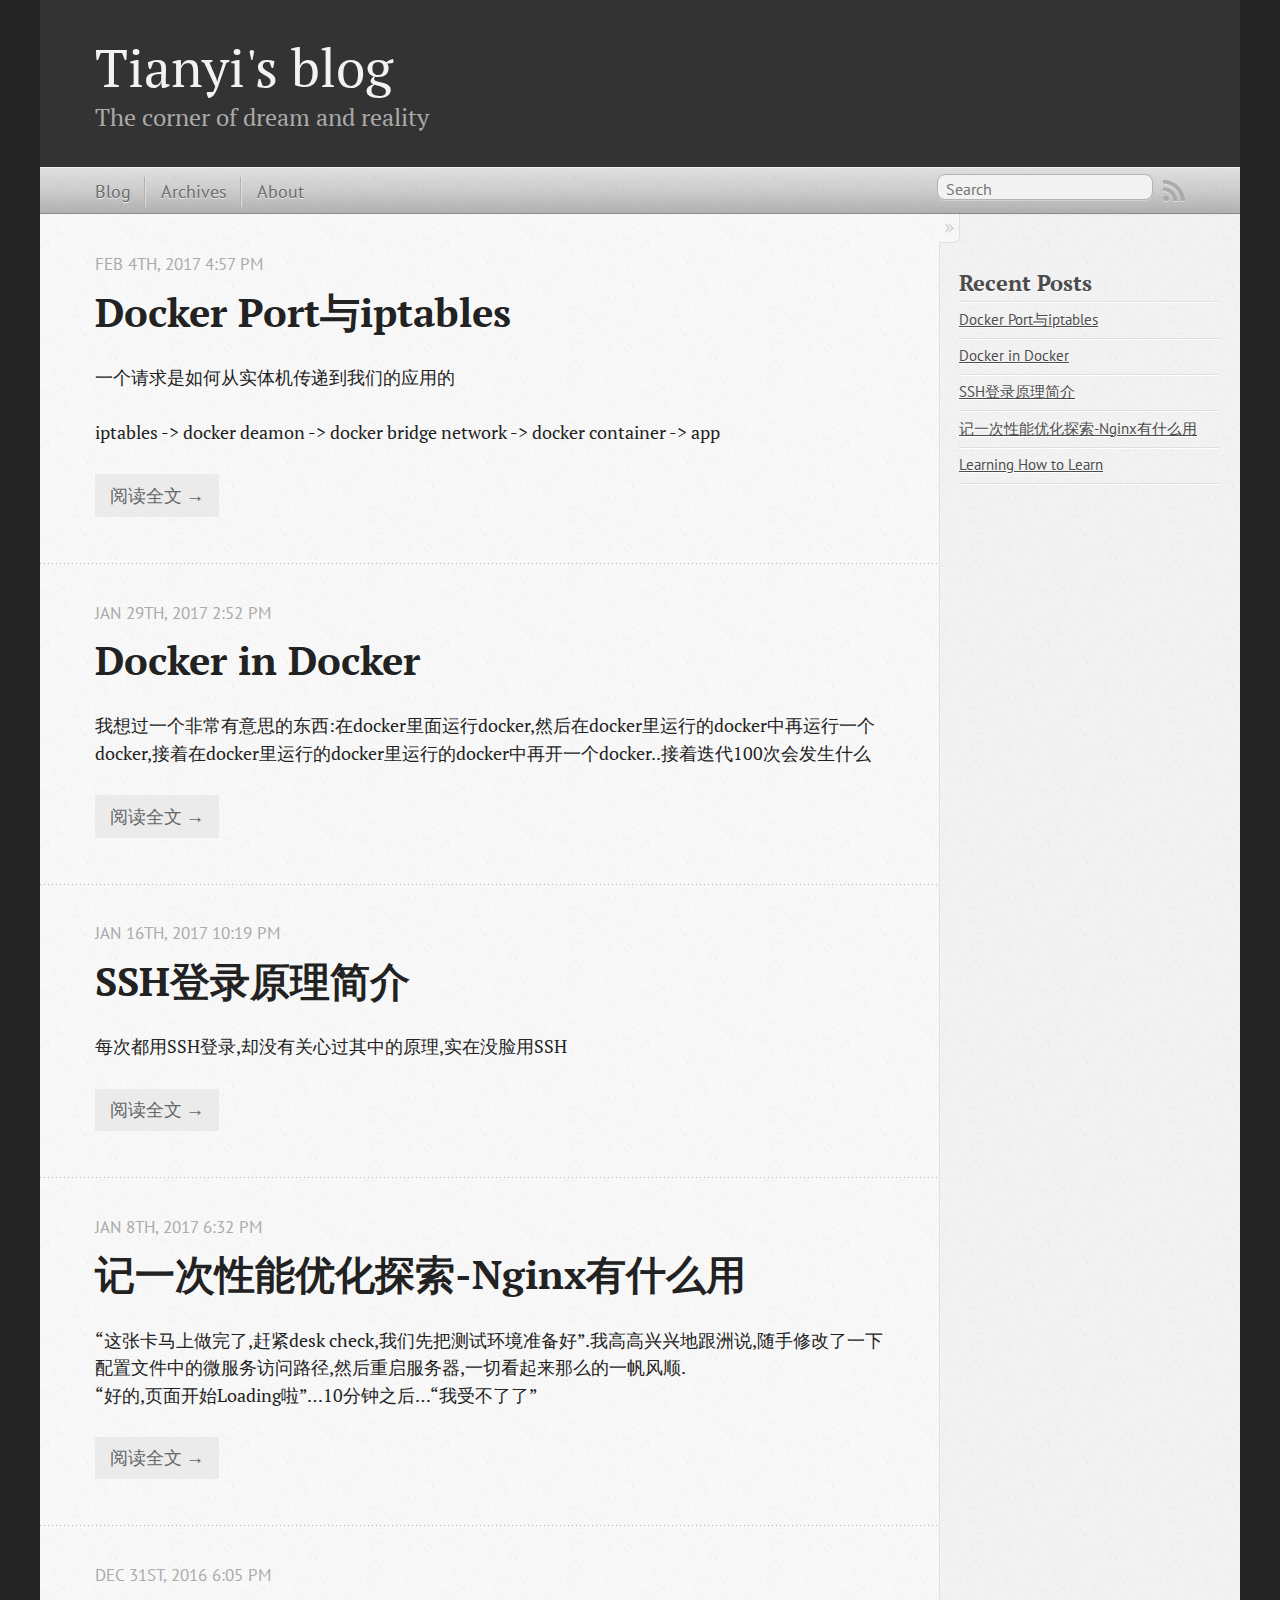
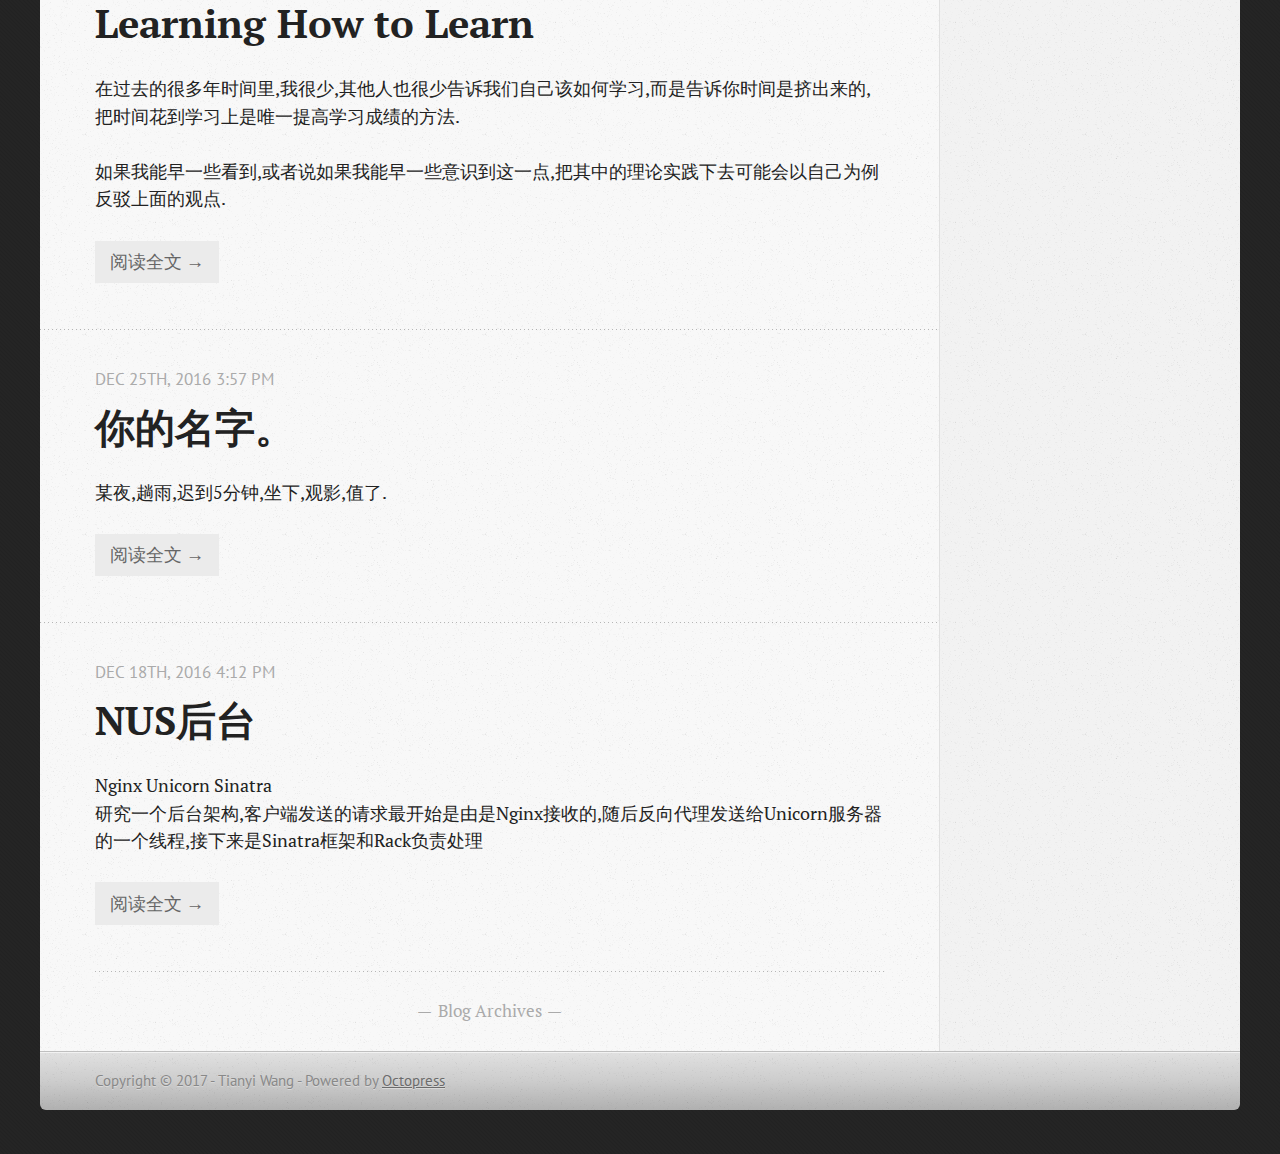
<file: index.html>
<!DOCTYPE html>
<!--[if IEMobile 7 ]><html class="no-js iem7"><![endif]-->
<!--[if lt IE 9]><html class="no-js lte-ie8"><![endif]-->
<!--[if (gt IE 8)|(gt IEMobile 7)|!(IEMobile)|!(IE)]><!--><html class="no-js" lang="en"><!--<![endif]-->
<head>
  <meta charset="utf-8">
  <meta name="baidu-site-verification" content="n3OMBUhKs3" />
  <title>Tianyi's blog</title>
  <meta name="author" content="Tianyi Wang">

  
  <meta name="description" content="一个请求是如何从实体机传递到我们的应用的 iptables -> docker deamon -> docker bridge network -> docker container -> app ">
  

  <!-- http://t.co/dKP3o1e -->
  <meta name="HandheldFriendly" content="True">
  <meta name="MobileOptimized" content="320">
  <meta name="viewport" content="width=device-width, initial-scale=1">

  
  <link rel="canonical" href="http://xbox1994.github.io/">
  <link href="/favicon.png" rel="icon">
  <link href="/stylesheets/screen.css" media="screen, projection" rel="stylesheet" type="text/css">
  <link href="/atom.xml" rel="alternate" title="Tianyi's blog" type="application/atom+xml">
  <script src="/javascripts/modernizr-2.0.js"></script>
  <script src="//ajax.googleapis.com/ajax/libs/jquery/1.9.1/jquery.min.js"></script>
  <script>!window.jQuery && document.write(unescape('%3Cscript src="/javascripts/libs/jquery.min.js"%3E%3C/script%3E'))</script>
  <script src="/javascripts/octopress.js" type="text/javascript"></script>
  <!--Fonts from Google"s Web font directory at http://google.com/webfonts -->
<link href="//fonts.googleapis.com/css?family=PT+Serif:regular,italic,bold,bolditalic" rel="stylesheet" type="text/css">
<link href="//fonts.googleapis.com/css?family=PT+Sans:regular,italic,bold,bolditalic" rel="stylesheet" type="text/css">

  

</head>

<body   >
  <header role="banner"><hgroup>
  <h1><a href="/">Tianyi's blog</a></h1>
  
    <h2>The corner of dream and reality</h2>
  
</hgroup>

</header>
  <nav role="navigation"><ul class="subscription" data-subscription="rss">
  <li><a href="/atom.xml" rel="subscribe-rss" title="subscribe via RSS">RSS</a></li>
  
</ul>
  
<form action="https://www.google.com/search" method="get">
  <fieldset role="search">
    <input type="hidden" name="sitesearch" value="xbox1994.github.io">
    <input class="search" type="text" name="q" results="0" placeholder="Search"/>
  </fieldset>
</form>
  
<ul class="main-navigation">
  <li><a href="/">Blog</a></li>
  <li><a href="/blog/archives">Archives</a></li>
  <li><a href="/about">About</a></li>
</ul>

</nav>
  <div id="main">
    <div id="content">
      <div class="blog-index">
  
  
  
    <article>
      
  <header>
    
      <h1 class="entry-title"><a href="/blog/2017/02/04/docker-portyu-iptables/">Docker Port与iptables</a></h1>
    
    
      <p class="meta">
        




<time class='entry-date' datetime='2017-02-04T16:57:08+08:00'><span class='date'><span class='date-month'>Feb</span> <span class='date-day'>4</span><span class='date-suffix'>th</span>, <span class='date-year'>2017</span></span> <span class='time'>4:57 pm</span></time>
        
      </p>
    
  </header>


  <div class="entry-content"><p>一个请求是如何从实体机传递到我们的应用的</p>

<p>iptables -> docker deamon -> docker bridge network -> docker container -> app</p>

</div>
  
  
    <footer>
      <a rel="full-article" href="/blog/2017/02/04/docker-portyu-iptables/">阅读全文 &rarr;</a>
    </footer>
  


    </article>
  
  
    <article>
      
  <header>
    
      <h1 class="entry-title"><a href="/blog/2017/01/29/docker-in-docker/">Docker in Docker</a></h1>
    
    
      <p class="meta">
        




<time class='entry-date' datetime='2017-01-29T14:52:48+08:00'><span class='date'><span class='date-month'>Jan</span> <span class='date-day'>29</span><span class='date-suffix'>th</span>, <span class='date-year'>2017</span></span> <span class='time'>2:52 pm</span></time>
        
      </p>
    
  </header>


  <div class="entry-content"><p>我想过一个非常有意思的东西:在docker里面运行docker,然后在docker里运行的docker中再运行一个docker,接着在docker里运行的docker里运行的docker中再开一个docker..接着迭代100次会发生什么</p>

</div>
  
  
    <footer>
      <a rel="full-article" href="/blog/2017/01/29/docker-in-docker/">阅读全文 &rarr;</a>
    </footer>
  


    </article>
  
  
    <article>
      
  <header>
    
      <h1 class="entry-title"><a href="/blog/2017/01/16/sshdeng-lu-yuan-li-jian-jie/">SSH登录原理简介</a></h1>
    
    
      <p class="meta">
        




<time class='entry-date' datetime='2017-01-16T22:19:46+08:00'><span class='date'><span class='date-month'>Jan</span> <span class='date-day'>16</span><span class='date-suffix'>th</span>, <span class='date-year'>2017</span></span> <span class='time'>10:19 pm</span></time>
        
      </p>
    
  </header>


  <div class="entry-content"><p>每次都用SSH登录,却没有关心过其中的原理,实在没脸用SSH</p>

</div>
  
  
    <footer>
      <a rel="full-article" href="/blog/2017/01/16/sshdeng-lu-yuan-li-jian-jie/">阅读全文 &rarr;</a>
    </footer>
  


    </article>
  
  
    <article>
      
  <header>
    
      <h1 class="entry-title"><a href="/blog/2017/01/08/mou-ci-you-hua-shi-jian-nginxshi-na-lai-gan-shi-yao-de/">记一次性能优化探索-Nginx有什么用</a></h1>
    
    
      <p class="meta">
        




<time class='entry-date' datetime='2017-01-08T18:32:58+08:00'><span class='date'><span class='date-month'>Jan</span> <span class='date-day'>8</span><span class='date-suffix'>th</span>, <span class='date-year'>2017</span></span> <span class='time'>6:32 pm</span></time>
        
      </p>
    
  </header>


  <div class="entry-content"><p>&ldquo;这张卡马上做完了,赶紧desk check,我们先把测试环境准备好&rdquo;.我高高兴兴地跟洲说,随手修改了一下配置文件中的微服务访问路径,然后重启服务器,一切看起来那么的一帆风顺.<br/>
&ldquo;好的,页面开始Loading啦&rdquo;&hellip;10分钟之后&hellip;&ldquo;我受不了了&rdquo;</p>

</div>
  
  
    <footer>
      <a rel="full-article" href="/blog/2017/01/08/mou-ci-you-hua-shi-jian-nginxshi-na-lai-gan-shi-yao-de/">阅读全文 &rarr;</a>
    </footer>
  


    </article>
  
  
    <article>
      
  <header>
    
      <h1 class="entry-title"><a href="/blog/2016/12/31/learning-how-to-learn/">Learning How to Learn</a></h1>
    
    
      <p class="meta">
        




<time class='entry-date' datetime='2016-12-31T18:05:30+08:00'><span class='date'><span class='date-month'>Dec</span> <span class='date-day'>31</span><span class='date-suffix'>st</span>, <span class='date-year'>2016</span></span> <span class='time'>6:05 pm</span></time>
        
      </p>
    
  </header>


  <div class="entry-content"><p>在过去的很多年时间里,我很少,其他人也很少告诉我们自己该如何学习,而是告诉你时间是挤出来的,把时间花到学习上是唯一提高学习成绩的方法.</p>

<p>如果我能早一些看到<Learning how to learn>,或者说如果我能早一些意识到这一点,把其中的理论实践下去可能会以自己为例反驳上面的观点.</p>

</div>
  
  
    <footer>
      <a rel="full-article" href="/blog/2016/12/31/learning-how-to-learn/">阅读全文 &rarr;</a>
    </footer>
  


    </article>
  
  
    <article>
      
  <header>
    
      <h1 class="entry-title"><a href="/blog/2016/12/25/ni-de-ming-zi-./">你的名字。</a></h1>
    
    
      <p class="meta">
        




<time class='entry-date' datetime='2016-12-25T15:57:48+08:00'><span class='date'><span class='date-month'>Dec</span> <span class='date-day'>25</span><span class='date-suffix'>th</span>, <span class='date-year'>2016</span></span> <span class='time'>3:57 pm</span></time>
        
      </p>
    
  </header>


  <div class="entry-content"><p>某夜,趟雨,迟到5分钟,坐下,观影,值了.</p>

</div>
  
  
    <footer>
      <a rel="full-article" href="/blog/2016/12/25/ni-de-ming-zi-./">阅读全文 &rarr;</a>
    </footer>
  


    </article>
  
  
    <article>
      
  <header>
    
      <h1 class="entry-title"><a href="/blog/2016/12/18/nusde-hou-tai/">NUS后台</a></h1>
    
    
      <p class="meta">
        




<time class='entry-date' datetime='2016-12-18T16:12:24+08:00'><span class='date'><span class='date-month'>Dec</span> <span class='date-day'>18</span><span class='date-suffix'>th</span>, <span class='date-year'>2016</span></span> <span class='time'>4:12 pm</span></time>
        
      </p>
    
  </header>


  <div class="entry-content"><p>Nginx Unicorn Sinatra<br/>
研究一个后台架构,客户端发送的请求最开始是由是Nginx接收的,随后反向代理发送给Unicorn服务器的一个线程,接下来是Sinatra框架和Rack负责处理</p>

</div>
  
  
    <footer>
      <a rel="full-article" href="/blog/2016/12/18/nusde-hou-tai/">阅读全文 &rarr;</a>
    </footer>
  


    </article>
  
  <div class="pagination">
    
    <a href="/blog/archives">Blog Archives</a>
    
  </div>
</div>
<aside class="sidebar">
  
    <section>
  <h1>Recent Posts</h1>
  <ul id="recent_posts">
    
      <li class="post">
        <a href="/blog/2017/02/04/docker-portyu-iptables/">Docker Port与iptables</a>
      </li>
    
      <li class="post">
        <a href="/blog/2017/01/29/docker-in-docker/">Docker in Docker</a>
      </li>
    
      <li class="post">
        <a href="/blog/2017/01/16/sshdeng-lu-yuan-li-jian-jie/">SSH登录原理简介</a>
      </li>
    
      <li class="post">
        <a href="/blog/2017/01/08/mou-ci-you-hua-shi-jian-nginxshi-na-lai-gan-shi-yao-de/">记一次性能优化探索-Nginx有什么用</a>
      </li>
    
      <li class="post">
        <a href="/blog/2016/12/31/learning-how-to-learn/">Learning How to Learn</a>
      </li>
    
  </ul>
</section>





  
</aside>

    </div>
  </div>
  <footer role="contentinfo"><p>
  Copyright &copy; 2017 - Tianyi Wang -
  <span class="credit">Powered by <a href="http://octopress.org">Octopress</a></span>
</p>

</footer>
  







  <script type="text/javascript">
    (function(){
      var twitterWidgets = document.createElement('script');
      twitterWidgets.type = 'text/javascript';
      twitterWidgets.async = true;
      twitterWidgets.src = '//platform.twitter.com/widgets.js';
      document.getElementsByTagName('head')[0].appendChild(twitterWidgets);
    })();
  </script>





</body>
</html>
</file>
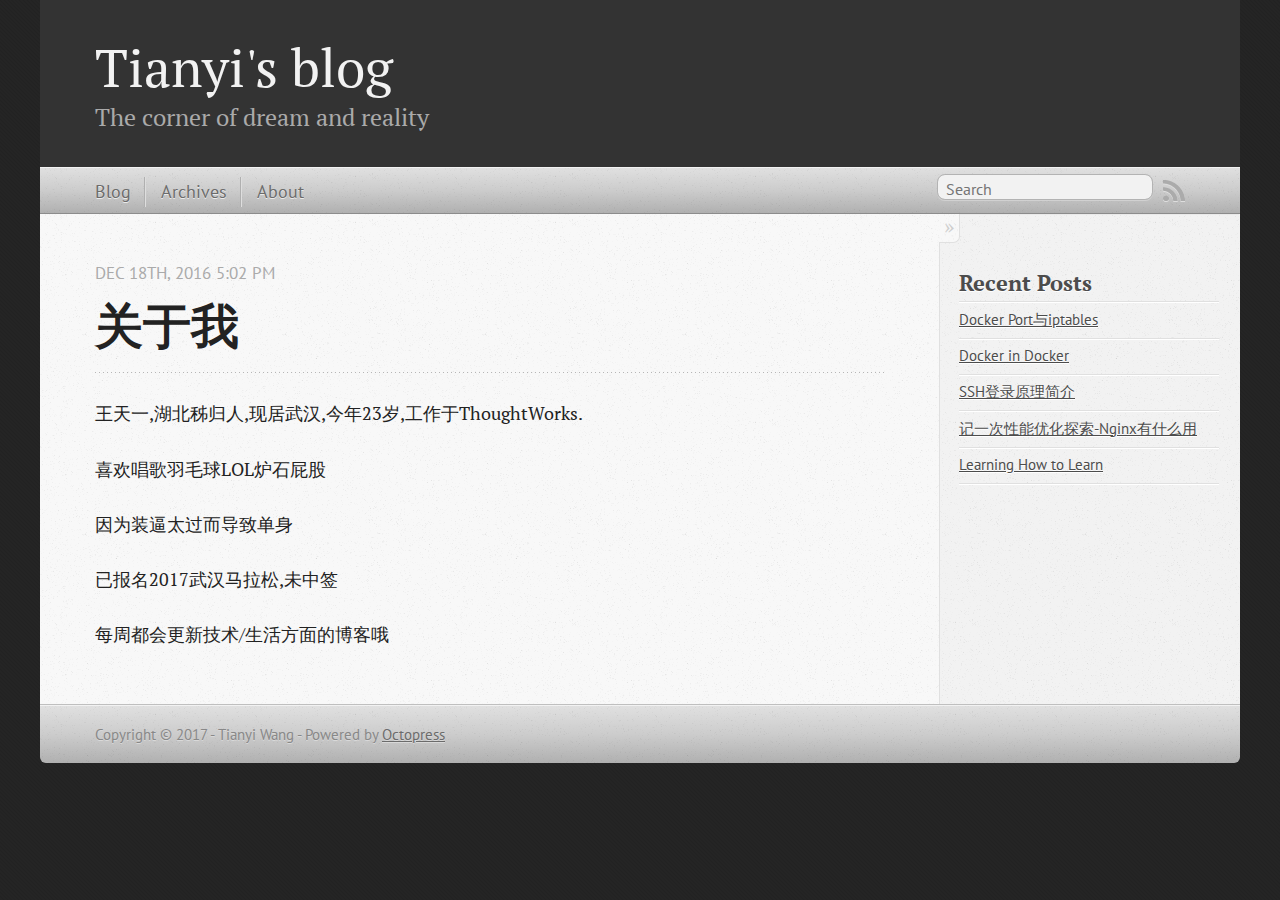
<file: about/index.html>
<!DOCTYPE html>
<!--[if IEMobile 7 ]><html class="no-js iem7"><![endif]-->
<!--[if lt IE 9]><html class="no-js lte-ie8"><![endif]-->
<!--[if (gt IE 8)|(gt IEMobile 7)|!(IEMobile)|!(IE)]><!--><html class="no-js" lang="en"><!--<![endif]-->
<head>
  <meta charset="utf-8">
  <meta name="baidu-site-verification" content="n3OMBUhKs3" />
  <title>关于我 - Tianyi's blog</title>
  <meta name="author" content="Tianyi Wang">

  
  <meta name="description" content="关于我 Dec 18th, 2016 5:02 pm 王天一,湖北秭归人,现居武汉,今年23岁,工作于ThoughtWorks. 喜欢唱歌羽毛球LOL炉石屁股 因为装逼太过而导致单身 已报名2017武汉马拉松,未中签 每周都会更新技术/生活方面的博客哦 Recent Posts Docker &hellip;">
  

  <!-- http://t.co/dKP3o1e -->
  <meta name="HandheldFriendly" content="True">
  <meta name="MobileOptimized" content="320">
  <meta name="viewport" content="width=device-width, initial-scale=1">

  
  <link rel="canonical" href="http://xbox1994.github.io/about/">
  <link href="/favicon.png" rel="icon">
  <link href="/stylesheets/screen.css" media="screen, projection" rel="stylesheet" type="text/css">
  <link href="/atom.xml" rel="alternate" title="Tianyi's blog" type="application/atom+xml">
  <script src="/javascripts/modernizr-2.0.js"></script>
  <script src="//ajax.googleapis.com/ajax/libs/jquery/1.9.1/jquery.min.js"></script>
  <script>!window.jQuery && document.write(unescape('%3Cscript src="/javascripts/libs/jquery.min.js"%3E%3C/script%3E'))</script>
  <script src="/javascripts/octopress.js" type="text/javascript"></script>
  <!--Fonts from Google"s Web font directory at http://google.com/webfonts -->
<link href="//fonts.googleapis.com/css?family=PT+Serif:regular,italic,bold,bolditalic" rel="stylesheet" type="text/css">
<link href="//fonts.googleapis.com/css?family=PT+Sans:regular,italic,bold,bolditalic" rel="stylesheet" type="text/css">

  

</head>

<body   >
  <header role="banner"><hgroup>
  <h1><a href="/">Tianyi's blog</a></h1>
  
    <h2>The corner of dream and reality</h2>
  
</hgroup>

</header>
  <nav role="navigation"><ul class="subscription" data-subscription="rss">
  <li><a href="/atom.xml" rel="subscribe-rss" title="subscribe via RSS">RSS</a></li>
  
</ul>
  
<form action="https://www.google.com/search" method="get">
  <fieldset role="search">
    <input type="hidden" name="sitesearch" value="xbox1994.github.io">
    <input class="search" type="text" name="q" results="0" placeholder="Search"/>
  </fieldset>
</form>
  
<ul class="main-navigation">
  <li><a href="/">Blog</a></li>
  <li><a href="/blog/archives">Archives</a></li>
  <li><a href="/about">About</a></li>
</ul>

</nav>
  <div id="main">
    <div id="content">
      <div>
<article role="article">
  
  <header>
    <h1 class="entry-title">关于我</h1>
    <p class="meta">




<time class='entry-date' datetime='2016-12-18T17:02:00+08:00'><span class='date'><span class='date-month'>Dec</span> <span class='date-day'>18</span><span class='date-suffix'>th</span>, <span class='date-year'>2016</span></span> <span class='time'>5:02 pm</span></time></p>
  </header>
  
  <p>王天一,湖北秭归人,现居武汉,今年23岁,工作于ThoughtWorks.</p>

<p>喜欢唱歌羽毛球LOL炉石屁股</p>

<p>因为装逼太过而导致单身</p>

<p>已报名2017武汉马拉松,未中签</p>

<p>每周都会更新技术/生活方面的博客哦</p>

  
</article>

</div>

<aside class="sidebar">
  
    <section>
  <h1>Recent Posts</h1>
  <ul id="recent_posts">
    
      <li class="post">
        <a href="/blog/2017/02/04/docker-portyu-iptables/">Docker Port与iptables</a>
      </li>
    
      <li class="post">
        <a href="/blog/2017/01/29/docker-in-docker/">Docker in Docker</a>
      </li>
    
      <li class="post">
        <a href="/blog/2017/01/16/sshdeng-lu-yuan-li-jian-jie/">SSH登录原理简介</a>
      </li>
    
      <li class="post">
        <a href="/blog/2017/01/08/mou-ci-you-hua-shi-jian-nginxshi-na-lai-gan-shi-yao-de/">记一次性能优化探索-Nginx有什么用</a>
      </li>
    
      <li class="post">
        <a href="/blog/2016/12/31/learning-how-to-learn/">Learning How to Learn</a>
      </li>
    
  </ul>
</section>





  
</aside>


    </div>
  </div>
  <footer role="contentinfo"><p>
  Copyright &copy; 2017 - Tianyi Wang -
  <span class="credit">Powered by <a href="http://octopress.org">Octopress</a></span>
</p>

</footer>
  







  <script type="text/javascript">
    (function(){
      var twitterWidgets = document.createElement('script');
      twitterWidgets.type = 'text/javascript';
      twitterWidgets.async = true;
      twitterWidgets.src = '//platform.twitter.com/widgets.js';
      document.getElementsByTagName('head')[0].appendChild(twitterWidgets);
    })();
  </script>





</body>
</html>
</file>
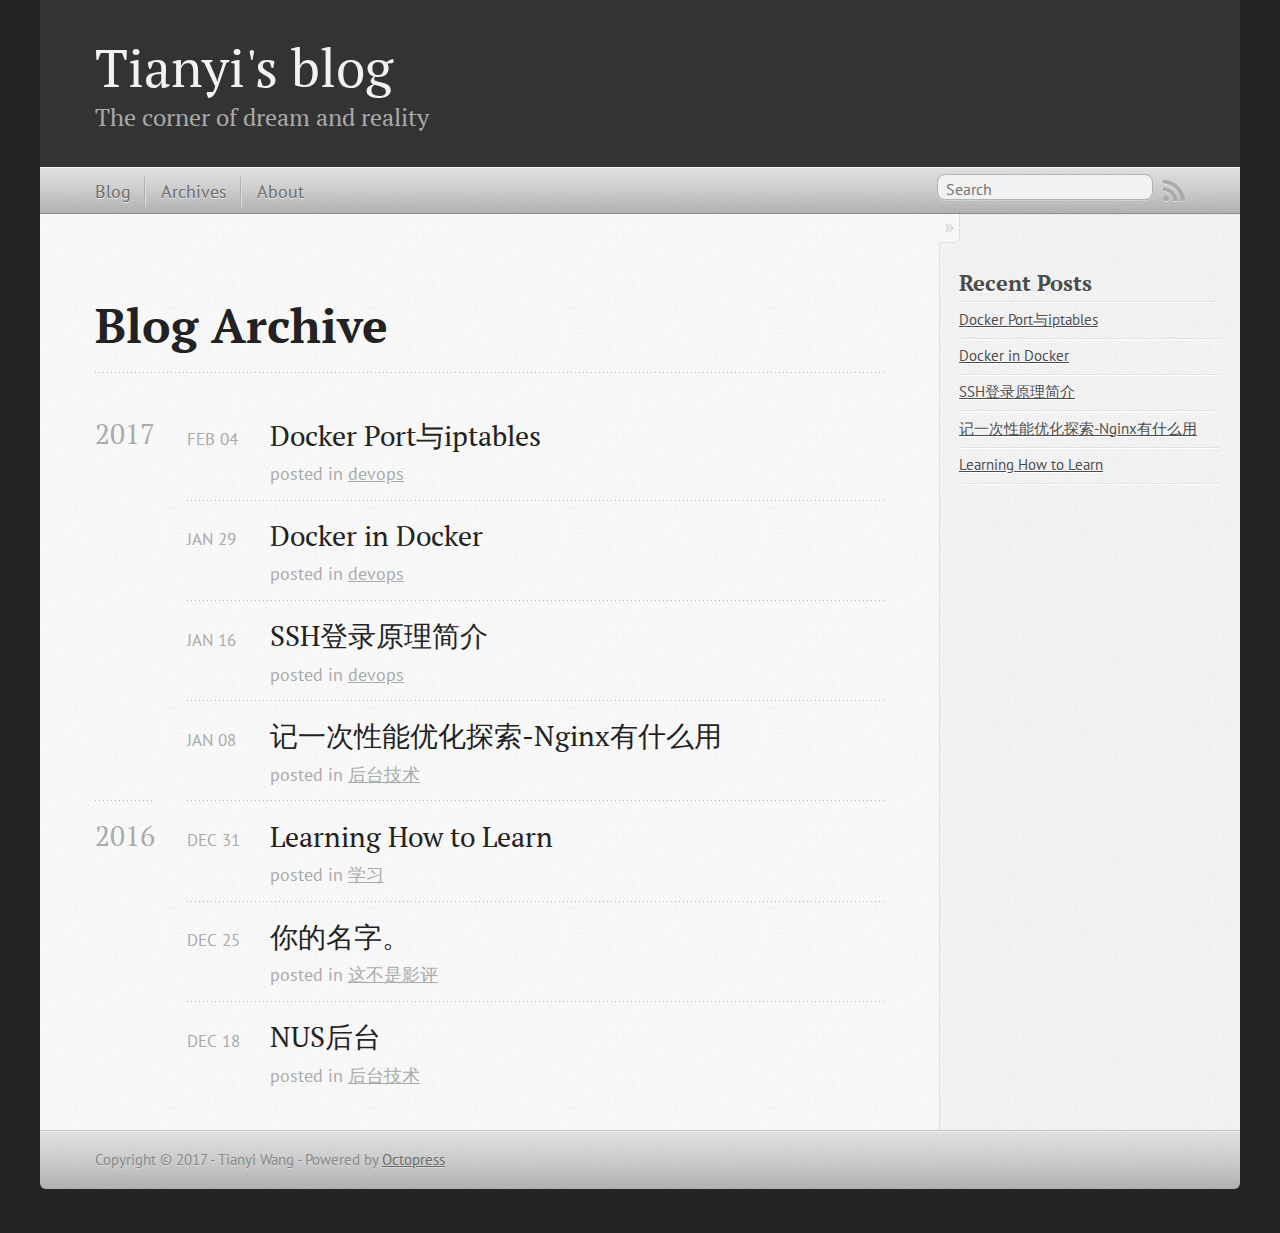
<file: blog/archives/index.html>
<!DOCTYPE html>
<!--[if IEMobile 7 ]><html class="no-js iem7"><![endif]-->
<!--[if lt IE 9]><html class="no-js lte-ie8"><![endif]-->
<!--[if (gt IE 8)|(gt IEMobile 7)|!(IEMobile)|!(IE)]><!--><html class="no-js" lang="en"><!--<![endif]-->
<head>
  <meta charset="utf-8">
  <meta name="baidu-site-verification" content="n3OMBUhKs3" />
  <title>Blog Archive - Tianyi's blog</title>
  <meta name="author" content="Tianyi Wang">

  
  <meta name="description" content="Blog Archive 2017 Docker Port与iptables
Feb 04 2017 posted in devops Docker in Docker
Jan 29 2017 posted in devops SSH登录原理简介
Jan 16 2017 posted in &hellip;">
  

  <!-- http://t.co/dKP3o1e -->
  <meta name="HandheldFriendly" content="True">
  <meta name="MobileOptimized" content="320">
  <meta name="viewport" content="width=device-width, initial-scale=1">

  
  <link rel="canonical" href="http://xbox1994.github.io/blog/archives/">
  <link href="/favicon.png" rel="icon">
  <link href="/stylesheets/screen.css" media="screen, projection" rel="stylesheet" type="text/css">
  <link href="/atom.xml" rel="alternate" title="Tianyi's blog" type="application/atom+xml">
  <script src="/javascripts/modernizr-2.0.js"></script>
  <script src="//ajax.googleapis.com/ajax/libs/jquery/1.9.1/jquery.min.js"></script>
  <script>!window.jQuery && document.write(unescape('%3Cscript src="/javascripts/libs/jquery.min.js"%3E%3C/script%3E'))</script>
  <script src="/javascripts/octopress.js" type="text/javascript"></script>
  <!--Fonts from Google"s Web font directory at http://google.com/webfonts -->
<link href="//fonts.googleapis.com/css?family=PT+Serif:regular,italic,bold,bolditalic" rel="stylesheet" type="text/css">
<link href="//fonts.googleapis.com/css?family=PT+Sans:regular,italic,bold,bolditalic" rel="stylesheet" type="text/css">

  

</head>

<body   >
  <header role="banner"><hgroup>
  <h1><a href="/">Tianyi's blog</a></h1>
  
    <h2>The corner of dream and reality</h2>
  
</hgroup>

</header>
  <nav role="navigation"><ul class="subscription" data-subscription="rss">
  <li><a href="/atom.xml" rel="subscribe-rss" title="subscribe via RSS">RSS</a></li>
  
</ul>
  
<form action="https://www.google.com/search" method="get">
  <fieldset role="search">
    <input type="hidden" name="sitesearch" value="xbox1994.github.io">
    <input class="search" type="text" name="q" results="0" placeholder="Search"/>
  </fieldset>
</form>
  
<ul class="main-navigation">
  <li><a href="/">Blog</a></li>
  <li><a href="/blog/archives">Archives</a></li>
  <li><a href="/about">About</a></li>
</ul>

</nav>
  <div id="main">
    <div id="content">
      <div>
<article role="article">
  
  <header>
    <h1 class="entry-title">Blog Archive</h1>
    
  </header>
  
  <div id="blog-archives">



  
  <h2>2017</h2>

<article>
  
<h1><a href="/blog/2017/02/04/docker-portyu-iptables/">Docker Port与iptables</a></h1>
<time datetime="2017-02-04T16:57:08+08:00" pubdate><span class='month'>Feb</span> <span class='day'>04</span> <span class='year'>2017</span></time>

<footer>
  <span class="categories">posted in <a class='category' href='/blog/categories/devops/'>devops</a></span>
</footer>


</article>



<article>
  
<h1><a href="/blog/2017/01/29/docker-in-docker/">Docker in Docker</a></h1>
<time datetime="2017-01-29T14:52:48+08:00" pubdate><span class='month'>Jan</span> <span class='day'>29</span> <span class='year'>2017</span></time>

<footer>
  <span class="categories">posted in <a class='category' href='/blog/categories/devops/'>devops</a></span>
</footer>


</article>



<article>
  
<h1><a href="/blog/2017/01/16/sshdeng-lu-yuan-li-jian-jie/">SSH登录原理简介</a></h1>
<time datetime="2017-01-16T22:19:46+08:00" pubdate><span class='month'>Jan</span> <span class='day'>16</span> <span class='year'>2017</span></time>

<footer>
  <span class="categories">posted in <a class='category' href='/blog/categories/devops/'>devops</a></span>
</footer>


</article>



<article>
  
<h1><a href="/blog/2017/01/08/mou-ci-you-hua-shi-jian-nginxshi-na-lai-gan-shi-yao-de/">记一次性能优化探索-Nginx有什么用</a></h1>
<time datetime="2017-01-08T18:32:58+08:00" pubdate><span class='month'>Jan</span> <span class='day'>08</span> <span class='year'>2017</span></time>

<footer>
  <span class="categories">posted in <a class='category' href='/blog/categories/hou-tai-ji-zhu/'>后台技术</a></span>
</footer>


</article>



  
  <h2>2016</h2>

<article>
  
<h1><a href="/blog/2016/12/31/learning-how-to-learn/">Learning How to Learn</a></h1>
<time datetime="2016-12-31T18:05:30+08:00" pubdate><span class='month'>Dec</span> <span class='day'>31</span> <span class='year'>2016</span></time>

<footer>
  <span class="categories">posted in <a class='category' href='/blog/categories/xue-xi/'>学习</a></span>
</footer>


</article>



<article>
  
<h1><a href="/blog/2016/12/25/ni-de-ming-zi-./">你的名字。</a></h1>
<time datetime="2016-12-25T15:57:48+08:00" pubdate><span class='month'>Dec</span> <span class='day'>25</span> <span class='year'>2016</span></time>

<footer>
  <span class="categories">posted in <a class='category' href='/blog/categories/zhe-bu-shi-ying-ping/'>这不是影评</a></span>
</footer>


</article>



<article>
  
<h1><a href="/blog/2016/12/18/nusde-hou-tai/">NUS后台</a></h1>
<time datetime="2016-12-18T16:12:24+08:00" pubdate><span class='month'>Dec</span> <span class='day'>18</span> <span class='year'>2016</span></time>

<footer>
  <span class="categories">posted in <a class='category' href='/blog/categories/hou-tai-ji-zhu/'>后台技术</a></span>
</footer>


</article>

</div>

  
</article>

</div>

<aside class="sidebar">
  
    <section>
  <h1>Recent Posts</h1>
  <ul id="recent_posts">
    
      <li class="post">
        <a href="/blog/2017/02/04/docker-portyu-iptables/">Docker Port与iptables</a>
      </li>
    
      <li class="post">
        <a href="/blog/2017/01/29/docker-in-docker/">Docker in Docker</a>
      </li>
    
      <li class="post">
        <a href="/blog/2017/01/16/sshdeng-lu-yuan-li-jian-jie/">SSH登录原理简介</a>
      </li>
    
      <li class="post">
        <a href="/blog/2017/01/08/mou-ci-you-hua-shi-jian-nginxshi-na-lai-gan-shi-yao-de/">记一次性能优化探索-Nginx有什么用</a>
      </li>
    
      <li class="post">
        <a href="/blog/2016/12/31/learning-how-to-learn/">Learning How to Learn</a>
      </li>
    
  </ul>
</section>





  
</aside>


    </div>
  </div>
  <footer role="contentinfo"><p>
  Copyright &copy; 2017 - Tianyi Wang -
  <span class="credit">Powered by <a href="http://octopress.org">Octopress</a></span>
</p>

</footer>
  







  <script type="text/javascript">
    (function(){
      var twitterWidgets = document.createElement('script');
      twitterWidgets.type = 'text/javascript';
      twitterWidgets.async = true;
      twitterWidgets.src = '//platform.twitter.com/widgets.js';
      document.getElementsByTagName('head')[0].appendChild(twitterWidgets);
    })();
  </script>





</body>
</html>
</file>
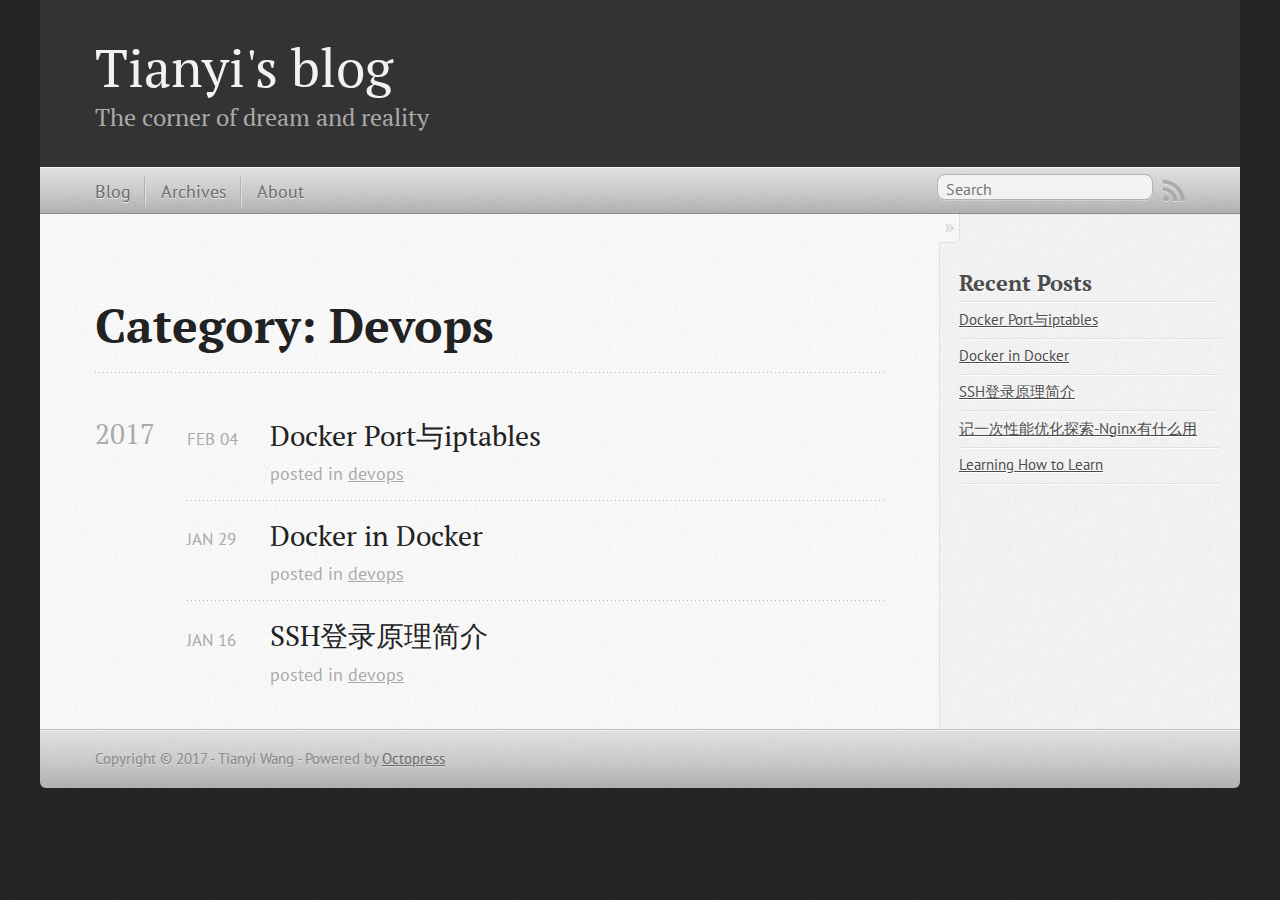
<file: blog/categories/devops/index.html>
<!DOCTYPE html>
<!--[if IEMobile 7 ]><html class="no-js iem7"><![endif]-->
<!--[if lt IE 9]><html class="no-js lte-ie8"><![endif]-->
<!--[if (gt IE 8)|(gt IEMobile 7)|!(IEMobile)|!(IE)]><!--><html class="no-js" lang="en"><!--<![endif]-->
<head>
  <meta charset="utf-8">
  <meta name="baidu-site-verification" content="n3OMBUhKs3" />
  <title>Category: Devops - Tianyi's blog</title>
  <meta name="author" content="Tianyi Wang">

  
  <meta name="description" content="Category: devops">
  

  <!-- http://t.co/dKP3o1e -->
  <meta name="HandheldFriendly" content="True">
  <meta name="MobileOptimized" content="320">
  <meta name="viewport" content="width=device-width, initial-scale=1">

  
  <link rel="canonical" href="http://xbox1994.github.io/blog/categories/devops/">
  <link href="/favicon.png" rel="icon">
  <link href="/stylesheets/screen.css" media="screen, projection" rel="stylesheet" type="text/css">
  <link href="/atom.xml" rel="alternate" title="Tianyi's blog" type="application/atom+xml">
  <script src="/javascripts/modernizr-2.0.js"></script>
  <script src="//ajax.googleapis.com/ajax/libs/jquery/1.9.1/jquery.min.js"></script>
  <script>!window.jQuery && document.write(unescape('%3Cscript src="/javascripts/libs/jquery.min.js"%3E%3C/script%3E'))</script>
  <script src="/javascripts/octopress.js" type="text/javascript"></script>
  <!--Fonts from Google"s Web font directory at http://google.com/webfonts -->
<link href="//fonts.googleapis.com/css?family=PT+Serif:regular,italic,bold,bolditalic" rel="stylesheet" type="text/css">
<link href="//fonts.googleapis.com/css?family=PT+Sans:regular,italic,bold,bolditalic" rel="stylesheet" type="text/css">

  

</head>

<body   >
  <header role="banner"><hgroup>
  <h1><a href="/">Tianyi's blog</a></h1>
  
    <h2>The corner of dream and reality</h2>
  
</hgroup>

</header>
  <nav role="navigation"><ul class="subscription" data-subscription="rss">
  <li><a href="/atom.xml" rel="subscribe-rss" title="subscribe via RSS">RSS</a></li>
  
</ul>
  
<form action="https://www.google.com/search" method="get">
  <fieldset role="search">
    <input type="hidden" name="sitesearch" value="xbox1994.github.io">
    <input class="search" type="text" name="q" results="0" placeholder="Search"/>
  </fieldset>
</form>
  
<ul class="main-navigation">
  <li><a href="/">Blog</a></li>
  <li><a href="/blog/archives">Archives</a></li>
  <li><a href="/about">About</a></li>
</ul>

</nav>
  <div id="main">
    <div id="content">
      <div>
<article role="article">
  
  <header>
    <h1 class="entry-title">Category: Devops</h1>
    
  </header>
  
  <div id="blog-archives" class="category">



  
  <h2>2017</h2>

<article>
  
<h1><a href="/blog/2017/02/04/docker-portyu-iptables/">Docker Port与iptables</a></h1>
<time datetime="2017-02-04T16:57:08+08:00" pubdate><span class='month'>Feb</span> <span class='day'>04</span> <span class='year'>2017</span></time>

<footer>
  <span class="categories">posted in <a class='category' href='/blog/categories/devops/'>devops</a></span>
</footer>


</article>



<article>
  
<h1><a href="/blog/2017/01/29/docker-in-docker/">Docker in Docker</a></h1>
<time datetime="2017-01-29T14:52:48+08:00" pubdate><span class='month'>Jan</span> <span class='day'>29</span> <span class='year'>2017</span></time>

<footer>
  <span class="categories">posted in <a class='category' href='/blog/categories/devops/'>devops</a></span>
</footer>


</article>



<article>
  
<h1><a href="/blog/2017/01/16/sshdeng-lu-yuan-li-jian-jie/">SSH登录原理简介</a></h1>
<time datetime="2017-01-16T22:19:46+08:00" pubdate><span class='month'>Jan</span> <span class='day'>16</span> <span class='year'>2017</span></time>

<footer>
  <span class="categories">posted in <a class='category' href='/blog/categories/devops/'>devops</a></span>
</footer>


</article>

</div>

  
</article>

</div>

<aside class="sidebar">
  
    <section>
  <h1>Recent Posts</h1>
  <ul id="recent_posts">
    
      <li class="post">
        <a href="/blog/2017/02/04/docker-portyu-iptables/">Docker Port与iptables</a>
      </li>
    
      <li class="post">
        <a href="/blog/2017/01/29/docker-in-docker/">Docker in Docker</a>
      </li>
    
      <li class="post">
        <a href="/blog/2017/01/16/sshdeng-lu-yuan-li-jian-jie/">SSH登录原理简介</a>
      </li>
    
      <li class="post">
        <a href="/blog/2017/01/08/mou-ci-you-hua-shi-jian-nginxshi-na-lai-gan-shi-yao-de/">记一次性能优化探索-Nginx有什么用</a>
      </li>
    
      <li class="post">
        <a href="/blog/2016/12/31/learning-how-to-learn/">Learning How to Learn</a>
      </li>
    
  </ul>
</section>





  
</aside>


    </div>
  </div>
  <footer role="contentinfo"><p>
  Copyright &copy; 2017 - Tianyi Wang -
  <span class="credit">Powered by <a href="http://octopress.org">Octopress</a></span>
</p>

</footer>
  







  <script type="text/javascript">
    (function(){
      var twitterWidgets = document.createElement('script');
      twitterWidgets.type = 'text/javascript';
      twitterWidgets.async = true;
      twitterWidgets.src = '//platform.twitter.com/widgets.js';
      document.getElementsByTagName('head')[0].appendChild(twitterWidgets);
    })();
  </script>





</body>
</html>
</file>
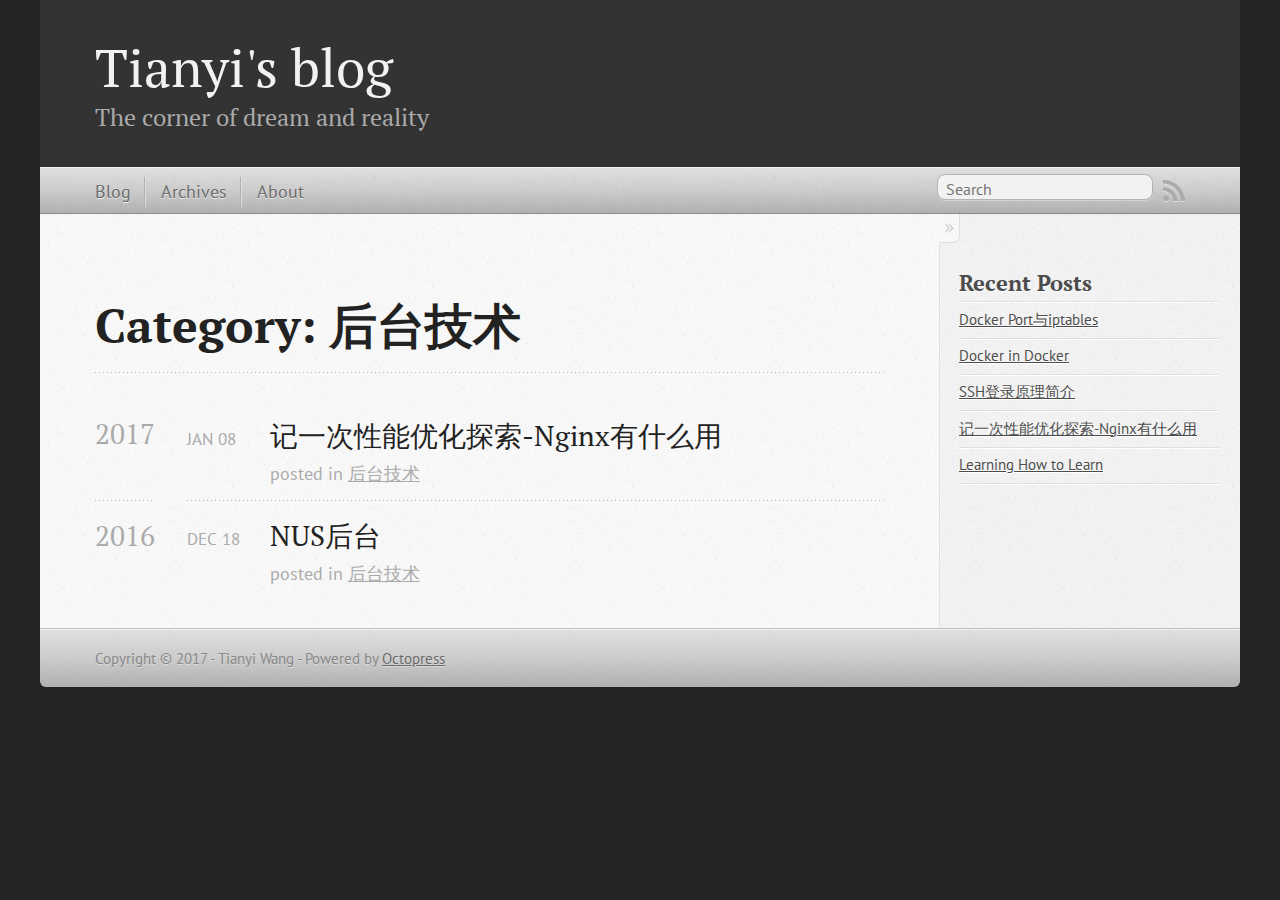
<file: blog/categories/hou-tai-ji-zhu/index.html>
<!DOCTYPE html>
<!--[if IEMobile 7 ]><html class="no-js iem7"><![endif]-->
<!--[if lt IE 9]><html class="no-js lte-ie8"><![endif]-->
<!--[if (gt IE 8)|(gt IEMobile 7)|!(IEMobile)|!(IE)]><!--><html class="no-js" lang="en"><!--<![endif]-->
<head>
  <meta charset="utf-8">
  <meta name="baidu-site-verification" content="n3OMBUhKs3" />
  <title>Category: 后台技术 - Tianyi's blog</title>
  <meta name="author" content="Tianyi Wang">

  
  <meta name="description" content="Category: 后台技术">
  

  <!-- http://t.co/dKP3o1e -->
  <meta name="HandheldFriendly" content="True">
  <meta name="MobileOptimized" content="320">
  <meta name="viewport" content="width=device-width, initial-scale=1">

  
  <link rel="canonical" href="http://xbox1994.github.io/blog/categories/hou-tai-ji-zhu/">
  <link href="/favicon.png" rel="icon">
  <link href="/stylesheets/screen.css" media="screen, projection" rel="stylesheet" type="text/css">
  <link href="/atom.xml" rel="alternate" title="Tianyi's blog" type="application/atom+xml">
  <script src="/javascripts/modernizr-2.0.js"></script>
  <script src="//ajax.googleapis.com/ajax/libs/jquery/1.9.1/jquery.min.js"></script>
  <script>!window.jQuery && document.write(unescape('%3Cscript src="/javascripts/libs/jquery.min.js"%3E%3C/script%3E'))</script>
  <script src="/javascripts/octopress.js" type="text/javascript"></script>
  <!--Fonts from Google"s Web font directory at http://google.com/webfonts -->
<link href="//fonts.googleapis.com/css?family=PT+Serif:regular,italic,bold,bolditalic" rel="stylesheet" type="text/css">
<link href="//fonts.googleapis.com/css?family=PT+Sans:regular,italic,bold,bolditalic" rel="stylesheet" type="text/css">

  

</head>

<body   >
  <header role="banner"><hgroup>
  <h1><a href="/">Tianyi's blog</a></h1>
  
    <h2>The corner of dream and reality</h2>
  
</hgroup>

</header>
  <nav role="navigation"><ul class="subscription" data-subscription="rss">
  <li><a href="/atom.xml" rel="subscribe-rss" title="subscribe via RSS">RSS</a></li>
  
</ul>
  
<form action="https://www.google.com/search" method="get">
  <fieldset role="search">
    <input type="hidden" name="sitesearch" value="xbox1994.github.io">
    <input class="search" type="text" name="q" results="0" placeholder="Search"/>
  </fieldset>
</form>
  
<ul class="main-navigation">
  <li><a href="/">Blog</a></li>
  <li><a href="/blog/archives">Archives</a></li>
  <li><a href="/about">About</a></li>
</ul>

</nav>
  <div id="main">
    <div id="content">
      <div>
<article role="article">
  
  <header>
    <h1 class="entry-title">Category: 后台技术</h1>
    
  </header>
  
  <div id="blog-archives" class="category">



  
  <h2>2017</h2>

<article>
  
<h1><a href="/blog/2017/01/08/mou-ci-you-hua-shi-jian-nginxshi-na-lai-gan-shi-yao-de/">记一次性能优化探索-Nginx有什么用</a></h1>
<time datetime="2017-01-08T18:32:58+08:00" pubdate><span class='month'>Jan</span> <span class='day'>08</span> <span class='year'>2017</span></time>

<footer>
  <span class="categories">posted in <a class='category' href='/blog/categories/hou-tai-ji-zhu/'>后台技术</a></span>
</footer>


</article>



  
  <h2>2016</h2>

<article>
  
<h1><a href="/blog/2016/12/18/nusde-hou-tai/">NUS后台</a></h1>
<time datetime="2016-12-18T16:12:24+08:00" pubdate><span class='month'>Dec</span> <span class='day'>18</span> <span class='year'>2016</span></time>

<footer>
  <span class="categories">posted in <a class='category' href='/blog/categories/hou-tai-ji-zhu/'>后台技术</a></span>
</footer>


</article>

</div>

  
</article>

</div>

<aside class="sidebar">
  
    <section>
  <h1>Recent Posts</h1>
  <ul id="recent_posts">
    
      <li class="post">
        <a href="/blog/2017/02/04/docker-portyu-iptables/">Docker Port与iptables</a>
      </li>
    
      <li class="post">
        <a href="/blog/2017/01/29/docker-in-docker/">Docker in Docker</a>
      </li>
    
      <li class="post">
        <a href="/blog/2017/01/16/sshdeng-lu-yuan-li-jian-jie/">SSH登录原理简介</a>
      </li>
    
      <li class="post">
        <a href="/blog/2017/01/08/mou-ci-you-hua-shi-jian-nginxshi-na-lai-gan-shi-yao-de/">记一次性能优化探索-Nginx有什么用</a>
      </li>
    
      <li class="post">
        <a href="/blog/2016/12/31/learning-how-to-learn/">Learning How to Learn</a>
      </li>
    
  </ul>
</section>





  
</aside>


    </div>
  </div>
  <footer role="contentinfo"><p>
  Copyright &copy; 2017 - Tianyi Wang -
  <span class="credit">Powered by <a href="http://octopress.org">Octopress</a></span>
</p>

</footer>
  







  <script type="text/javascript">
    (function(){
      var twitterWidgets = document.createElement('script');
      twitterWidgets.type = 'text/javascript';
      twitterWidgets.async = true;
      twitterWidgets.src = '//platform.twitter.com/widgets.js';
      document.getElementsByTagName('head')[0].appendChild(twitterWidgets);
    })();
  </script>





</body>
</html>
</file>
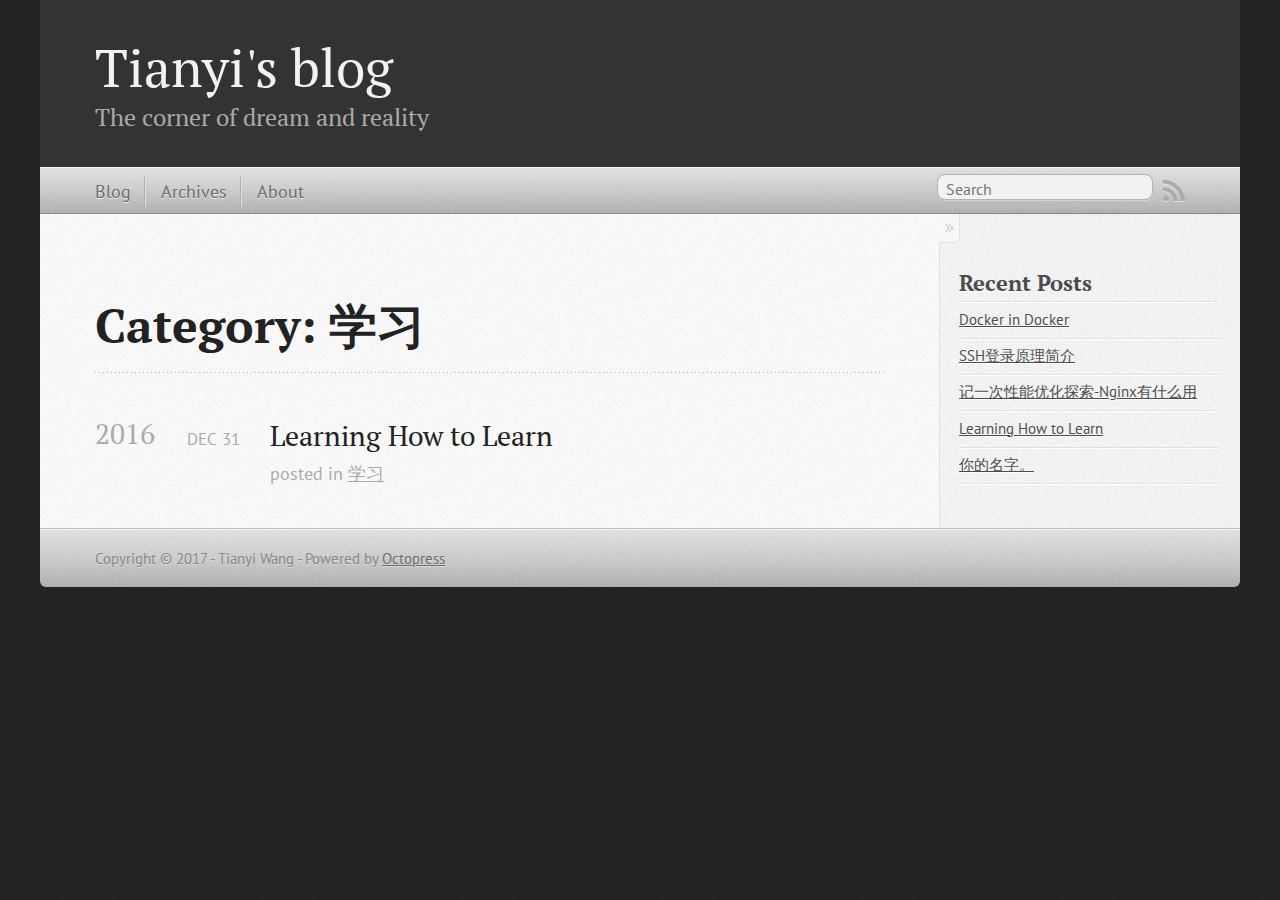
<file: blog/categories/xue-xi/index.html>
<!DOCTYPE html>
<!--[if IEMobile 7 ]><html class="no-js iem7"><![endif]-->
<!--[if lt IE 9]><html class="no-js lte-ie8"><![endif]-->
<!--[if (gt IE 8)|(gt IEMobile 7)|!(IEMobile)|!(IE)]><!--><html class="no-js" lang="en"><!--<![endif]-->
<head>
  <meta charset="utf-8">
  <meta name="baidu-site-verification" content="n3OMBUhKs3" />
  <title>Category: 学习 - Tianyi's blog</title>
  <meta name="author" content="Tianyi Wang">

  
  <meta name="description" content="Category: 学习">
  

  <!-- http://t.co/dKP3o1e -->
  <meta name="HandheldFriendly" content="True">
  <meta name="MobileOptimized" content="320">
  <meta name="viewport" content="width=device-width, initial-scale=1">

  
  <link rel="canonical" href="http://xbox1994.github.io/blog/categories/xue-xi/">
  <link href="/favicon.png" rel="icon">
  <link href="/stylesheets/screen.css" media="screen, projection" rel="stylesheet" type="text/css">
  <link href="/atom.xml" rel="alternate" title="Tianyi's blog" type="application/atom+xml">
  <script src="/javascripts/modernizr-2.0.js"></script>
  <script src="//ajax.googleapis.com/ajax/libs/jquery/1.9.1/jquery.min.js"></script>
  <script>!window.jQuery && document.write(unescape('%3Cscript src="/javascripts/libs/jquery.min.js"%3E%3C/script%3E'))</script>
  <script src="/javascripts/octopress.js" type="text/javascript"></script>
  <!--Fonts from Google"s Web font directory at http://google.com/webfonts -->
<link href="//fonts.googleapis.com/css?family=PT+Serif:regular,italic,bold,bolditalic" rel="stylesheet" type="text/css">
<link href="//fonts.googleapis.com/css?family=PT+Sans:regular,italic,bold,bolditalic" rel="stylesheet" type="text/css">

  

</head>

<body   >
  <header role="banner"><hgroup>
  <h1><a href="/">Tianyi's blog</a></h1>
  
    <h2>The corner of dream and reality</h2>
  
</hgroup>

</header>
  <nav role="navigation"><ul class="subscription" data-subscription="rss">
  <li><a href="/atom.xml" rel="subscribe-rss" title="subscribe via RSS">RSS</a></li>
  
</ul>
  
<form action="https://www.google.com/search" method="get">
  <fieldset role="search">
    <input type="hidden" name="sitesearch" value="xbox1994.github.io">
    <input class="search" type="text" name="q" results="0" placeholder="Search"/>
  </fieldset>
</form>
  
<ul class="main-navigation">
  <li><a href="/">Blog</a></li>
  <li><a href="/blog/archives">Archives</a></li>
  <li><a href="/about">About</a></li>
</ul>

</nav>
  <div id="main">
    <div id="content">
      <div>
<article role="article">
  
  <header>
    <h1 class="entry-title">Category: 学习</h1>
    
  </header>
  
  <div id="blog-archives" class="category">



  
  <h2>2016</h2>

<article>
  
<h1><a href="/blog/2016/12/31/learning-how-to-learn/">Learning How to Learn</a></h1>
<time datetime="2016-12-31T18:05:30+08:00" pubdate><span class='month'>Dec</span> <span class='day'>31</span> <span class='year'>2016</span></time>

<footer>
  <span class="categories">posted in <a class='category' href='/blog/categories/xue-xi/'>学习</a></span>
</footer>


</article>

</div>

  
</article>

</div>

<aside class="sidebar">
  
    <section>
  <h1>Recent Posts</h1>
  <ul id="recent_posts">
    
      <li class="post">
        <a href="/blog/2017/01/29/docker-in-docker/">Docker in Docker</a>
      </li>
    
      <li class="post">
        <a href="/blog/2017/01/16/sshdeng-lu-yuan-li-jian-jie/">SSH登录原理简介</a>
      </li>
    
      <li class="post">
        <a href="/blog/2017/01/08/mou-ci-you-hua-shi-jian-nginxshi-na-lai-gan-shi-yao-de/">记一次性能优化探索-Nginx有什么用</a>
      </li>
    
      <li class="post">
        <a href="/blog/2016/12/31/learning-how-to-learn/">Learning How to Learn</a>
      </li>
    
      <li class="post">
        <a href="/blog/2016/12/25/ni-de-ming-zi-./">你的名字。</a>
      </li>
    
  </ul>
</section>





  
</aside>


    </div>
  </div>
  <footer role="contentinfo"><p>
  Copyright &copy; 2017 - Tianyi Wang -
  <span class="credit">Powered by <a href="http://octopress.org">Octopress</a></span>
</p>

</footer>
  







  <script type="text/javascript">
    (function(){
      var twitterWidgets = document.createElement('script');
      twitterWidgets.type = 'text/javascript';
      twitterWidgets.async = true;
      twitterWidgets.src = '//platform.twitter.com/widgets.js';
      document.getElementsByTagName('head')[0].appendChild(twitterWidgets);
    })();
  </script>





</body>
</html>
</file>
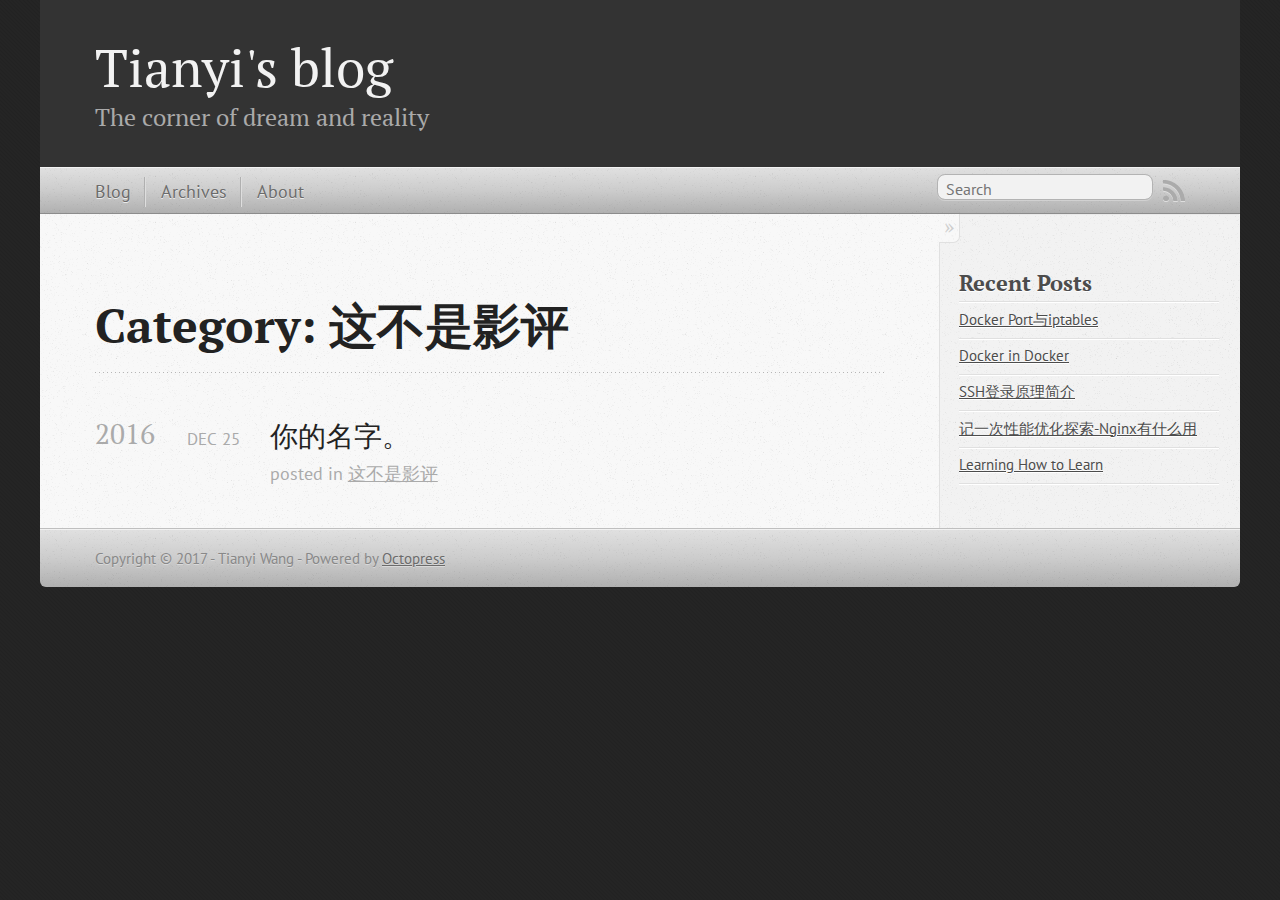
<file: blog/categories/zhe-bu-shi-ying-ping/index.html>
<!DOCTYPE html>
<!--[if IEMobile 7 ]><html class="no-js iem7"><![endif]-->
<!--[if lt IE 9]><html class="no-js lte-ie8"><![endif]-->
<!--[if (gt IE 8)|(gt IEMobile 7)|!(IEMobile)|!(IE)]><!--><html class="no-js" lang="en"><!--<![endif]-->
<head>
  <meta charset="utf-8">
  <meta name="baidu-site-verification" content="n3OMBUhKs3" />
  <title>Category: 这不是影评 - Tianyi's blog</title>
  <meta name="author" content="Tianyi Wang">

  
  <meta name="description" content="Category: 这不是影评">
  

  <!-- http://t.co/dKP3o1e -->
  <meta name="HandheldFriendly" content="True">
  <meta name="MobileOptimized" content="320">
  <meta name="viewport" content="width=device-width, initial-scale=1">

  
  <link rel="canonical" href="http://xbox1994.github.io/blog/categories/zhe-bu-shi-ying-ping/">
  <link href="/favicon.png" rel="icon">
  <link href="/stylesheets/screen.css" media="screen, projection" rel="stylesheet" type="text/css">
  <link href="/atom.xml" rel="alternate" title="Tianyi's blog" type="application/atom+xml">
  <script src="/javascripts/modernizr-2.0.js"></script>
  <script src="//ajax.googleapis.com/ajax/libs/jquery/1.9.1/jquery.min.js"></script>
  <script>!window.jQuery && document.write(unescape('%3Cscript src="/javascripts/libs/jquery.min.js"%3E%3C/script%3E'))</script>
  <script src="/javascripts/octopress.js" type="text/javascript"></script>
  <!--Fonts from Google"s Web font directory at http://google.com/webfonts -->
<link href="//fonts.googleapis.com/css?family=PT+Serif:regular,italic,bold,bolditalic" rel="stylesheet" type="text/css">
<link href="//fonts.googleapis.com/css?family=PT+Sans:regular,italic,bold,bolditalic" rel="stylesheet" type="text/css">

  

</head>

<body   >
  <header role="banner"><hgroup>
  <h1><a href="/">Tianyi's blog</a></h1>
  
    <h2>The corner of dream and reality</h2>
  
</hgroup>

</header>
  <nav role="navigation"><ul class="subscription" data-subscription="rss">
  <li><a href="/atom.xml" rel="subscribe-rss" title="subscribe via RSS">RSS</a></li>
  
</ul>
  
<form action="https://www.google.com/search" method="get">
  <fieldset role="search">
    <input type="hidden" name="sitesearch" value="xbox1994.github.io">
    <input class="search" type="text" name="q" results="0" placeholder="Search"/>
  </fieldset>
</form>
  
<ul class="main-navigation">
  <li><a href="/">Blog</a></li>
  <li><a href="/blog/archives">Archives</a></li>
  <li><a href="/about">About</a></li>
</ul>

</nav>
  <div id="main">
    <div id="content">
      <div>
<article role="article">
  
  <header>
    <h1 class="entry-title">Category: 这不是影评</h1>
    
  </header>
  
  <div id="blog-archives" class="category">



  
  <h2>2016</h2>

<article>
  
<h1><a href="/blog/2016/12/25/ni-de-ming-zi-./">你的名字。</a></h1>
<time datetime="2016-12-25T15:57:48+08:00" pubdate><span class='month'>Dec</span> <span class='day'>25</span> <span class='year'>2016</span></time>

<footer>
  <span class="categories">posted in <a class='category' href='/blog/categories/zhe-bu-shi-ying-ping/'>这不是影评</a></span>
</footer>


</article>

</div>

  
</article>

</div>

<aside class="sidebar">
  
    <section>
  <h1>Recent Posts</h1>
  <ul id="recent_posts">
    
      <li class="post">
        <a href="/blog/2017/02/04/docker-portyu-iptables/">Docker Port与iptables</a>
      </li>
    
      <li class="post">
        <a href="/blog/2017/01/29/docker-in-docker/">Docker in Docker</a>
      </li>
    
      <li class="post">
        <a href="/blog/2017/01/16/sshdeng-lu-yuan-li-jian-jie/">SSH登录原理简介</a>
      </li>
    
      <li class="post">
        <a href="/blog/2017/01/08/mou-ci-you-hua-shi-jian-nginxshi-na-lai-gan-shi-yao-de/">记一次性能优化探索-Nginx有什么用</a>
      </li>
    
      <li class="post">
        <a href="/blog/2016/12/31/learning-how-to-learn/">Learning How to Learn</a>
      </li>
    
  </ul>
</section>





  
</aside>


    </div>
  </div>
  <footer role="contentinfo"><p>
  Copyright &copy; 2017 - Tianyi Wang -
  <span class="credit">Powered by <a href="http://octopress.org">Octopress</a></span>
</p>

</footer>
  







  <script type="text/javascript">
    (function(){
      var twitterWidgets = document.createElement('script');
      twitterWidgets.type = 'text/javascript';
      twitterWidgets.async = true;
      twitterWidgets.src = '//platform.twitter.com/widgets.js';
      document.getElementsByTagName('head')[0].appendChild(twitterWidgets);
    })();
  </script>





</body>
</html>
</file>
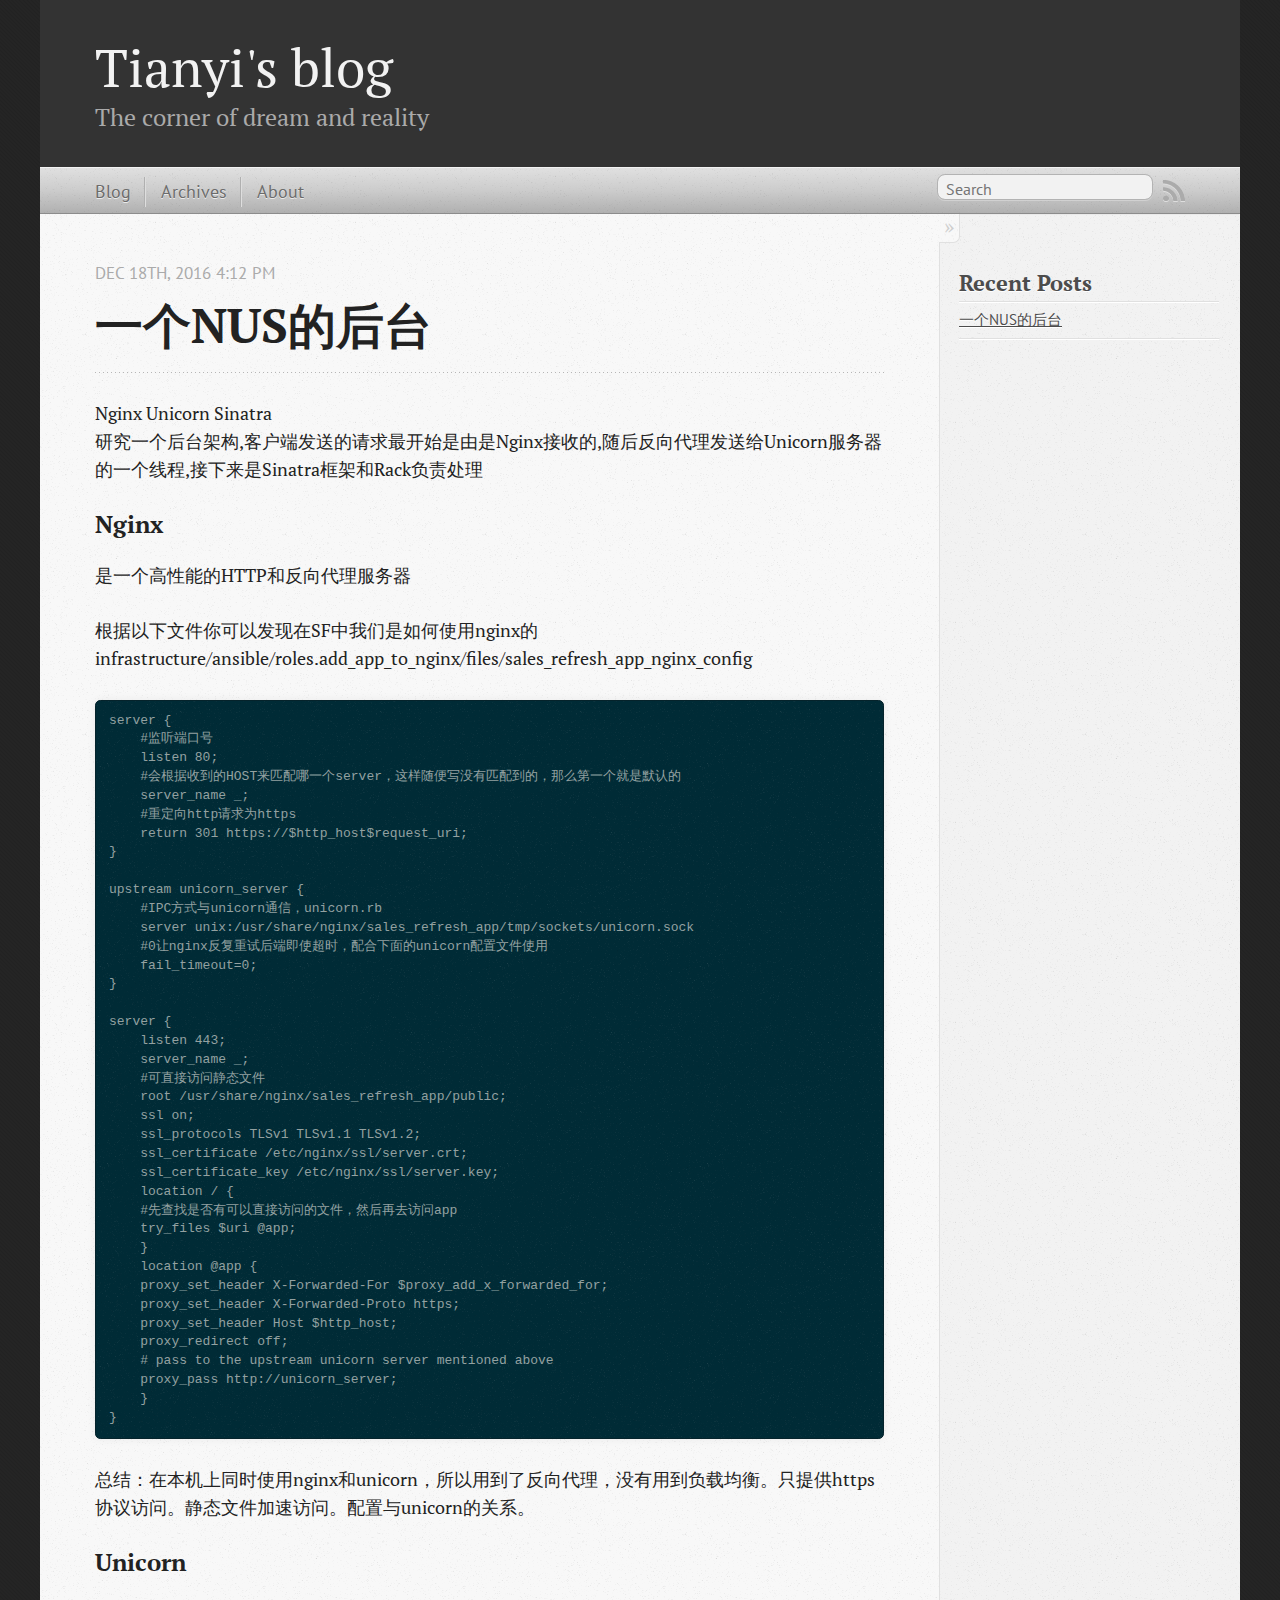
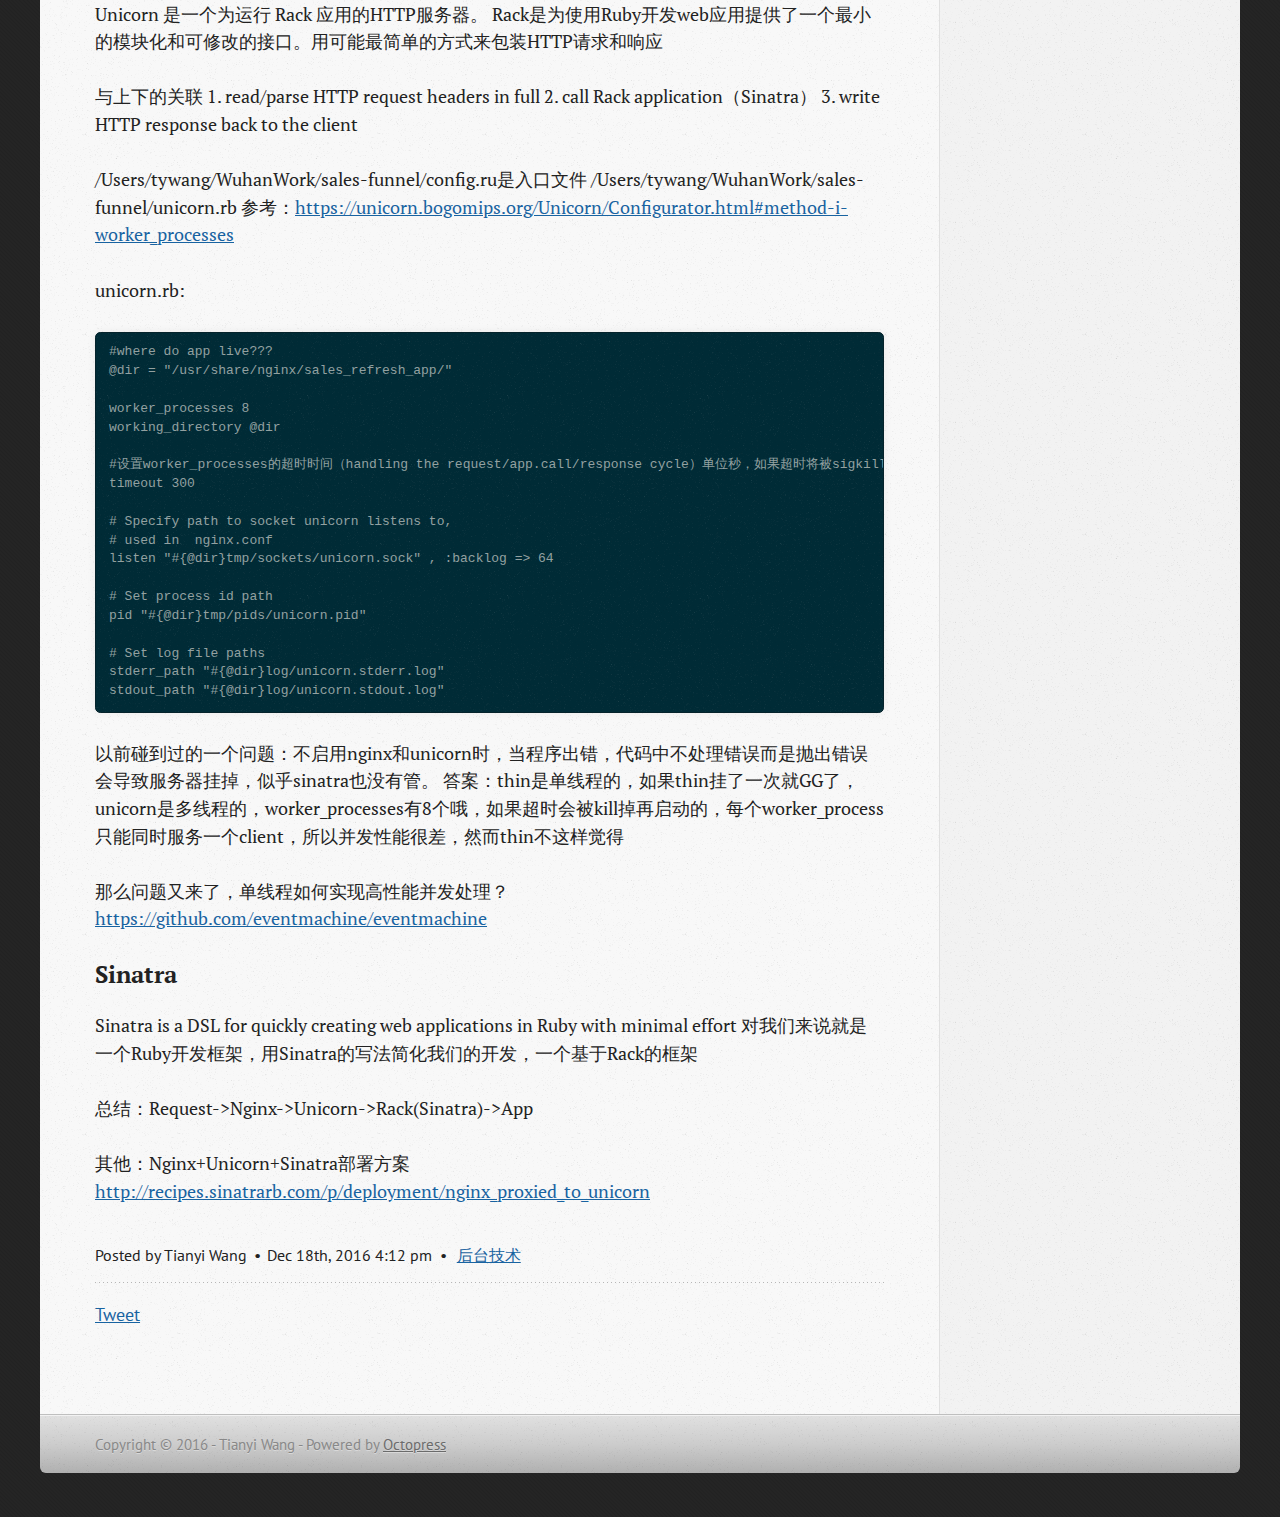
<file: blog/2016/12/18/[?]-ge-nusde-hou-tai/index.html>
<!DOCTYPE html>
<!--[if IEMobile 7 ]><html class="no-js iem7"><![endif]-->
<!--[if lt IE 9]><html class="no-js lte-ie8"><![endif]-->
<!--[if (gt IE 8)|(gt IEMobile 7)|!(IEMobile)|!(IE)]><!--><html class="no-js" lang="en"><!--<![endif]-->
<head>
  <meta charset="utf-8">
  <title>一个NUS的后台 - Tianyi's blog</title>
  <meta name="author" content="Tianyi Wang">

  
  <meta name="description" content="Nginx Unicorn Sinatra
研究一个后台架构,客户端发送的请求最开始是由是Nginx接收的,随后反向代理发送给Unicorn服务器的一个线程,接下来是Sinatra框架和Rack负责处理 Nginx 是一个高性能的HTTP和反向代理服务器 &hellip;">
  

  <!-- http://t.co/dKP3o1e -->
  <meta name="HandheldFriendly" content="True">
  <meta name="MobileOptimized" content="320">
  <meta name="viewport" content="width=device-width, initial-scale=1">

  
  <link rel="canonical" href="http://xbox1994.github.io/blog/2016/12/18/%5B%3F%5D-ge-nusde-hou-tai/">
  <link href="/favicon.png" rel="icon">
  <link href="/stylesheets/screen.css" media="screen, projection" rel="stylesheet" type="text/css">
  <link href="/atom.xml" rel="alternate" title="Tianyi's blog" type="application/atom+xml">
  <script src="/javascripts/modernizr-2.0.js"></script>
  <script src="//ajax.googleapis.com/ajax/libs/jquery/1.9.1/jquery.min.js"></script>
  <script>!window.jQuery && document.write(unescape('%3Cscript src="/javascripts/libs/jquery.min.js"%3E%3C/script%3E'))</script>
  <script src="/javascripts/octopress.js" type="text/javascript"></script>
  <!--Fonts from Google"s Web font directory at http://google.com/webfonts -->
<link href="//fonts.googleapis.com/css?family=PT+Serif:regular,italic,bold,bolditalic" rel="stylesheet" type="text/css">
<link href="//fonts.googleapis.com/css?family=PT+Sans:regular,italic,bold,bolditalic" rel="stylesheet" type="text/css">

  

</head>

<body   >
  <header role="banner"><hgroup>
  <h1><a href="/">Tianyi's blog</a></h1>
  
    <h2>The corner of dream and reality</h2>
  
</hgroup>

</header>
  <nav role="navigation"><ul class="subscription" data-subscription="rss">
  <li><a href="/atom.xml" rel="subscribe-rss" title="subscribe via RSS">RSS</a></li>
  
</ul>
  
<form action="https://www.google.com/search" method="get">
  <fieldset role="search">
    <input type="hidden" name="sitesearch" value="xbox1994.github.io">
    <input class="search" type="text" name="q" results="0" placeholder="Search"/>
  </fieldset>
</form>
  
<ul class="main-navigation">
  <li><a href="/">Blog</a></li>
  <li><a href="/blog/archives">Archives</a></li>
  <li><a href="/about">About</a></li>
</ul>

</nav>
  <div id="main">
    <div id="content">
      <div>
<article class="hentry" role="article">
  
  <header>
    
      <h1 class="entry-title">一个NUS的后台</h1>
    
    
      <p class="meta">
        




<time class='entry-date' datetime='2016-12-18T16:12:24+08:00'><span class='date'><span class='date-month'>Dec</span> <span class='date-day'>18</span><span class='date-suffix'>th</span>, <span class='date-year'>2016</span></span> <span class='time'>4:12 pm</span></time>
        
      </p>
    
  </header>


<div class="entry-content"><p>Nginx Unicorn Sinatra<br/>
研究一个后台架构,客户端发送的请求最开始是由是Nginx接收的,随后反向代理发送给Unicorn服务器的一个线程,接下来是Sinatra框架和Rack负责处理</p>

<!--more-->


<h3>Nginx</h3>

<p>是一个高性能的HTTP和反向代理服务器</p>

<p>根据以下文件你可以发现在SF中我们是如何使用nginx的
infrastructure/ansible/roles.add_app_to_nginx/files/sales_refresh_app_nginx_config</p>

<pre><code>server {
    #监听端口号
    listen 80;
    #会根据收到的HOST来匹配哪一个server，这样随便写没有匹配到的，那么第一个就是默认的
    server_name _;
    #重定向http请求为https
    return 301 https://$http_host$request_uri;
}

upstream unicorn_server {
    #IPC方式与unicorn通信，unicorn.rb
    server unix:/usr/share/nginx/sales_refresh_app/tmp/sockets/unicorn.sock
    #0让nginx反复重试后端即使超时，配合下面的unicorn配置文件使用
    fail_timeout=0;
}

server {
    listen 443;
    server_name _;
    #可直接访问静态文件
    root /usr/share/nginx/sales_refresh_app/public;
    ssl on;
    ssl_protocols TLSv1 TLSv1.1 TLSv1.2;
    ssl_certificate /etc/nginx/ssl/server.crt;
    ssl_certificate_key /etc/nginx/ssl/server.key;
    location / {
    #先查找是否有可以直接访问的文件，然后再去访问app
    try_files $uri @app;
    }
    location @app {
    proxy_set_header X-Forwarded-For $proxy_add_x_forwarded_for;
    proxy_set_header X-Forwarded-Proto https;
    proxy_set_header Host $http_host;
    proxy_redirect off;
    # pass to the upstream unicorn server mentioned above
    proxy_pass http://unicorn_server;
    }
}
</code></pre>

<p>总结：在本机上同时使用nginx和unicorn，所以用到了反向代理，没有用到负载均衡。只提供https协议访问。静态文件加速访问。配置与unicorn的关系。</p>

<h3>Unicorn</h3>

<p>Unicorn 是一个为运行 Rack 应用的HTTP服务器。
Rack是为使用Ruby开发web应用提供了一个最小的模块化和可修改的接口。用可能最简单的方式来包装HTTP请求和响应</p>

<p>与上下的关联
1. read/parse HTTP request headers in full
2. call Rack application（Sinatra）
3. write HTTP response back to the client</p>

<p>/Users/tywang/WuhanWork/sales-funnel/config.ru是入口文件
/Users/tywang/WuhanWork/sales-funnel/unicorn.rb
参考：<a href="https://unicorn.bogomips.org/Unicorn/Configurator.html#method-i-worker_processes">https://unicorn.bogomips.org/Unicorn/Configurator.html#method-i-worker_processes</a></p>

<p>unicorn.rb:</p>

<pre><code>#where do app live???
@dir = "/usr/share/nginx/sales_refresh_app/"

worker_processes 8
working_directory @dir

#设置worker_processes的超时时间（handling the request/app.call/response cycle）单位秒，如果超时将被sigkill
timeout 300

# Specify path to socket unicorn listens to,
# used in  nginx.conf 
listen "#{@dir}tmp/sockets/unicorn.sock" , :backlog =&gt; 64

# Set process id path
pid "#{@dir}tmp/pids/unicorn.pid"

# Set log file paths
stderr_path "#{@dir}log/unicorn.stderr.log"
stdout_path "#{@dir}log/unicorn.stdout.log"
</code></pre>

<p>以前碰到过的一个问题：不启用nginx和unicorn时，当程序出错，代码中不处理错误而是抛出错误会导致服务器挂掉，似乎sinatra也没有管。
答案：thin是单线程的，如果thin挂了一次就GG了，unicorn是多线程的，worker_processes有8个哦，如果超时会被kill掉再启动的，每个worker_process只能同时服务一个client，所以并发性能很差，然而thin不这样觉得</p>

<p>那么问题又来了，单线程如何实现高性能并发处理？
<a href="https://github.com/eventmachine/eventmachine">https://github.com/eventmachine/eventmachine</a></p>

<h3>Sinatra</h3>

<p>Sinatra is a DSL for quickly creating web applications in Ruby with minimal effort
对我们来说就是一个Ruby开发框架，用Sinatra的写法简化我们的开发，一个基于Rack的框架</p>

<p>总结：Request->Nginx->Unicorn->Rack(Sinatra)->App</p>

<p>其他：Nginx+Unicorn+Sinatra部署方案
<a href="http://recipes.sinatrarb.com/p/deployment/nginx_proxied_to_unicorn">http://recipes.sinatrarb.com/p/deployment/nginx_proxied_to_unicorn</a></p>
</div>


  <footer>
    <p class="meta">
      
  

<span class="byline author vcard">Posted by <span class="fn">Tianyi Wang</span></span>

      




<time class='entry-date' datetime='2016-12-18T16:12:24+08:00'><span class='date'><span class='date-month'>Dec</span> <span class='date-day'>18</span><span class='date-suffix'>th</span>, <span class='date-year'>2016</span></span> <span class='time'>4:12 pm</span></time>
      

<span class="categories">
  
    <a class='category' href='/blog/categories/hou-tai-ji-zhu/'>后台技术</a>
  
</span>


    </p>
    
      <div class="sharing">
  
  <a href="//twitter.com/share" class="twitter-share-button" data-url="http://xbox1994.github.io/blog/2016/12/18/%5B%3F%5D-ge-nusde-hou-tai/" data-via="" data-counturl="http://xbox1994.github.io/blog/2016/12/18/%5B%3F%5D-ge-nusde-hou-tai/" >Tweet</a>
  
  
  
</div>

    
    <p class="meta">
      
      
    </p>
  </footer>
</article>

</div>

<aside class="sidebar">
  
    <section>
  <h1>Recent Posts</h1>
  <ul id="recent_posts">
    
      <li class="post">
        <a href="/blog/2016/12/18/%5B%3F%5D-ge-nusde-hou-tai/">一个NUS的后台</a>
      </li>
    
  </ul>
</section>





  
</aside>


    </div>
  </div>
  <footer role="contentinfo"><p>
  Copyright &copy; 2016 - Tianyi Wang -
  <span class="credit">Powered by <a href="http://octopress.org">Octopress</a></span>
</p>

</footer>
  







  <script type="text/javascript">
    (function(){
      var twitterWidgets = document.createElement('script');
      twitterWidgets.type = 'text/javascript';
      twitterWidgets.async = true;
      twitterWidgets.src = '//platform.twitter.com/widgets.js';
      document.getElementsByTagName('head')[0].appendChild(twitterWidgets);
    })();
  </script>





</body>
</html>
</file>
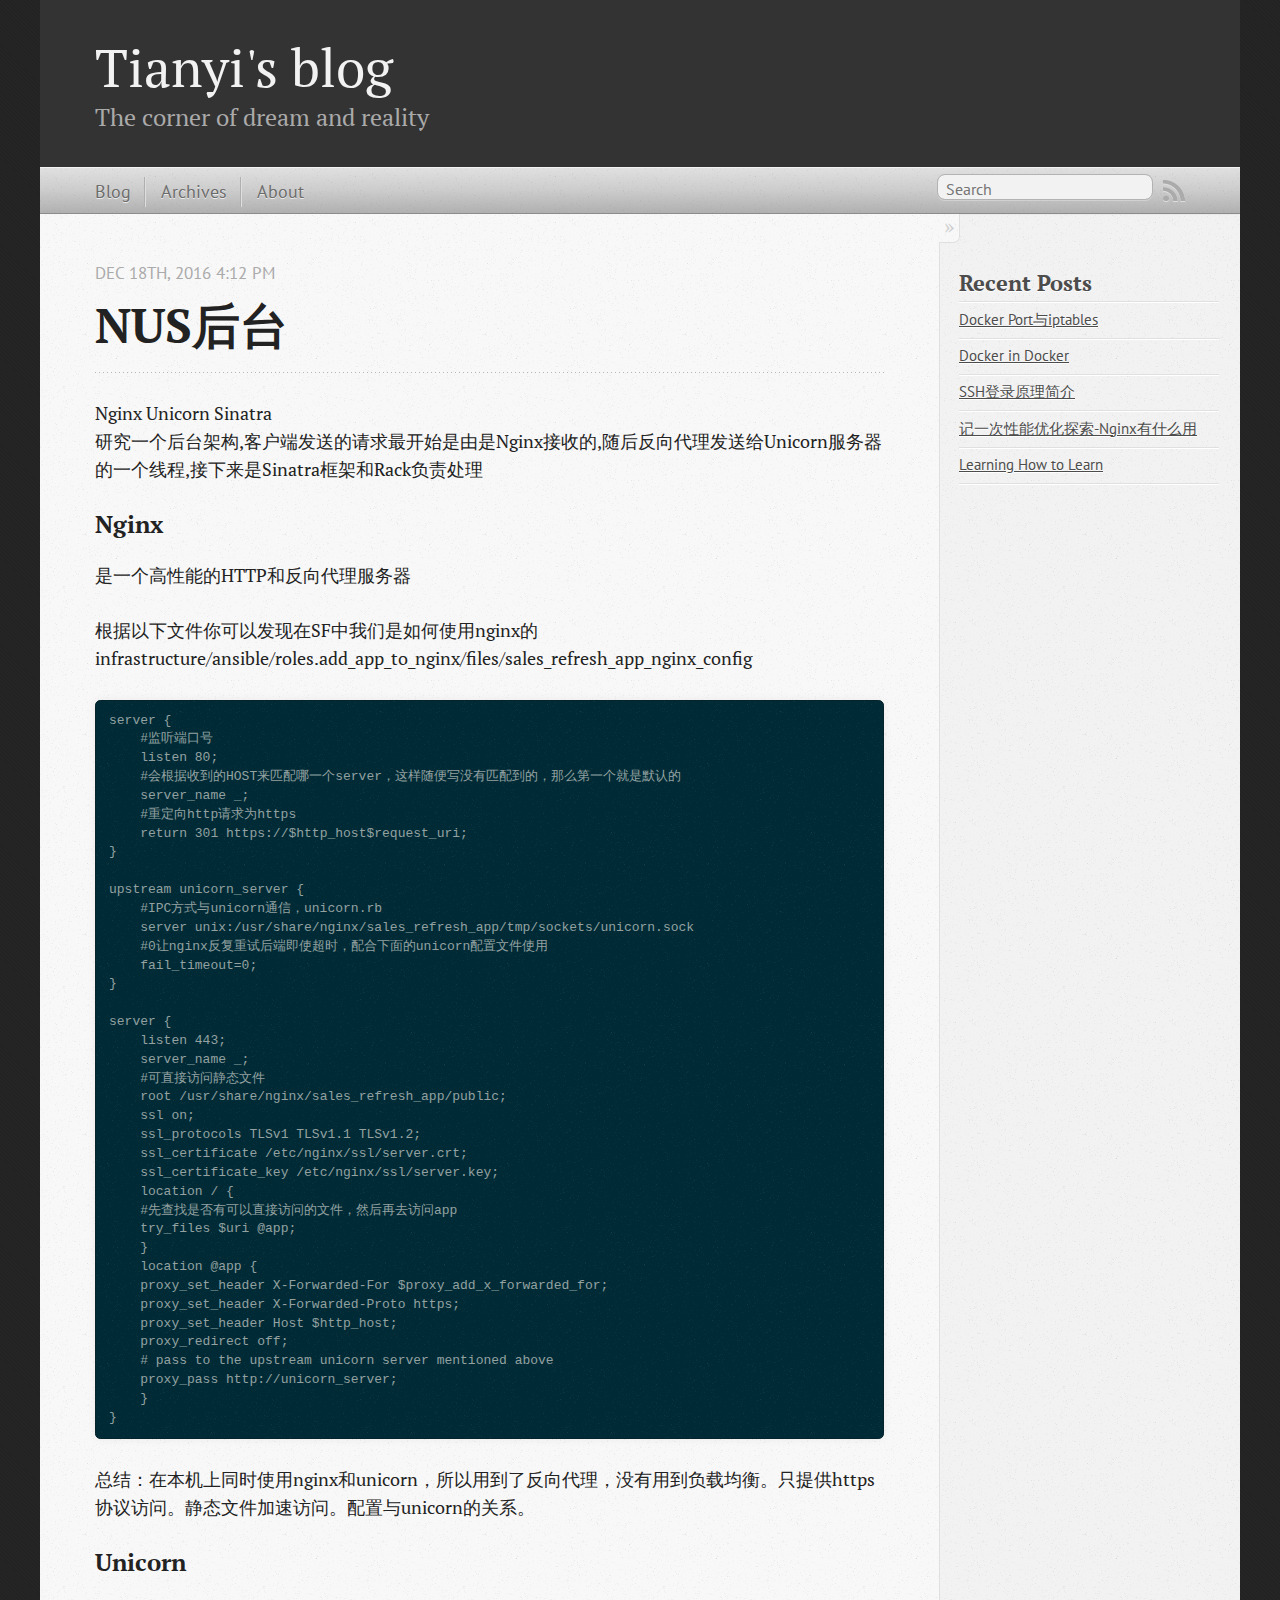
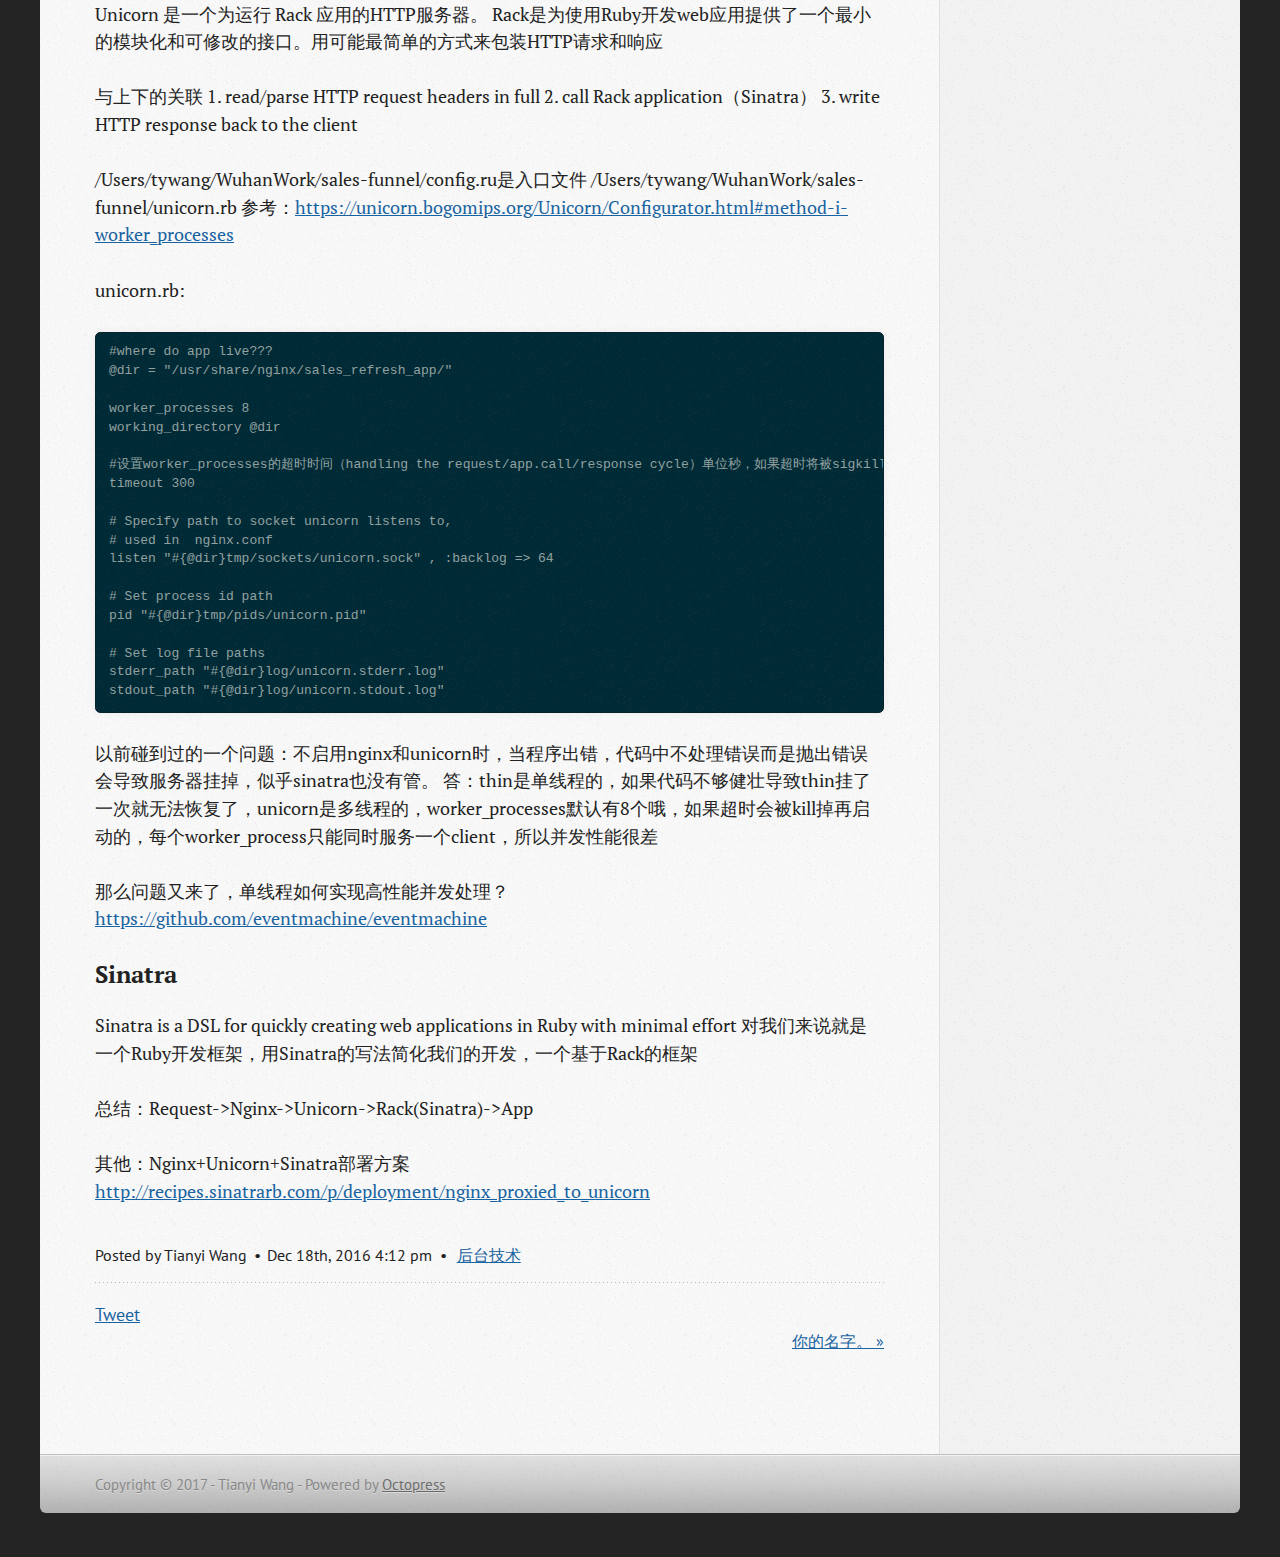
<file: blog/2016/12/18/nusde-hou-tai/index.html>
<!DOCTYPE html>
<!--[if IEMobile 7 ]><html class="no-js iem7"><![endif]-->
<!--[if lt IE 9]><html class="no-js lte-ie8"><![endif]-->
<!--[if (gt IE 8)|(gt IEMobile 7)|!(IEMobile)|!(IE)]><!--><html class="no-js" lang="en"><!--<![endif]-->
<head>
  <meta charset="utf-8">
  <meta name="baidu-site-verification" content="n3OMBUhKs3" />
  <title>NUS后台 - Tianyi's blog</title>
  <meta name="author" content="Tianyi Wang">

  
  <meta name="description" content="Nginx Unicorn Sinatra
研究一个后台架构,客户端发送的请求最开始是由是Nginx接收的,随后反向代理发送给Unicorn服务器的一个线程,接下来是Sinatra框架和Rack负责处理 Nginx 是一个高性能的HTTP和反向代理服务器 &hellip;">
  

  <!-- http://t.co/dKP3o1e -->
  <meta name="HandheldFriendly" content="True">
  <meta name="MobileOptimized" content="320">
  <meta name="viewport" content="width=device-width, initial-scale=1">

  
  <link rel="canonical" href="http://xbox1994.github.io/blog/2016/12/18/nusde-hou-tai/">
  <link href="/favicon.png" rel="icon">
  <link href="/stylesheets/screen.css" media="screen, projection" rel="stylesheet" type="text/css">
  <link href="/atom.xml" rel="alternate" title="Tianyi's blog" type="application/atom+xml">
  <script src="/javascripts/modernizr-2.0.js"></script>
  <script src="//ajax.googleapis.com/ajax/libs/jquery/1.9.1/jquery.min.js"></script>
  <script>!window.jQuery && document.write(unescape('%3Cscript src="/javascripts/libs/jquery.min.js"%3E%3C/script%3E'))</script>
  <script src="/javascripts/octopress.js" type="text/javascript"></script>
  <!--Fonts from Google"s Web font directory at http://google.com/webfonts -->
<link href="//fonts.googleapis.com/css?family=PT+Serif:regular,italic,bold,bolditalic" rel="stylesheet" type="text/css">
<link href="//fonts.googleapis.com/css?family=PT+Sans:regular,italic,bold,bolditalic" rel="stylesheet" type="text/css">

  

</head>

<body   >
  <header role="banner"><hgroup>
  <h1><a href="/">Tianyi's blog</a></h1>
  
    <h2>The corner of dream and reality</h2>
  
</hgroup>

</header>
  <nav role="navigation"><ul class="subscription" data-subscription="rss">
  <li><a href="/atom.xml" rel="subscribe-rss" title="subscribe via RSS">RSS</a></li>
  
</ul>
  
<form action="https://www.google.com/search" method="get">
  <fieldset role="search">
    <input type="hidden" name="sitesearch" value="xbox1994.github.io">
    <input class="search" type="text" name="q" results="0" placeholder="Search"/>
  </fieldset>
</form>
  
<ul class="main-navigation">
  <li><a href="/">Blog</a></li>
  <li><a href="/blog/archives">Archives</a></li>
  <li><a href="/about">About</a></li>
</ul>

</nav>
  <div id="main">
    <div id="content">
      <div>
<article class="hentry" role="article">
  
  <header>
    
      <h1 class="entry-title">NUS后台</h1>
    
    
      <p class="meta">
        




<time class='entry-date' datetime='2016-12-18T16:12:24+08:00'><span class='date'><span class='date-month'>Dec</span> <span class='date-day'>18</span><span class='date-suffix'>th</span>, <span class='date-year'>2016</span></span> <span class='time'>4:12 pm</span></time>
        
      </p>
    
  </header>


<div class="entry-content"><p>Nginx Unicorn Sinatra<br/>
研究一个后台架构,客户端发送的请求最开始是由是Nginx接收的,随后反向代理发送给Unicorn服务器的一个线程,接下来是Sinatra框架和Rack负责处理</p>

<!--more-->


<h3>Nginx</h3>

<p>是一个高性能的HTTP和反向代理服务器</p>

<p>根据以下文件你可以发现在SF中我们是如何使用nginx的
infrastructure/ansible/roles.add_app_to_nginx/files/sales_refresh_app_nginx_config</p>

<pre><code>server {
    #监听端口号
    listen 80;
    #会根据收到的HOST来匹配哪一个server，这样随便写没有匹配到的，那么第一个就是默认的
    server_name _;
    #重定向http请求为https
    return 301 https://$http_host$request_uri;
}

upstream unicorn_server {
    #IPC方式与unicorn通信，unicorn.rb
    server unix:/usr/share/nginx/sales_refresh_app/tmp/sockets/unicorn.sock
    #0让nginx反复重试后端即使超时，配合下面的unicorn配置文件使用
    fail_timeout=0;
}

server {
    listen 443;
    server_name _;
    #可直接访问静态文件
    root /usr/share/nginx/sales_refresh_app/public;
    ssl on;
    ssl_protocols TLSv1 TLSv1.1 TLSv1.2;
    ssl_certificate /etc/nginx/ssl/server.crt;
    ssl_certificate_key /etc/nginx/ssl/server.key;
    location / {
    #先查找是否有可以直接访问的文件，然后再去访问app
    try_files $uri @app;
    }
    location @app {
    proxy_set_header X-Forwarded-For $proxy_add_x_forwarded_for;
    proxy_set_header X-Forwarded-Proto https;
    proxy_set_header Host $http_host;
    proxy_redirect off;
    # pass to the upstream unicorn server mentioned above
    proxy_pass http://unicorn_server;
    }
}
</code></pre>

<p>总结：在本机上同时使用nginx和unicorn，所以用到了反向代理，没有用到负载均衡。只提供https协议访问。静态文件加速访问。配置与unicorn的关系。</p>

<h3>Unicorn</h3>

<p>Unicorn 是一个为运行 Rack 应用的HTTP服务器。
Rack是为使用Ruby开发web应用提供了一个最小的模块化和可修改的接口。用可能最简单的方式来包装HTTP请求和响应</p>

<p>与上下的关联
1. read/parse HTTP request headers in full
2. call Rack application（Sinatra）
3. write HTTP response back to the client</p>

<p>/Users/tywang/WuhanWork/sales-funnel/config.ru是入口文件
/Users/tywang/WuhanWork/sales-funnel/unicorn.rb
参考：<a href="https://unicorn.bogomips.org/Unicorn/Configurator.html#method-i-worker_processes">https://unicorn.bogomips.org/Unicorn/Configurator.html#method-i-worker_processes</a></p>

<p>unicorn.rb:</p>

<pre><code>#where do app live???
@dir = "/usr/share/nginx/sales_refresh_app/"

worker_processes 8
working_directory @dir

#设置worker_processes的超时时间（handling the request/app.call/response cycle）单位秒，如果超时将被sigkill
timeout 300

# Specify path to socket unicorn listens to,
# used in  nginx.conf 
listen "#{@dir}tmp/sockets/unicorn.sock" , :backlog =&gt; 64

# Set process id path
pid "#{@dir}tmp/pids/unicorn.pid"

# Set log file paths
stderr_path "#{@dir}log/unicorn.stderr.log"
stdout_path "#{@dir}log/unicorn.stdout.log"
</code></pre>

<p>以前碰到过的一个问题：不启用nginx和unicorn时，当程序出错，代码中不处理错误而是抛出错误会导致服务器挂掉，似乎sinatra也没有管。
答：thin是单线程的，如果代码不够健壮导致thin挂了一次就无法恢复了，unicorn是多线程的，worker_processes默认有8个哦，如果超时会被kill掉再启动的，每个worker_process只能同时服务一个client，所以并发性能很差</p>

<p>那么问题又来了，单线程如何实现高性能并发处理？
<a href="https://github.com/eventmachine/eventmachine">https://github.com/eventmachine/eventmachine</a></p>

<h3>Sinatra</h3>

<p>Sinatra is a DSL for quickly creating web applications in Ruby with minimal effort
对我们来说就是一个Ruby开发框架，用Sinatra的写法简化我们的开发，一个基于Rack的框架</p>

<p>总结：Request->Nginx->Unicorn->Rack(Sinatra)->App</p>

<p>其他：Nginx+Unicorn+Sinatra部署方案
<a href="http://recipes.sinatrarb.com/p/deployment/nginx_proxied_to_unicorn">http://recipes.sinatrarb.com/p/deployment/nginx_proxied_to_unicorn</a></p>
</div>


  <footer>
    <p class="meta">
      
  

<span class="byline author vcard">Posted by <span class="fn">Tianyi Wang</span></span>

      




<time class='entry-date' datetime='2016-12-18T16:12:24+08:00'><span class='date'><span class='date-month'>Dec</span> <span class='date-day'>18</span><span class='date-suffix'>th</span>, <span class='date-year'>2016</span></span> <span class='time'>4:12 pm</span></time>
      

<span class="categories">
  
    <a class='category' href='/blog/categories/hou-tai-ji-zhu/'>后台技术</a>
  
</span>


    </p>
    
      <div class="sharing">
  
  <a href="//twitter.com/share" class="twitter-share-button" data-url="http://xbox1994.github.io/blog/2016/12/18/nusde-hou-tai/" data-via="" data-counturl="http://xbox1994.github.io/blog/2016/12/18/nusde-hou-tai/" >Tweet</a>
  
  
  
</div>

    
    <p class="meta">
      
      
        <a class="basic-alignment right" href="/blog/2016/12/25/ni-de-ming-zi-./" title="Next Post: 你的名字。">你的名字。 &raquo;</a>
      
    </p>
  </footer>
</article>

</div>

<aside class="sidebar">
  
    <section>
  <h1>Recent Posts</h1>
  <ul id="recent_posts">
    
      <li class="post">
        <a href="/blog/2017/02/04/docker-portyu-iptables/">Docker Port与iptables</a>
      </li>
    
      <li class="post">
        <a href="/blog/2017/01/29/docker-in-docker/">Docker in Docker</a>
      </li>
    
      <li class="post">
        <a href="/blog/2017/01/16/sshdeng-lu-yuan-li-jian-jie/">SSH登录原理简介</a>
      </li>
    
      <li class="post">
        <a href="/blog/2017/01/08/mou-ci-you-hua-shi-jian-nginxshi-na-lai-gan-shi-yao-de/">记一次性能优化探索-Nginx有什么用</a>
      </li>
    
      <li class="post">
        <a href="/blog/2016/12/31/learning-how-to-learn/">Learning How to Learn</a>
      </li>
    
  </ul>
</section>





  
</aside>


    </div>
  </div>
  <footer role="contentinfo"><p>
  Copyright &copy; 2017 - Tianyi Wang -
  <span class="credit">Powered by <a href="http://octopress.org">Octopress</a></span>
</p>

</footer>
  







  <script type="text/javascript">
    (function(){
      var twitterWidgets = document.createElement('script');
      twitterWidgets.type = 'text/javascript';
      twitterWidgets.async = true;
      twitterWidgets.src = '//platform.twitter.com/widgets.js';
      document.getElementsByTagName('head')[0].appendChild(twitterWidgets);
    })();
  </script>





</body>
</html>
</file>
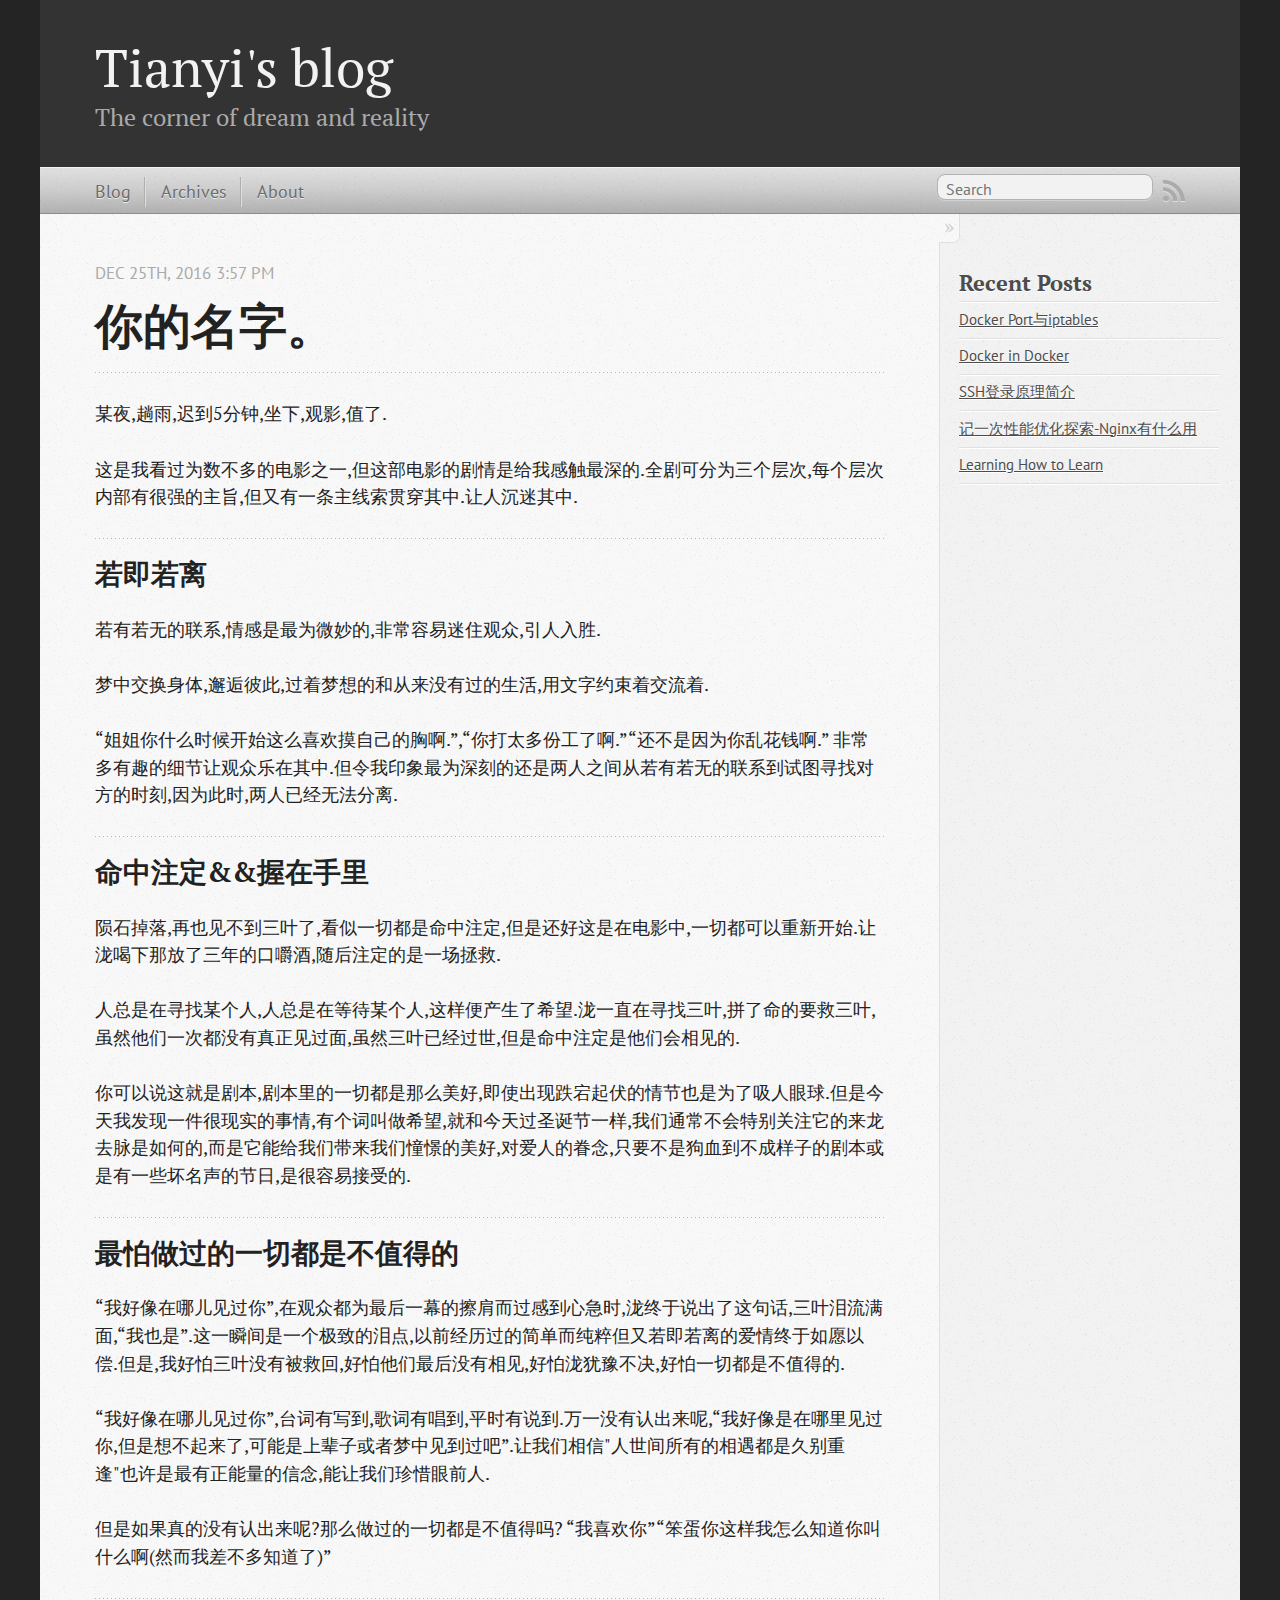
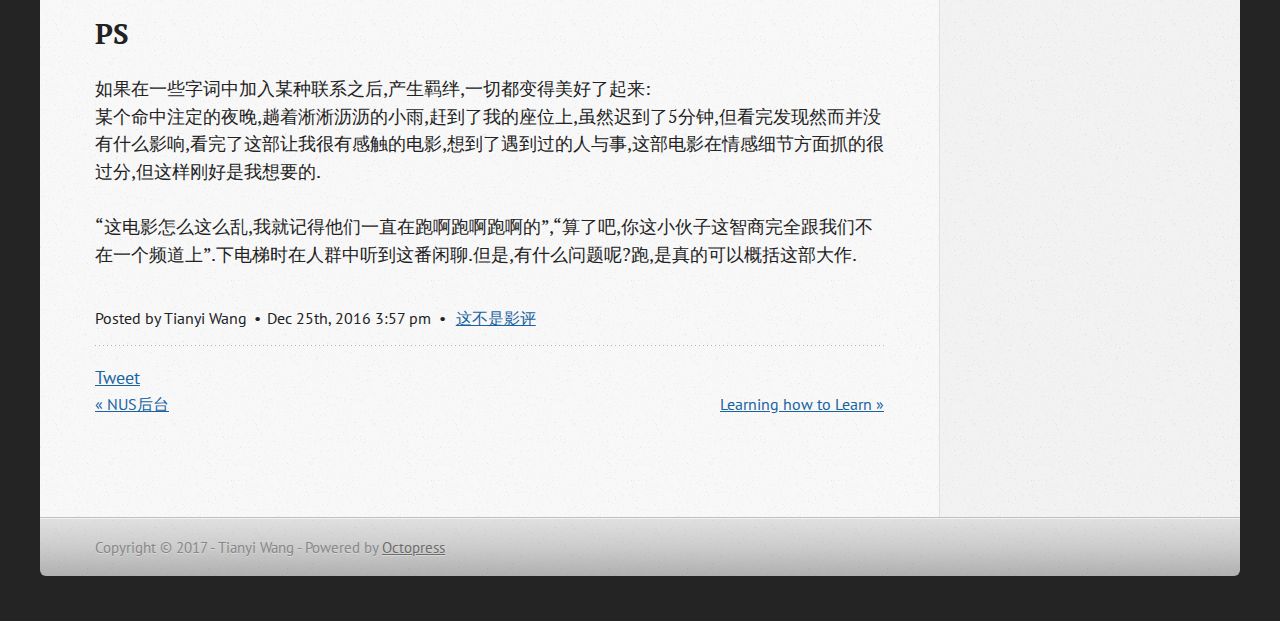
<file: blog/2016/12/25/ni-de-ming-zi-./index.html>
<!DOCTYPE html>
<!--[if IEMobile 7 ]><html class="no-js iem7"><![endif]-->
<!--[if lt IE 9]><html class="no-js lte-ie8"><![endif]-->
<!--[if (gt IE 8)|(gt IEMobile 7)|!(IEMobile)|!(IE)]><!--><html class="no-js" lang="en"><!--<![endif]-->
<head>
  <meta charset="utf-8">
  <meta name="baidu-site-verification" content="n3OMBUhKs3" />
  <title>你的名字。 - Tianyi's blog</title>
  <meta name="author" content="Tianyi Wang">

  
  <meta name="description" content="某夜,趟雨,迟到5分钟,坐下,观影,值了. 这是我看过为数不多的电影之一,但这部电影的剧情是给我感触最深的.全剧可分为三个层次,每个层次内部有很强的主旨,但又有一条主线索贯穿其中.让人沉迷其中. 若即若离 若有若无的联系,情感是最为微妙的,非常容易迷住观众,引人入胜. 梦中交换身体,邂逅彼此, &hellip;">
  

  <!-- http://t.co/dKP3o1e -->
  <meta name="HandheldFriendly" content="True">
  <meta name="MobileOptimized" content="320">
  <meta name="viewport" content="width=device-width, initial-scale=1">

  
  <link rel="canonical" href="http://xbox1994.github.io/blog/2016/12/25/ni-de-ming-zi-./">
  <link href="/favicon.png" rel="icon">
  <link href="/stylesheets/screen.css" media="screen, projection" rel="stylesheet" type="text/css">
  <link href="/atom.xml" rel="alternate" title="Tianyi's blog" type="application/atom+xml">
  <script src="/javascripts/modernizr-2.0.js"></script>
  <script src="//ajax.googleapis.com/ajax/libs/jquery/1.9.1/jquery.min.js"></script>
  <script>!window.jQuery && document.write(unescape('%3Cscript src="/javascripts/libs/jquery.min.js"%3E%3C/script%3E'))</script>
  <script src="/javascripts/octopress.js" type="text/javascript"></script>
  <!--Fonts from Google"s Web font directory at http://google.com/webfonts -->
<link href="//fonts.googleapis.com/css?family=PT+Serif:regular,italic,bold,bolditalic" rel="stylesheet" type="text/css">
<link href="//fonts.googleapis.com/css?family=PT+Sans:regular,italic,bold,bolditalic" rel="stylesheet" type="text/css">

  

</head>

<body   >
  <header role="banner"><hgroup>
  <h1><a href="/">Tianyi's blog</a></h1>
  
    <h2>The corner of dream and reality</h2>
  
</hgroup>

</header>
  <nav role="navigation"><ul class="subscription" data-subscription="rss">
  <li><a href="/atom.xml" rel="subscribe-rss" title="subscribe via RSS">RSS</a></li>
  
</ul>
  
<form action="https://www.google.com/search" method="get">
  <fieldset role="search">
    <input type="hidden" name="sitesearch" value="xbox1994.github.io">
    <input class="search" type="text" name="q" results="0" placeholder="Search"/>
  </fieldset>
</form>
  
<ul class="main-navigation">
  <li><a href="/">Blog</a></li>
  <li><a href="/blog/archives">Archives</a></li>
  <li><a href="/about">About</a></li>
</ul>

</nav>
  <div id="main">
    <div id="content">
      <div>
<article class="hentry" role="article">
  
  <header>
    
      <h1 class="entry-title">你的名字。</h1>
    
    
      <p class="meta">
        




<time class='entry-date' datetime='2016-12-25T15:57:48+08:00'><span class='date'><span class='date-month'>Dec</span> <span class='date-day'>25</span><span class='date-suffix'>th</span>, <span class='date-year'>2016</span></span> <span class='time'>3:57 pm</span></time>
        
      </p>
    
  </header>


<div class="entry-content"><p>某夜,趟雨,迟到5分钟,坐下,观影,值了.</p>

<!--more-->


<p>这是我看过为数不多的电影之一,但这部电影的剧情是给我感触最深的.全剧可分为三个层次,每个层次内部有很强的主旨,但又有一条主线索贯穿其中.让人沉迷其中.</p>

<h2>若即若离</h2>

<p>若有若无的联系,情感是最为微妙的,非常容易迷住观众,引人入胜.</p>

<p>梦中交换身体,邂逅彼此,过着梦想的和从来没有过的生活,用文字约束着交流着.</p>

<p>&ldquo;姐姐你什么时候开始这么喜欢摸自己的胸啊.&rdquo;,&ldquo;你打太多份工了啊.&rdquo;&ldquo;还不是因为你乱花钱啊.&rdquo; 非常多有趣的细节让观众乐在其中.但令我印象最为深刻的还是两人之间从若有若无的联系到试图寻找对方的时刻,因为此时,两人已经无法分离.</p>

<h2>命中注定&amp;&amp;握在手里</h2>

<p>陨石掉落,再也见不到三叶了,看似一切都是命中注定,但是还好这是在电影中,一切都可以重新开始.让泷喝下那放了三年的口嚼酒,随后注定的是一场拯救.</p>

<p>人总是在寻找某个人,人总是在等待某个人,这样便产生了希望.泷一直在寻找三叶,拼了命的要救三叶,虽然他们一次都没有真正见过面,虽然三叶已经过世,但是命中注定是他们会相见的.</p>

<p>你可以说这就是剧本,剧本里的一切都是那么美好,即使出现跌宕起伏的情节也是为了吸人眼球.但是今天我发现一件很现实的事情,有个词叫做希望,就和今天过圣诞节一样,我们通常不会特别关注它的来龙去脉是如何的,而是它能给我们带来我们憧憬的美好,对爱人的眷念,只要不是狗血到不成样子的剧本或是有一些坏名声的节日,是很容易接受的.</p>

<h2>最怕做过的一切都是不值得的</h2>

<p>&ldquo;我好像在哪儿见过你&rdquo;,在观众都为最后一幕的擦肩而过感到心急时,泷终于说出了这句话,三叶泪流满面,&ldquo;我也是&rdquo;.这一瞬间是一个极致的泪点,以前经历过的简单而纯粹但又若即若离的爱情终于如愿以偿.但是,我好怕三叶没有被救回,好怕他们最后没有相见,好怕泷犹豫不决,好怕一切都是不值得的.</p>

<p>&ldquo;我好像在哪儿见过你&rdquo;,台词有写到,歌词有唱到,平时有说到.万一没有认出来呢,&ldquo;我好像是在哪里见过你,但是想不起来了,可能是上辈子或者梦中见到过吧&rdquo;.让我们相信"人世间所有的相遇都是久别重逢"也许是最有正能量的信念,能让我们珍惜眼前人.</p>

<p>但是如果真的没有认出来呢?那么做过的一切都是不值得吗? &ldquo;我喜欢你&rdquo;&ldquo;笨蛋你这样我怎么知道你叫什么啊(然而我差不多知道了)&rdquo;</p>

<h2>PS</h2>

<p>如果在一些字词中加入某种联系之后,产生羁绊,一切都变得美好了起来:<br/>
某个命中注定的夜晚,趟着淅淅沥沥的小雨,赶到了我的座位上,虽然迟到了5分钟,但看完发现然而并没有什么影响,看完了这部让我很有感触的电影,想到了遇到过的人与事,这部电影在情感细节方面抓的很过分,但这样刚好是我想要的.</p>

<p>&ldquo;这电影怎么这么乱,我就记得他们一直在跑啊跑啊跑啊的&rdquo;,&ldquo;算了吧,你这小伙子这智商完全跟我们不在一个频道上&rdquo;.下电梯时在人群中听到这番闲聊.但是,有什么问题呢?跑,是真的可以概括这部大作.</p>
</div>


  <footer>
    <p class="meta">
      
  

<span class="byline author vcard">Posted by <span class="fn">Tianyi Wang</span></span>

      




<time class='entry-date' datetime='2016-12-25T15:57:48+08:00'><span class='date'><span class='date-month'>Dec</span> <span class='date-day'>25</span><span class='date-suffix'>th</span>, <span class='date-year'>2016</span></span> <span class='time'>3:57 pm</span></time>
      

<span class="categories">
  
    <a class='category' href='/blog/categories/zhe-bu-shi-ying-ping/'>这不是影评</a>
  
</span>


    </p>
    
      <div class="sharing">
  
  <a href="//twitter.com/share" class="twitter-share-button" data-url="http://xbox1994.github.io/blog/2016/12/25/ni-de-ming-zi-./" data-via="" data-counturl="http://xbox1994.github.io/blog/2016/12/25/ni-de-ming-zi-./" >Tweet</a>
  
  
  
</div>

    
    <p class="meta">
      
        <a class="basic-alignment left" href="/blog/2016/12/18/nusde-hou-tai/" title="Previous Post: NUS后台">&laquo; NUS后台</a>
      
      
        <a class="basic-alignment right" href="/blog/2016/12/31/learning-how-to-learn/" title="Next Post: Learning how to Learn">Learning how to Learn &raquo;</a>
      
    </p>
  </footer>
</article>

</div>

<aside class="sidebar">
  
    <section>
  <h1>Recent Posts</h1>
  <ul id="recent_posts">
    
      <li class="post">
        <a href="/blog/2017/02/04/docker-portyu-iptables/">Docker Port与iptables</a>
      </li>
    
      <li class="post">
        <a href="/blog/2017/01/29/docker-in-docker/">Docker in Docker</a>
      </li>
    
      <li class="post">
        <a href="/blog/2017/01/16/sshdeng-lu-yuan-li-jian-jie/">SSH登录原理简介</a>
      </li>
    
      <li class="post">
        <a href="/blog/2017/01/08/mou-ci-you-hua-shi-jian-nginxshi-na-lai-gan-shi-yao-de/">记一次性能优化探索-Nginx有什么用</a>
      </li>
    
      <li class="post">
        <a href="/blog/2016/12/31/learning-how-to-learn/">Learning How to Learn</a>
      </li>
    
  </ul>
</section>





  
</aside>


    </div>
  </div>
  <footer role="contentinfo"><p>
  Copyright &copy; 2017 - Tianyi Wang -
  <span class="credit">Powered by <a href="http://octopress.org">Octopress</a></span>
</p>

</footer>
  







  <script type="text/javascript">
    (function(){
      var twitterWidgets = document.createElement('script');
      twitterWidgets.type = 'text/javascript';
      twitterWidgets.async = true;
      twitterWidgets.src = '//platform.twitter.com/widgets.js';
      document.getElementsByTagName('head')[0].appendChild(twitterWidgets);
    })();
  </script>





</body>
</html>
</file>
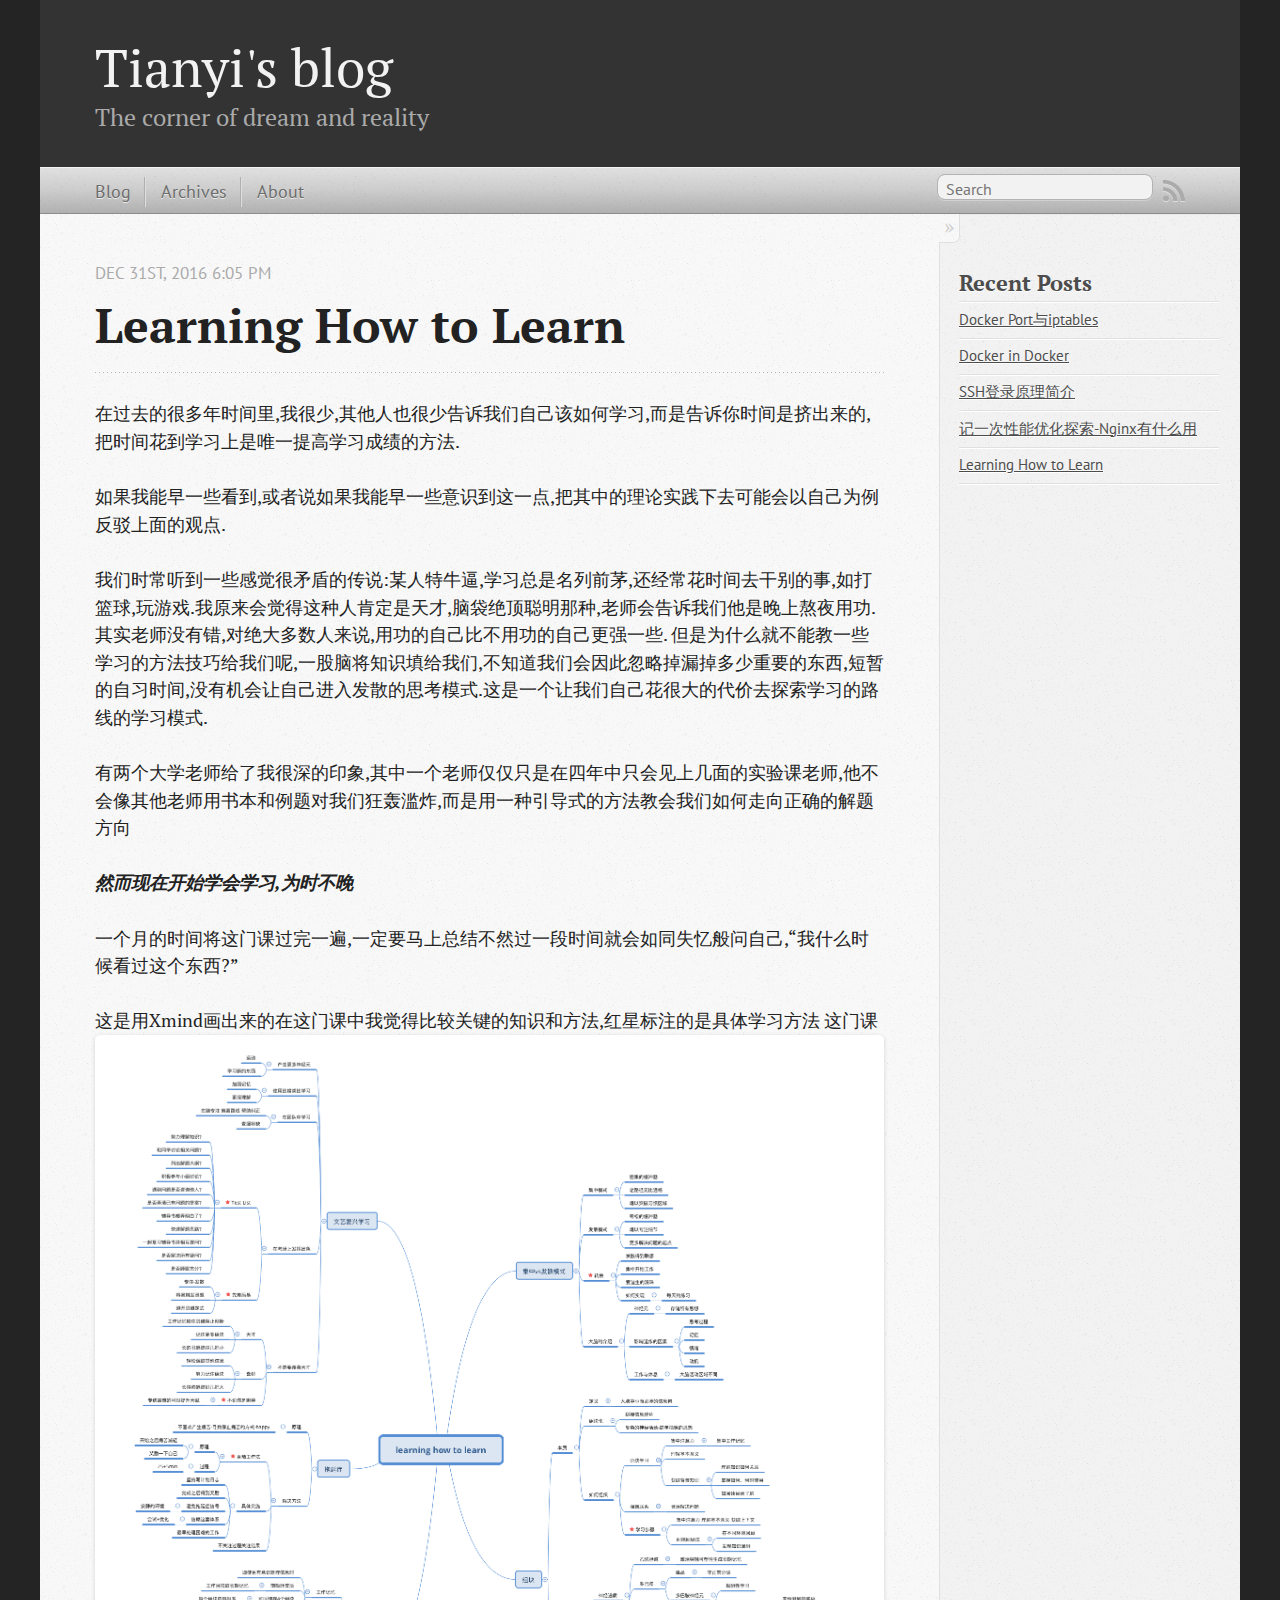
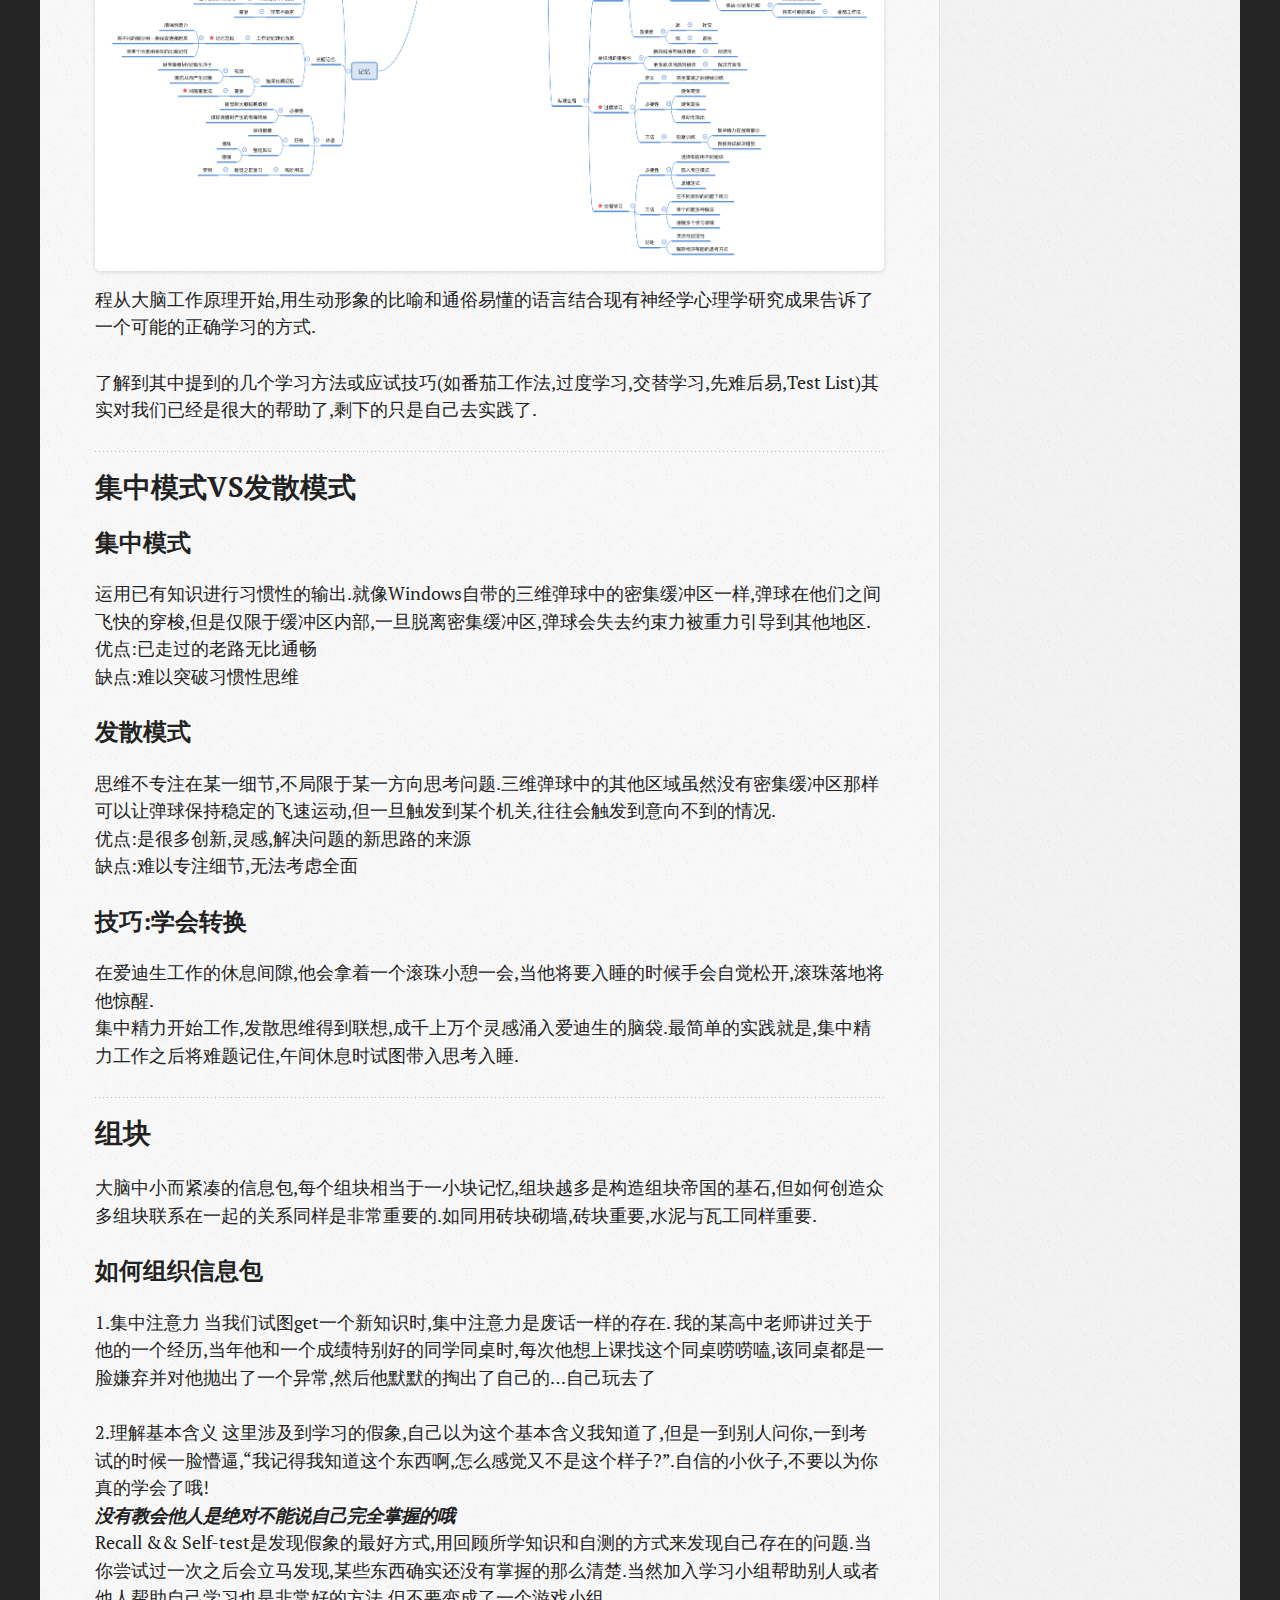
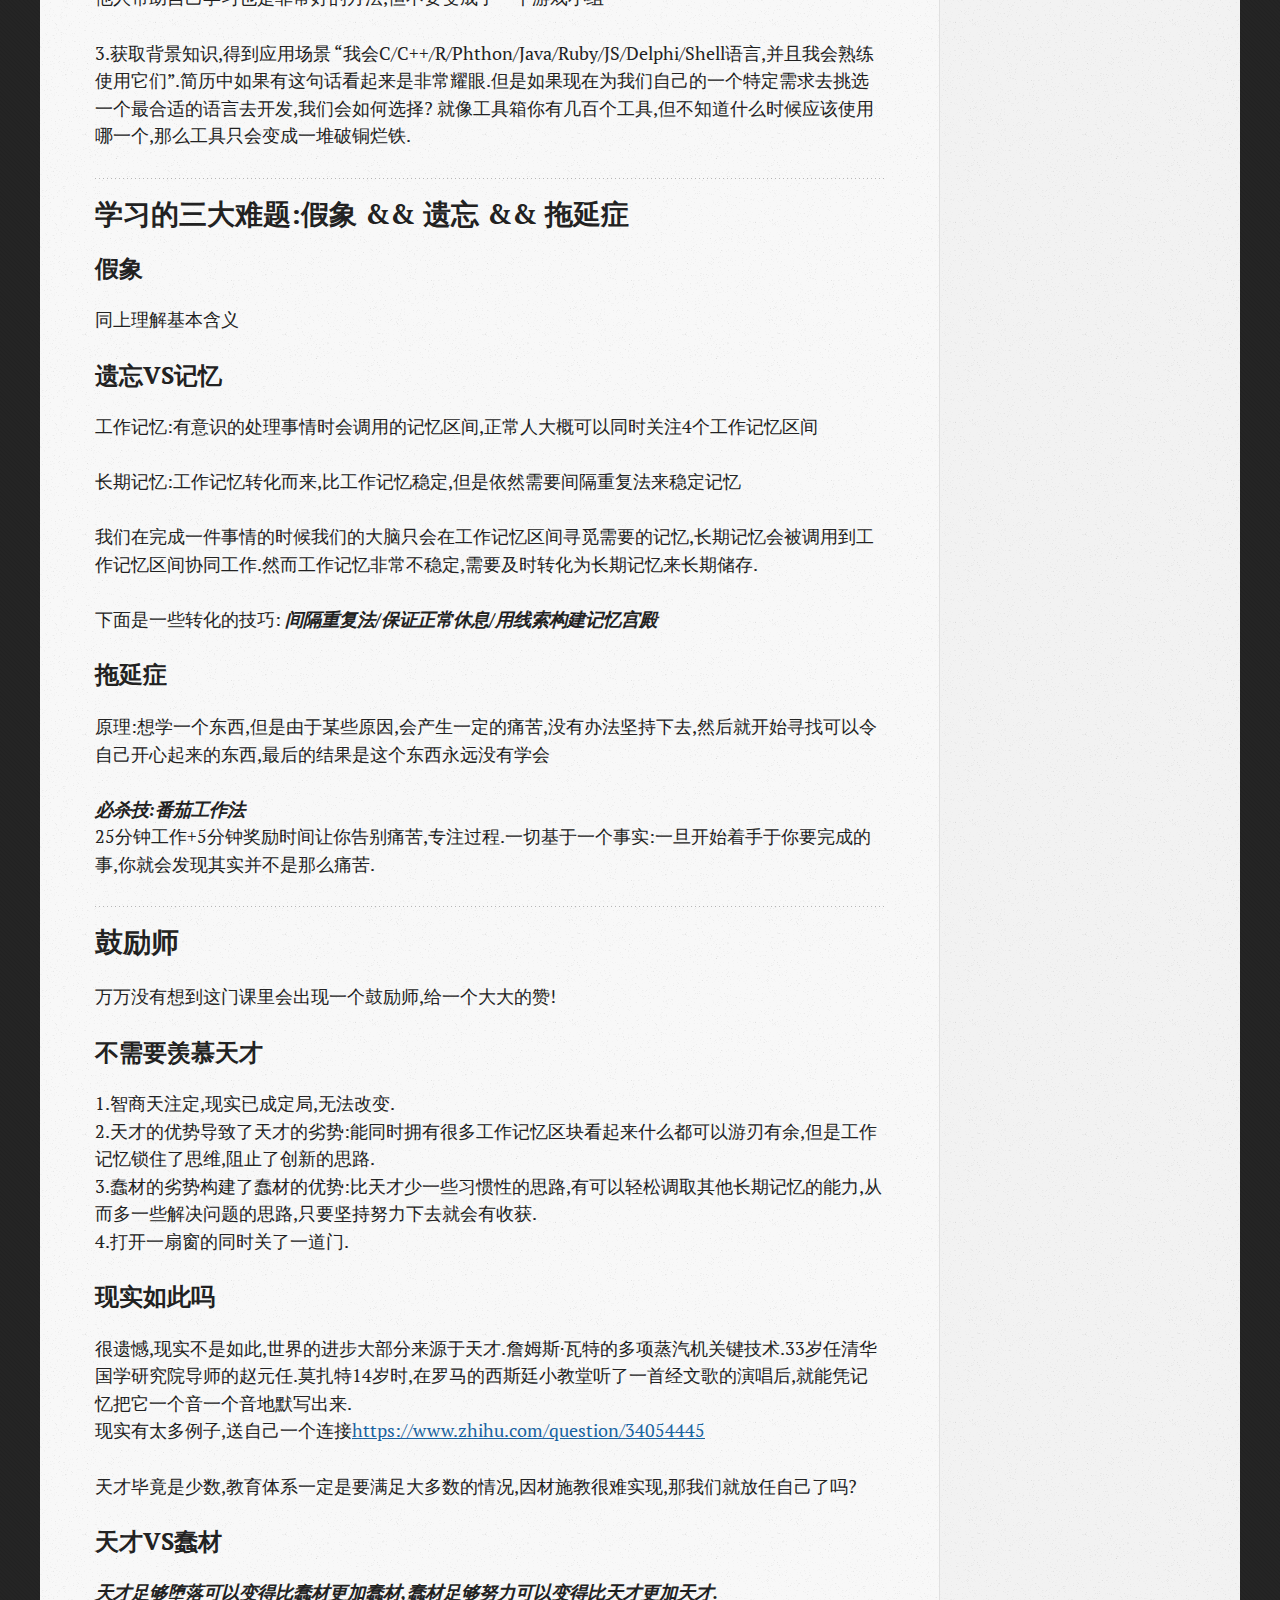
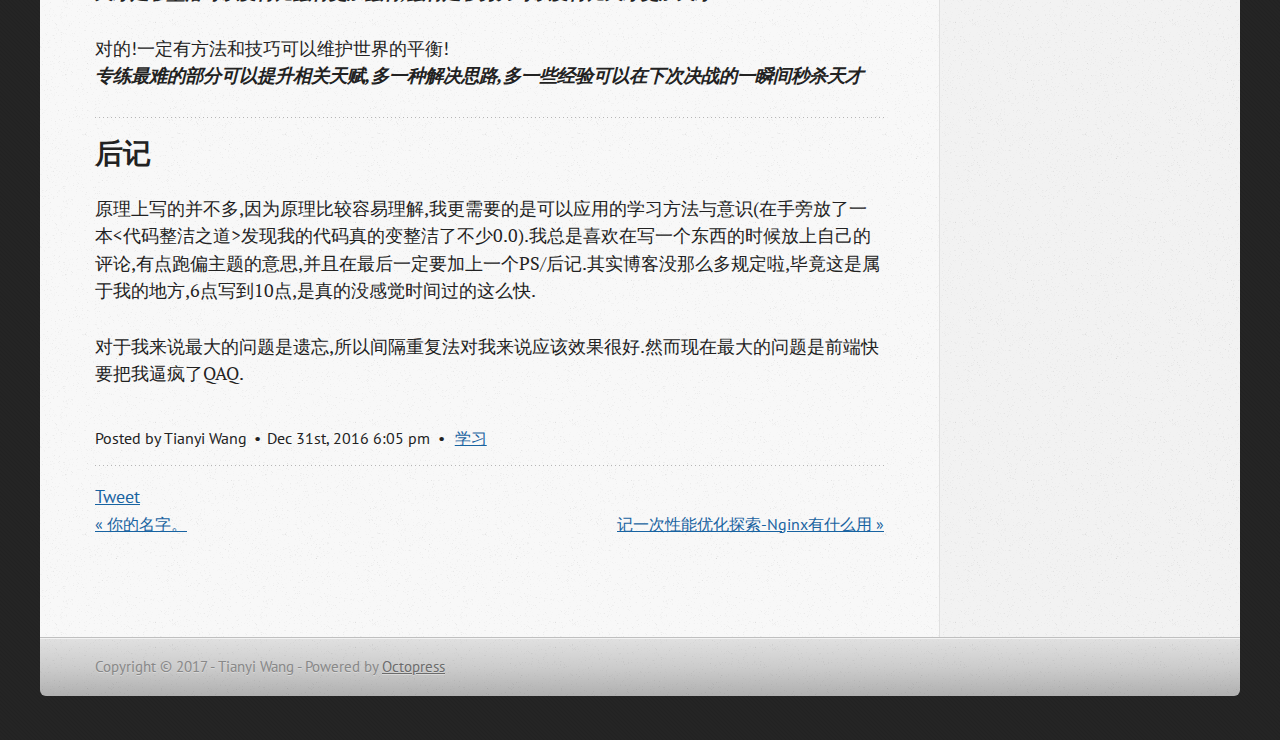
<file: blog/2016/12/31/learning-how-to-learn/index.html>
<!DOCTYPE html>
<!--[if IEMobile 7 ]><html class="no-js iem7"><![endif]-->
<!--[if lt IE 9]><html class="no-js lte-ie8"><![endif]-->
<!--[if (gt IE 8)|(gt IEMobile 7)|!(IEMobile)|!(IE)]><!--><html class="no-js" lang="en"><!--<![endif]-->
<head>
  <meta charset="utf-8">
  <meta name="baidu-site-verification" content="n3OMBUhKs3" />
  <title>Learning How to Learn - Tianyi's blog</title>
  <meta name="author" content="Tianyi Wang">

  
  <meta name="description" content="在过去的很多年时间里,我很少,其他人也很少告诉我们自己该如何学习,而是告诉你时间是挤出来的,把时间花到学习上是唯一提高学习成绩的方法. 如果我能早一些看到,或者说如果我能早一些意识到这一点,把其中的理论实践下去可能会以自己为例反驳上面的观点. 我们时常听到一些感觉很矛盾的传说:某人特牛逼, &hellip;">
  

  <!-- http://t.co/dKP3o1e -->
  <meta name="HandheldFriendly" content="True">
  <meta name="MobileOptimized" content="320">
  <meta name="viewport" content="width=device-width, initial-scale=1">

  
  <link rel="canonical" href="http://xbox1994.github.io/blog/2016/12/31/learning-how-to-learn/">
  <link href="/favicon.png" rel="icon">
  <link href="/stylesheets/screen.css" media="screen, projection" rel="stylesheet" type="text/css">
  <link href="/atom.xml" rel="alternate" title="Tianyi's blog" type="application/atom+xml">
  <script src="/javascripts/modernizr-2.0.js"></script>
  <script src="//ajax.googleapis.com/ajax/libs/jquery/1.9.1/jquery.min.js"></script>
  <script>!window.jQuery && document.write(unescape('%3Cscript src="/javascripts/libs/jquery.min.js"%3E%3C/script%3E'))</script>
  <script src="/javascripts/octopress.js" type="text/javascript"></script>
  <!--Fonts from Google"s Web font directory at http://google.com/webfonts -->
<link href="//fonts.googleapis.com/css?family=PT+Serif:regular,italic,bold,bolditalic" rel="stylesheet" type="text/css">
<link href="//fonts.googleapis.com/css?family=PT+Sans:regular,italic,bold,bolditalic" rel="stylesheet" type="text/css">

  

</head>

<body   >
  <header role="banner"><hgroup>
  <h1><a href="/">Tianyi's blog</a></h1>
  
    <h2>The corner of dream and reality</h2>
  
</hgroup>

</header>
  <nav role="navigation"><ul class="subscription" data-subscription="rss">
  <li><a href="/atom.xml" rel="subscribe-rss" title="subscribe via RSS">RSS</a></li>
  
</ul>
  
<form action="https://www.google.com/search" method="get">
  <fieldset role="search">
    <input type="hidden" name="sitesearch" value="xbox1994.github.io">
    <input class="search" type="text" name="q" results="0" placeholder="Search"/>
  </fieldset>
</form>
  
<ul class="main-navigation">
  <li><a href="/">Blog</a></li>
  <li><a href="/blog/archives">Archives</a></li>
  <li><a href="/about">About</a></li>
</ul>

</nav>
  <div id="main">
    <div id="content">
      <div>
<article class="hentry" role="article">
  
  <header>
    
      <h1 class="entry-title">Learning How to Learn</h1>
    
    
      <p class="meta">
        




<time class='entry-date' datetime='2016-12-31T18:05:30+08:00'><span class='date'><span class='date-month'>Dec</span> <span class='date-day'>31</span><span class='date-suffix'>st</span>, <span class='date-year'>2016</span></span> <span class='time'>6:05 pm</span></time>
        
      </p>
    
  </header>


<div class="entry-content"><p>在过去的很多年时间里,我很少,其他人也很少告诉我们自己该如何学习,而是告诉你时间是挤出来的,把时间花到学习上是唯一提高学习成绩的方法.</p>

<p>如果我能早一些看到<Learning how to learn>,或者说如果我能早一些意识到这一点,把其中的理论实践下去可能会以自己为例反驳上面的观点.</p>

<!--more-->


<p>我们时常听到一些感觉很矛盾的传说:某人特牛逼,学习总是名列前茅,还经常花时间去干别的事,如打篮球,玩游戏.我原来会觉得这种人肯定是天才,脑袋绝顶聪明那种,老师会告诉我们他是晚上熬夜用功.其实老师没有错,对绝大多数人来说,用功的自己比不用功的自己更强一些.
但是为什么就不能教一些学习的方法技巧给我们呢,一股脑将知识填给我们,不知道我们会因此忽略掉漏掉多少重要的东西,短暂的自习时间,没有机会让自己进入发散的思考模式.这是一个让我们自己花很大的代价去探索学习的路线的学习模式.</p>

<p>有两个大学老师给了我很深的印象,其中一个老师仅仅只是在四年中只会见上几面的实验课老师,他不会像其他老师用书本和例题对我们狂轰滥炸,而是用一种引导式的方法教会我们如何走向正确的解题方向</p>

<p><em><strong>然而现在开始学会学习,为时不晚</strong></em></p>

<p>一个月的时间将这门课过完一遍,一定要马上总结不然过一段时间就会如同失忆般问自己,&ldquo;我什么时候看过这个东西?&rdquo;</p>

<p>这是用Xmind画出来的在这门课中我觉得比较关键的知识和方法,红星标注的是具体学习方法
<img class="left" src="/images/blog/learning_how_to_learn.png" width="1000" height="1000" title="image" alt="images">
这门课程从大脑工作原理开始,用生动形象的比喻和通俗易懂的语言结合现有神经学心理学研究成果告诉了一个可能的正确学习的方式.</p>

<p>了解到其中提到的几个学习方法或应试技巧(如番茄工作法,过度学习,交替学习,先难后易,Test List)其实对我们已经是很大的帮助了,剩下的只是自己去实践了.</p>

<h2>集中模式VS发散模式</h2>

<h3>集中模式</h3>

<p>运用已有知识进行习惯性的输出.就像Windows自带的三维弹球中的密集缓冲区一样,弹球在他们之间飞快的穿梭,但是仅限于缓冲区内部,一旦脱离密集缓冲区,弹球会失去约束力被重力引导到其他地区.<br/>
优点:已走过的老路无比通畅<br/>
缺点:难以突破习惯性思维</p>

<h3>发散模式</h3>

<p>思维不专注在某一细节,不局限于某一方向思考问题.三维弹球中的其他区域虽然没有密集缓冲区那样可以让弹球保持稳定的飞速运动,但一旦触发到某个机关,往往会触发到意向不到的情况.<br/>
优点:是很多创新,灵感,解决问题的新思路的来源<br/>
缺点:难以专注细节,无法考虑全面</p>

<h3>技巧:学会转换</h3>

<p>在爱迪生工作的休息间隙,他会拿着一个滚珠小憩一会,当他将要入睡的时候手会自觉松开,滚珠落地将他惊醒.<br/>
集中精力开始工作,发散思维得到联想,成千上万个灵感涌入爱迪生的脑袋.最简单的实践就是,集中精力工作之后将难题记住,午间休息时试图带入思考入睡.</p>

<h2>组块</h2>

<p>大脑中小而紧凑的信息包,每个组块相当于一小块记忆,组块越多是构造组块帝国的基石,但如何创造众多组块联系在一起的关系同样是非常重要的.如同用砖块砌墙,砖块重要,水泥与瓦工同样重要.</p>

<h3>如何组织信息包</h3>

<p>1.集中注意力
当我们试图get一个新知识时,集中注意力是废话一样的存在.
我的某高中老师讲过关于他的一个经历,当年他和一个成绩特别好的同学同桌时,每次他想上课找这个同桌唠唠嗑,该同桌都是一脸嫌弃并对他抛出了一个异常,然后他默默的掏出了自己的&hellip;自己玩去了</p>

<p>2.理解基本含义
这里涉及到学习的假象,自己以为这个基本含义我知道了,但是一到别人问你,一到考试的时候一脸懵逼,&ldquo;我记得我知道这个东西啊,怎么感觉又不是这个样子?&rdquo;.自信的小伙子,不要以为你真的学会了哦!<br/>
<em><strong>没有教会他人是绝对不能说自己完全掌握的哦</strong></em><br/>
Recall &amp;&amp; Self-test是发现假象的最好方式,用回顾所学知识和自测的方式来发现自己存在的问题.当你尝试过一次之后会立马发现,某些东西确实还没有掌握的那么清楚.当然加入学习小组帮助别人或者他人帮助自己学习也是非常好的方法,但不要变成了一个游戏小组</p>

<p>3.获取背景知识,得到应用场景
&ldquo;我会C/C++/R/Phthon/Java/Ruby/JS/Delphi/Shell语言,并且我会熟练使用它们&rdquo;.简历中如果有这句话看起来是非常耀眼.但是如果现在为我们自己的一个特定需求去挑选一个最合适的语言去开发,我们会如何选择?
就像工具箱你有几百个工具,但不知道什么时候应该使用哪一个,那么工具只会变成一堆破铜烂铁.</p>

<h2>学习的三大难题:假象 &amp;&amp; 遗忘 &amp;&amp; 拖延症</h2>

<h3>假象</h3>

<p>同上理解基本含义</p>

<h3>遗忘VS记忆</h3>

<p>工作记忆:有意识的处理事情时会调用的记忆区间,正常人大概可以同时关注4个工作记忆区间</p>

<p>长期记忆:工作记忆转化而来,比工作记忆稳定,但是依然需要间隔重复法来稳定记忆</p>

<p>我们在完成一件事情的时候我们的大脑只会在工作记忆区间寻觅需要的记忆,长期记忆会被调用到工作记忆区间协同工作.然而工作记忆非常不稳定,需要及时转化为长期记忆来长期储存.</p>

<p>下面是一些转化的技巧:
<strong><em>间隔重复法/保证正常休息/用线索构建记忆宫殿</em></strong></p>

<h3>拖延症</h3>

<p>原理:想学一个东西,但是由于某些原因,会产生一定的痛苦,没有办法坚持下去,然后就开始寻找可以令自己开心起来的东西,最后的结果是这个东西永远没有学会</p>

<p><strong><em>必杀技:番茄工作法 </em></strong><br/>
25分钟工作+5分钟奖励时间让你告别痛苦,专注过程.一切基于一个事实:一旦开始着手于你要完成的事,你就会发现其实并不是那么痛苦.</p>

<h2>鼓励师</h2>

<p>万万没有想到这门课里会出现一个鼓励师,给一个大大的赞!</p>

<h3>不需要羡慕天才</h3>

<p>1.智商天注定,现实已成定局,无法改变.<br/>
2.天才的优势导致了天才的劣势:能同时拥有很多工作记忆区块看起来什么都可以游刃有余,但是工作记忆锁住了思维,阻止了创新的思路.<br/>
3.蠢材的劣势构建了蠢材的优势:比天才少一些习惯性的思路,有可以轻松调取其他长期记忆的能力,从而多一些解决问题的思路,只要坚持努力下去就会有收获.<br/>
4.打开一扇窗的同时关了一道门.</p>

<h3>现实如此吗</h3>

<p>很遗憾,现实不是如此,世界的进步大部分来源于天才.詹姆斯·瓦特的多项蒸汽机关键技术.33岁任清华国学研究院导师的赵元任.莫扎特14岁时,在罗马的西斯廷小教堂听了一首经文歌的演唱后,就能凭记忆把它一个音一个音地默写出来.<br/>
现实有太多例子,送自己一个连接<a href="https://www.zhihu.com/question/34054445">https://www.zhihu.com/question/34054445</a></p>

<p>天才毕竟是少数,教育体系一定是要满足大多数的情况,因材施教很难实现,那我们就放任自己了吗?</p>

<h3>天才VS蠢材</h3>

<p><strong><em>天才足够堕落可以变得比蠢材更加蠢材,蠢材足够努力可以变得比天才更加天才.</em></strong></p>

<p>对的!一定有方法和技巧可以维护世界的平衡!<br/>
<em><strong>专练最难的部分可以提升相关天赋,多一种解决思路,多一些经验可以在下次决战的一瞬间秒杀天才</strong></em></p>

<h2>后记</h2>

<p>原理上写的并不多,因为原理比较容易理解,我更需要的是可以应用的学习方法与意识(在手旁放了一本&lt;代码整洁之道>发现我的代码真的变整洁了不少0.0).我总是喜欢在写一个东西的时候放上自己的评论,有点跑偏主题的意思,并且在最后一定要加上一个PS/后记.其实博客没那么多规定啦,毕竟这是属于我的地方,6点写到10点,是真的没感觉时间过的这么快.</p>

<p>对于我来说最大的问题是遗忘,所以间隔重复法对我来说应该效果很好.然而现在最大的问题是前端快要把我逼疯了QAQ.</p>
</div>


  <footer>
    <p class="meta">
      
  

<span class="byline author vcard">Posted by <span class="fn">Tianyi Wang</span></span>

      




<time class='entry-date' datetime='2016-12-31T18:05:30+08:00'><span class='date'><span class='date-month'>Dec</span> <span class='date-day'>31</span><span class='date-suffix'>st</span>, <span class='date-year'>2016</span></span> <span class='time'>6:05 pm</span></time>
      

<span class="categories">
  
    <a class='category' href='/blog/categories/xue-xi/'>学习</a>
  
</span>


    </p>
    
      <div class="sharing">
  
  <a href="//twitter.com/share" class="twitter-share-button" data-url="http://xbox1994.github.io/blog/2016/12/31/learning-how-to-learn/" data-via="" data-counturl="http://xbox1994.github.io/blog/2016/12/31/learning-how-to-learn/" >Tweet</a>
  
  
  
</div>

    
    <p class="meta">
      
        <a class="basic-alignment left" href="/blog/2016/12/25/ni-de-ming-zi-./" title="Previous Post: 你的名字。">&laquo; 你的名字。</a>
      
      
        <a class="basic-alignment right" href="/blog/2017/01/08/mou-ci-you-hua-shi-jian-nginxshi-na-lai-gan-shi-yao-de/" title="Next Post: 记一次性能优化探索-Nginx有什么用">记一次性能优化探索-Nginx有什么用 &raquo;</a>
      
    </p>
  </footer>
</article>

</div>

<aside class="sidebar">
  
    <section>
  <h1>Recent Posts</h1>
  <ul id="recent_posts">
    
      <li class="post">
        <a href="/blog/2017/02/04/docker-portyu-iptables/">Docker Port与iptables</a>
      </li>
    
      <li class="post">
        <a href="/blog/2017/01/29/docker-in-docker/">Docker in Docker</a>
      </li>
    
      <li class="post">
        <a href="/blog/2017/01/16/sshdeng-lu-yuan-li-jian-jie/">SSH登录原理简介</a>
      </li>
    
      <li class="post">
        <a href="/blog/2017/01/08/mou-ci-you-hua-shi-jian-nginxshi-na-lai-gan-shi-yao-de/">记一次性能优化探索-Nginx有什么用</a>
      </li>
    
      <li class="post">
        <a href="/blog/2016/12/31/learning-how-to-learn/">Learning How to Learn</a>
      </li>
    
  </ul>
</section>





  
</aside>


    </div>
  </div>
  <footer role="contentinfo"><p>
  Copyright &copy; 2017 - Tianyi Wang -
  <span class="credit">Powered by <a href="http://octopress.org">Octopress</a></span>
</p>

</footer>
  







  <script type="text/javascript">
    (function(){
      var twitterWidgets = document.createElement('script');
      twitterWidgets.type = 'text/javascript';
      twitterWidgets.async = true;
      twitterWidgets.src = '//platform.twitter.com/widgets.js';
      document.getElementsByTagName('head')[0].appendChild(twitterWidgets);
    })();
  </script>





</body>
</html>
</file>
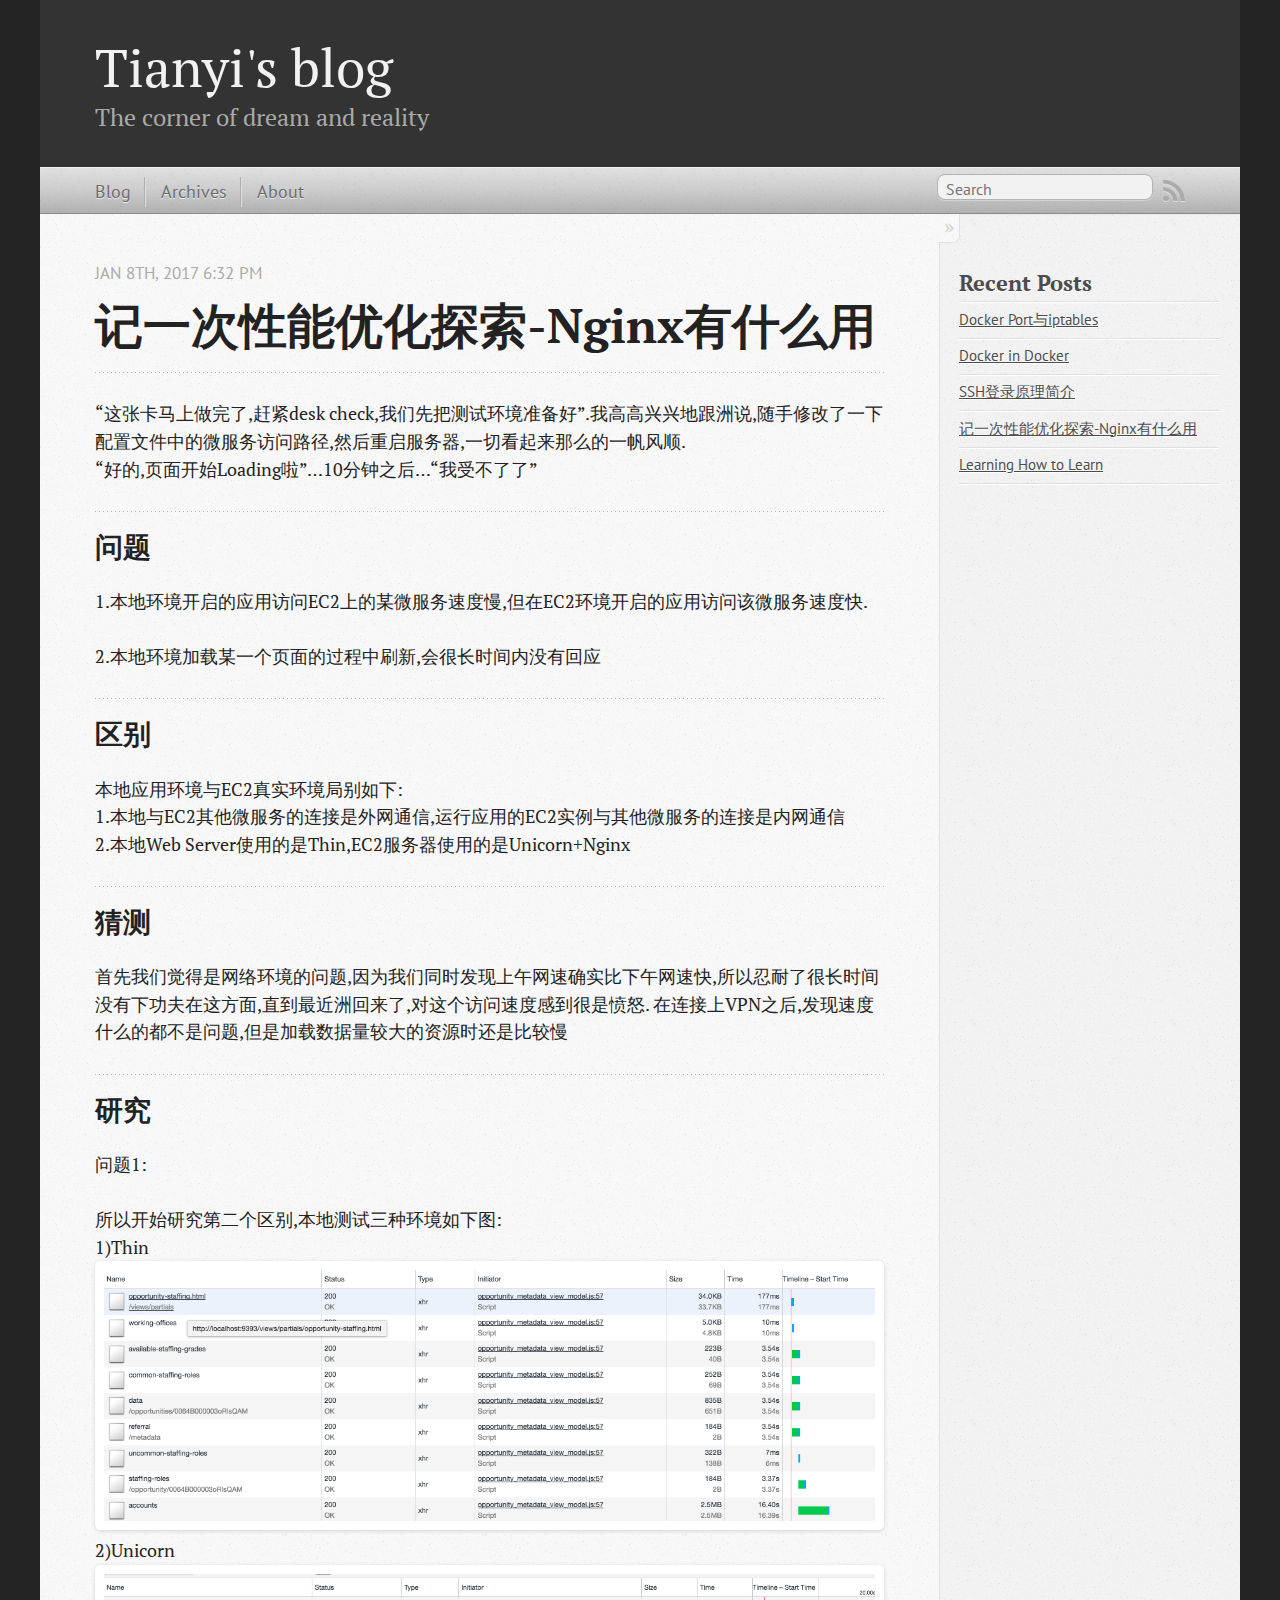
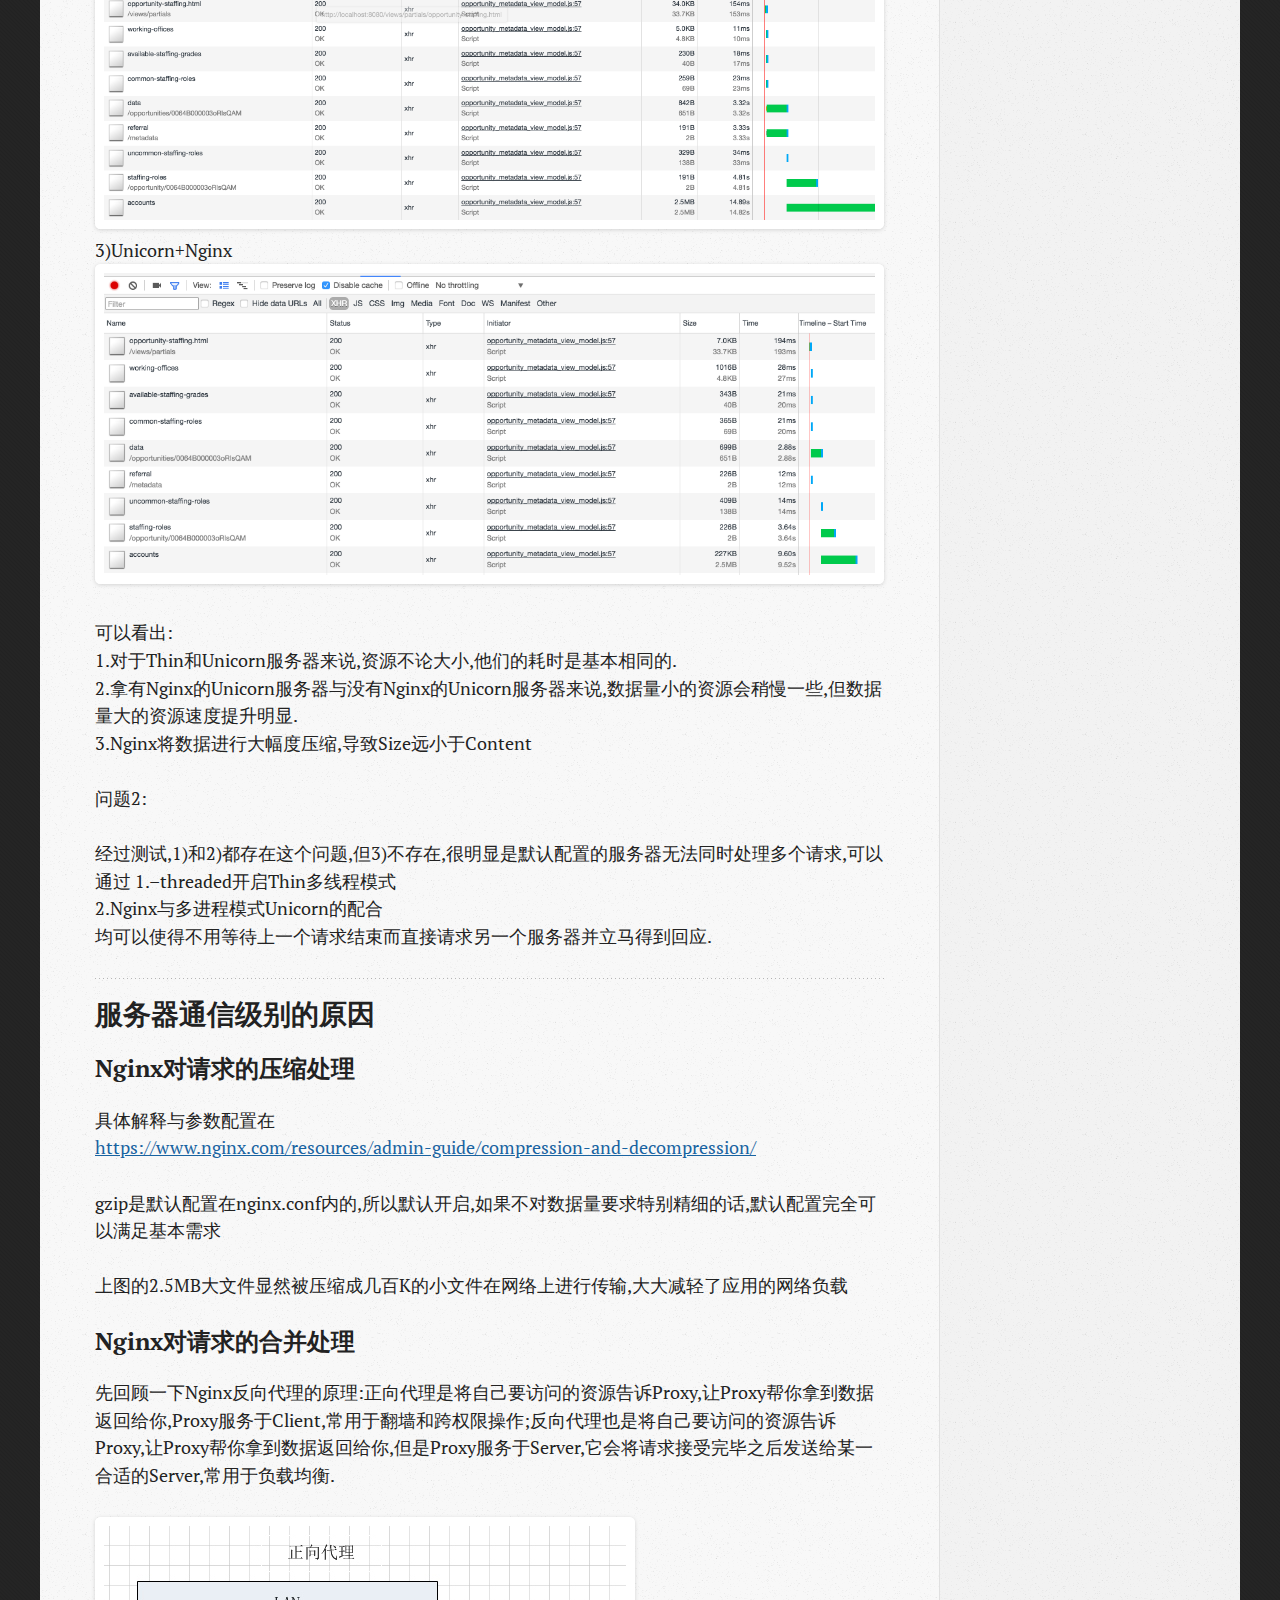
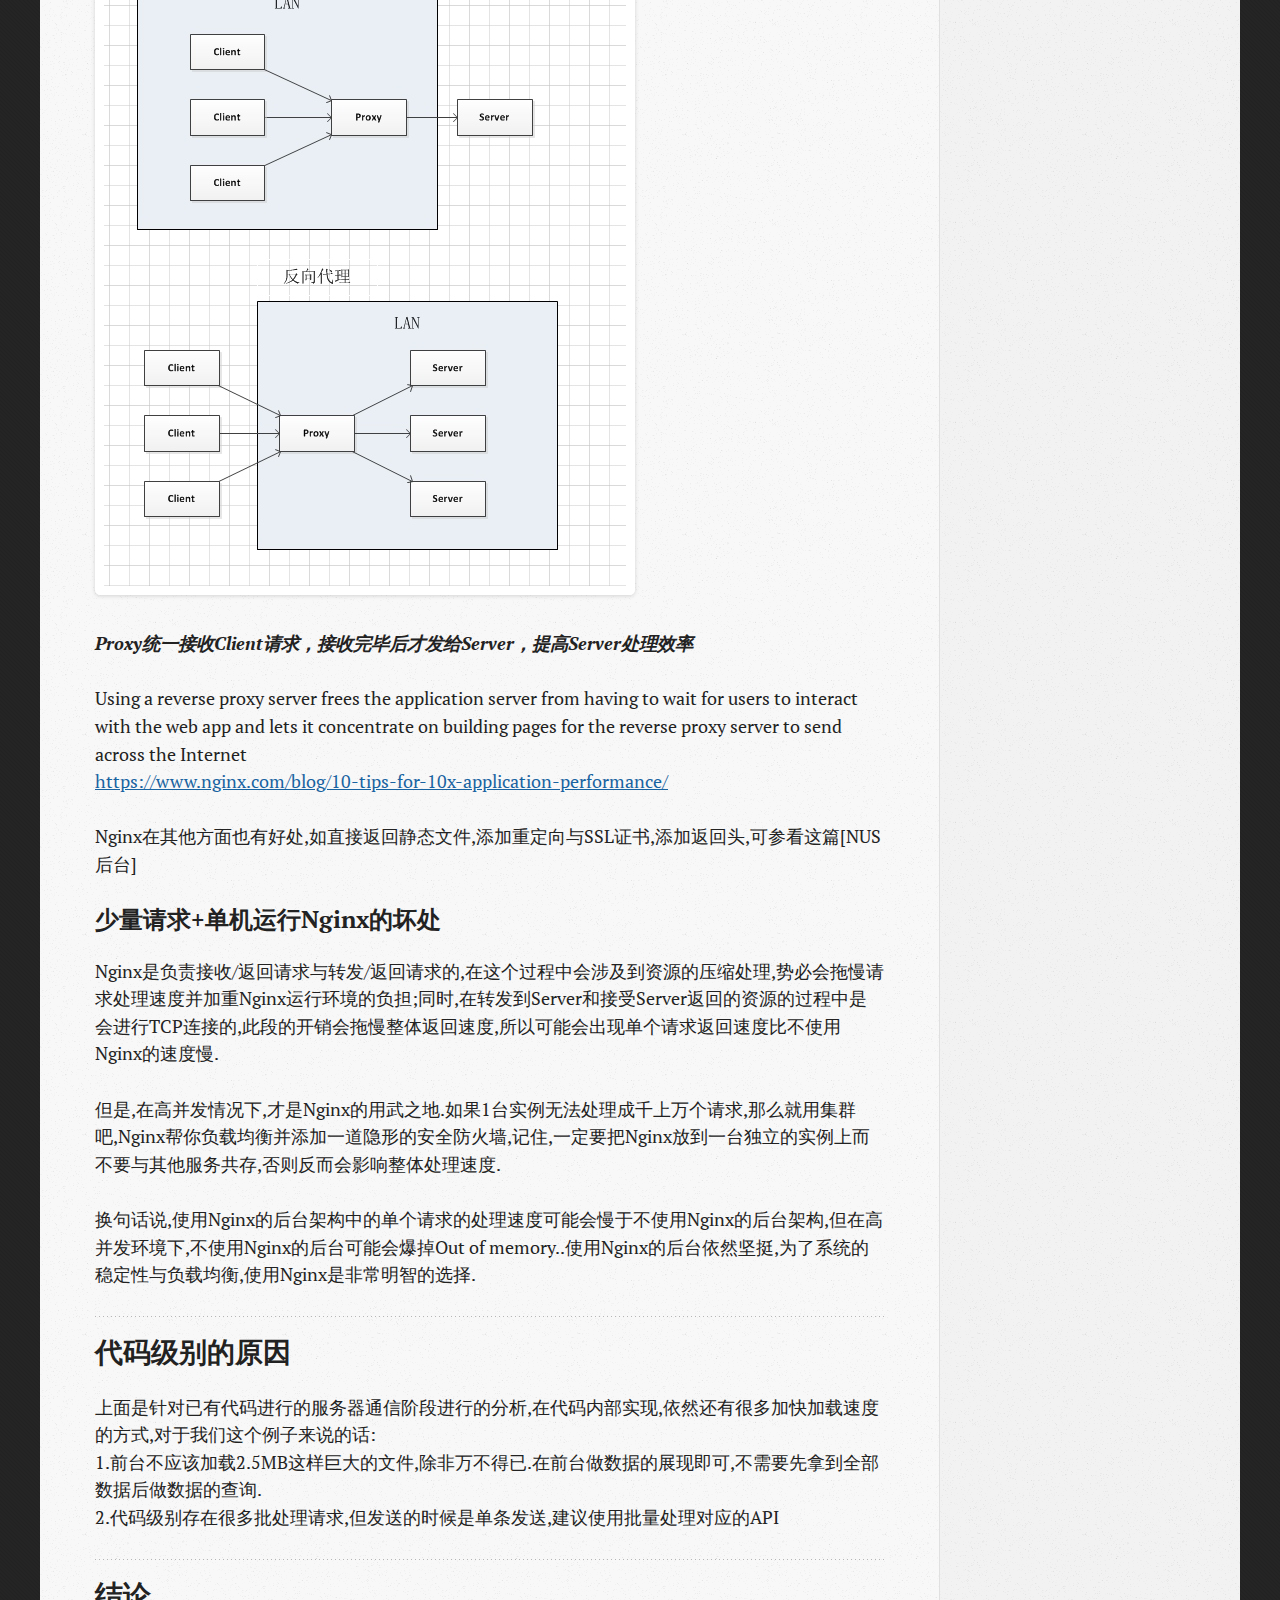
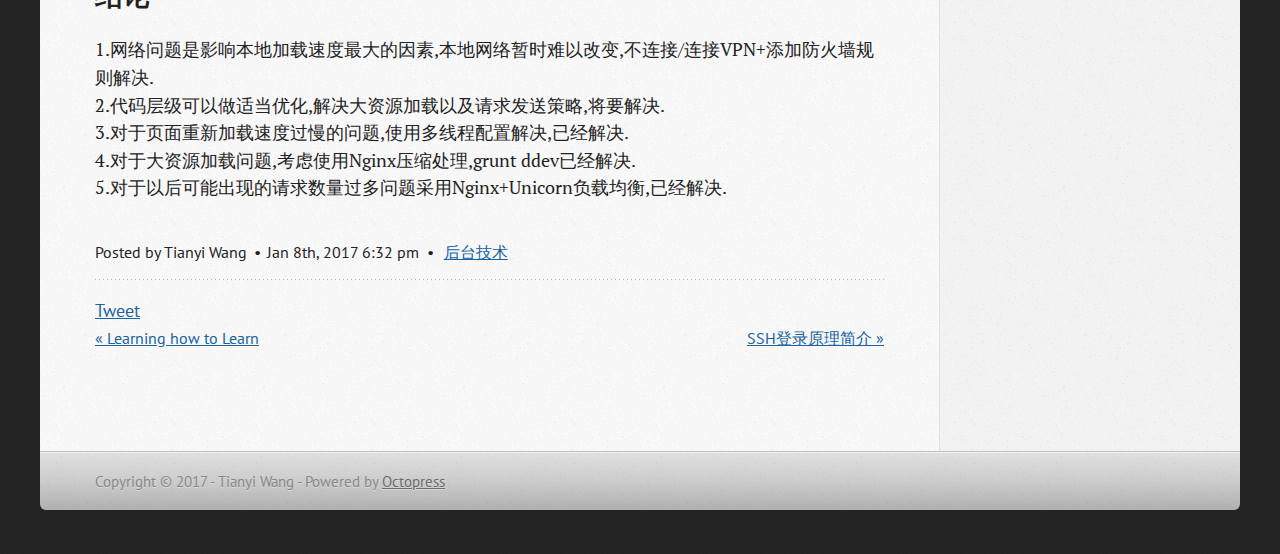
<file: blog/2017/01/08/mou-ci-you-hua-shi-jian-nginxshi-na-lai-gan-shi-yao-de/index.html>
<!DOCTYPE html>
<!--[if IEMobile 7 ]><html class="no-js iem7"><![endif]-->
<!--[if lt IE 9]><html class="no-js lte-ie8"><![endif]-->
<!--[if (gt IE 8)|(gt IEMobile 7)|!(IEMobile)|!(IE)]><!--><html class="no-js" lang="en"><!--<![endif]-->
<head>
  <meta charset="utf-8">
  <meta name="baidu-site-verification" content="n3OMBUhKs3" />
  <title>记一次性能优化探索-Nginx有什么用 - Tianyi's blog</title>
  <meta name="author" content="Tianyi Wang">

  
  <meta name="description" content="&ldquo;这张卡马上做完了,赶紧desk check,我们先把测试环境准备好&rdquo;.我高高兴兴地跟洲说,随手修改了一下配置文件中的微服务访问路径,然后重启服务器,一切看起来那么的一帆风顺.
&ldquo;好的,页面开始Loading啦&rdquo;&hellip;10分钟之后& &hellip;">
  

  <!-- http://t.co/dKP3o1e -->
  <meta name="HandheldFriendly" content="True">
  <meta name="MobileOptimized" content="320">
  <meta name="viewport" content="width=device-width, initial-scale=1">

  
  <link rel="canonical" href="http://xbox1994.github.io/blog/2017/01/08/mou-ci-you-hua-shi-jian-nginxshi-na-lai-gan-shi-yao-de/">
  <link href="/favicon.png" rel="icon">
  <link href="/stylesheets/screen.css" media="screen, projection" rel="stylesheet" type="text/css">
  <link href="/atom.xml" rel="alternate" title="Tianyi's blog" type="application/atom+xml">
  <script src="/javascripts/modernizr-2.0.js"></script>
  <script src="//ajax.googleapis.com/ajax/libs/jquery/1.9.1/jquery.min.js"></script>
  <script>!window.jQuery && document.write(unescape('%3Cscript src="/javascripts/libs/jquery.min.js"%3E%3C/script%3E'))</script>
  <script src="/javascripts/octopress.js" type="text/javascript"></script>
  <!--Fonts from Google"s Web font directory at http://google.com/webfonts -->
<link href="//fonts.googleapis.com/css?family=PT+Serif:regular,italic,bold,bolditalic" rel="stylesheet" type="text/css">
<link href="//fonts.googleapis.com/css?family=PT+Sans:regular,italic,bold,bolditalic" rel="stylesheet" type="text/css">

  

</head>

<body   >
  <header role="banner"><hgroup>
  <h1><a href="/">Tianyi's blog</a></h1>
  
    <h2>The corner of dream and reality</h2>
  
</hgroup>

</header>
  <nav role="navigation"><ul class="subscription" data-subscription="rss">
  <li><a href="/atom.xml" rel="subscribe-rss" title="subscribe via RSS">RSS</a></li>
  
</ul>
  
<form action="https://www.google.com/search" method="get">
  <fieldset role="search">
    <input type="hidden" name="sitesearch" value="xbox1994.github.io">
    <input class="search" type="text" name="q" results="0" placeholder="Search"/>
  </fieldset>
</form>
  
<ul class="main-navigation">
  <li><a href="/">Blog</a></li>
  <li><a href="/blog/archives">Archives</a></li>
  <li><a href="/about">About</a></li>
</ul>

</nav>
  <div id="main">
    <div id="content">
      <div>
<article class="hentry" role="article">
  
  <header>
    
      <h1 class="entry-title">记一次性能优化探索-Nginx有什么用</h1>
    
    
      <p class="meta">
        




<time class='entry-date' datetime='2017-01-08T18:32:58+08:00'><span class='date'><span class='date-month'>Jan</span> <span class='date-day'>8</span><span class='date-suffix'>th</span>, <span class='date-year'>2017</span></span> <span class='time'>6:32 pm</span></time>
        
      </p>
    
  </header>


<div class="entry-content"><p>&ldquo;这张卡马上做完了,赶紧desk check,我们先把测试环境准备好&rdquo;.我高高兴兴地跟洲说,随手修改了一下配置文件中的微服务访问路径,然后重启服务器,一切看起来那么的一帆风顺.<br/>
&ldquo;好的,页面开始Loading啦&rdquo;&hellip;10分钟之后&hellip;&ldquo;我受不了了&rdquo;</p>

<!--more-->


<h2>问题</h2>

<p>1.本地环境开启的应用访问EC2上的某微服务速度慢,但在EC2环境开启的应用访问该微服务速度快.</p>

<p>2.本地环境加载某一个页面的过程中刷新,会很长时间内没有回应</p>

<h2>区别</h2>

<p>本地应用环境与EC2真实环境局别如下:<br/>
1.本地与EC2其他微服务的连接是外网通信,运行应用的EC2实例与其他微服务的连接是内网通信<br/>
2.本地Web Server使用的是Thin,EC2服务器使用的是Unicorn+Nginx</p>

<h2>猜测</h2>

<p>首先我们觉得是网络环境的问题,因为我们同时发现上午网速确实比下午网速快,所以忍耐了很长时间没有下功夫在这方面,直到最近洲回来了,对这个访问速度感到很是愤怒.
在连接上VPN之后,发现速度什么的都不是问题,但是加载数据量较大的资源时还是比较慢</p>

<h2>研究</h2>

<p>问题1:</p>

<p>所以开始研究第二个区别,本地测试三种环境如下图:<br/>
1)Thin<br/>
<img src="/images/blog/home_thin.png" title="image" alt="images">
2)Unicorn<br/>
<img src="/images/blog/home_unicorn.png" title="image" alt="images">
3)Unicorn+Nginx
<img src="/images/blog/home_nginx+unicorn.png" title="image" alt="images"></p>

<p>可以看出:<br/>
1.对于Thin和Unicorn服务器来说,资源不论大小,他们的耗时是基本相同的.<br/>
2.拿有Nginx的Unicorn服务器与没有Nginx的Unicorn服务器来说,数据量小的资源会稍慢一些,但数据量大的资源速度提升明显.<br/>
3.Nginx将数据进行大幅度压缩,导致Size远小于Content</p>

<p>问题2:</p>

<p>经过测试,1)和2)都存在这个问题,但3)不存在,很明显是默认配置的服务器无法同时处理多个请求,可以通过
1.&ndash;threaded开启Thin多线程模式<br/>
2.Nginx与多进程模式Unicorn的配合<br/>
均可以使得不用等待上一个请求结束而直接请求另一个服务器并立马得到回应.</p>

<h2>服务器通信级别的原因</h2>

<h3>Nginx对请求的压缩处理</h3>

<p>具体解释与参数配置在<br/>
<a href="https://www.nginx.com/resources/admin-guide/compression-and-decompression/">https://www.nginx.com/resources/admin-guide/compression-and-decompression/</a></p>

<p>gzip是默认配置在nginx.conf内的,所以默认开启,如果不对数据量要求特别精细的话,默认配置完全可以满足基本需求</p>

<p>上图的2.5MB大文件显然被压缩成几百K的小文件在网络上进行传输,大大减轻了应用的网络负载</p>

<h3>Nginx对请求的合并处理</h3>

<p>先回顾一下Nginx反向代理的原理:正向代理是将自己要访问的资源告诉Proxy,让Proxy帮你拿到数据返回给你,Proxy服务于Client,常用于翻墙和跨权限操作;反向代理也是将自己要访问的资源告诉Proxy,让Proxy帮你拿到数据返回给你,但是Proxy服务于Server,它会将请求接受完毕之后发送给某一合适的Server,常用于负载均衡.</p>

<p><img src="/images/blog/nginx_priciple.png" title="image" alt="images"></p>

<p><strong><em>Proxy统一接收Client请求，接收完毕后才发给Server，提高Server处理效率</em></strong></p>

<p>Using a reverse proxy server frees the application server from having to wait for users to interact with the web app and lets it concentrate on building pages for the reverse proxy server to send across the Internet<br/>
<a href="https://www.nginx.com/blog/10-tips-for-10x-application-performance/">https://www.nginx.com/blog/10-tips-for-10x-application-performance/</a></p>

<p>Nginx在其他方面也有好处,如直接返回静态文件,添加重定向与SSL证书,添加返回头,可参看这篇[NUS后台]</p>

<h3>少量请求+单机运行Nginx的坏处</h3>

<p>Nginx是负责接收/返回请求与转发/返回请求的,在这个过程中会涉及到资源的压缩处理,势必会拖慢请求处理速度并加重Nginx运行环境的负担;同时,在转发到Server和接受Server返回的资源的过程中是会进行TCP连接的,此段的开销会拖慢整体返回速度,所以可能会出现单个请求返回速度比不使用Nginx的速度慢.</p>

<p>但是,在高并发情况下,才是Nginx的用武之地.如果1台实例无法处理成千上万个请求,那么就用集群吧,Nginx帮你负载均衡并添加一道隐形的安全防火墙,记住,一定要把Nginx放到一台独立的实例上而不要与其他服务共存,否则反而会影响整体处理速度.</p>

<p>换句话说,使用Nginx的后台架构中的单个请求的处理速度可能会慢于不使用Nginx的后台架构,但在高并发环境下,不使用Nginx的后台可能会爆掉Out of memory..使用Nginx的后台依然坚挺,为了系统的稳定性与负载均衡,使用Nginx是非常明智的选择.</p>

<h2>代码级别的原因</h2>

<p>上面是针对已有代码进行的服务器通信阶段进行的分析,在代码内部实现,依然还有很多加快加载速度的方式,对于我们这个例子来说的话:<br/>
1.前台不应该加载2.5MB这样巨大的文件,除非万不得已.在前台做数据的展现即可,不需要先拿到全部数据后做数据的查询.<br/>
2.代码级别存在很多批处理请求,但发送的时候是单条发送,建议使用批量处理对应的API</p>

<h2>结论</h2>

<p>1.网络问题是影响本地加载速度最大的因素,本地网络暂时难以改变,不连接/连接VPN+添加防火墙规则解决.<br/>
2.代码层级可以做适当优化,解决大资源加载以及请求发送策略,将要解决.<br/>
3.对于页面重新加载速度过慢的问题,使用多线程配置解决,已经解决.<br/>
4.对于大资源加载问题,考虑使用Nginx压缩处理,grunt ddev已经解决.<br/>
5.对于以后可能出现的请求数量过多问题采用Nginx+Unicorn负载均衡,已经解决.</p>
</div>


  <footer>
    <p class="meta">
      
  

<span class="byline author vcard">Posted by <span class="fn">Tianyi Wang</span></span>

      




<time class='entry-date' datetime='2017-01-08T18:32:58+08:00'><span class='date'><span class='date-month'>Jan</span> <span class='date-day'>8</span><span class='date-suffix'>th</span>, <span class='date-year'>2017</span></span> <span class='time'>6:32 pm</span></time>
      

<span class="categories">
  
    <a class='category' href='/blog/categories/hou-tai-ji-zhu/'>后台技术</a>
  
</span>


    </p>
    
      <div class="sharing">
  
  <a href="//twitter.com/share" class="twitter-share-button" data-url="http://xbox1994.github.io/blog/2017/01/08/mou-ci-you-hua-shi-jian-nginxshi-na-lai-gan-shi-yao-de/" data-via="" data-counturl="http://xbox1994.github.io/blog/2017/01/08/mou-ci-you-hua-shi-jian-nginxshi-na-lai-gan-shi-yao-de/" >Tweet</a>
  
  
  
</div>

    
    <p class="meta">
      
        <a class="basic-alignment left" href="/blog/2016/12/31/learning-how-to-learn/" title="Previous Post: Learning how to Learn">&laquo; Learning how to Learn</a>
      
      
        <a class="basic-alignment right" href="/blog/2017/01/16/sshdeng-lu-yuan-li-jian-jie/" title="Next Post: SSH登录原理简介">SSH登录原理简介 &raquo;</a>
      
    </p>
  </footer>
</article>

</div>

<aside class="sidebar">
  
    <section>
  <h1>Recent Posts</h1>
  <ul id="recent_posts">
    
      <li class="post">
        <a href="/blog/2017/02/04/docker-portyu-iptables/">Docker Port与iptables</a>
      </li>
    
      <li class="post">
        <a href="/blog/2017/01/29/docker-in-docker/">Docker in Docker</a>
      </li>
    
      <li class="post">
        <a href="/blog/2017/01/16/sshdeng-lu-yuan-li-jian-jie/">SSH登录原理简介</a>
      </li>
    
      <li class="post">
        <a href="/blog/2017/01/08/mou-ci-you-hua-shi-jian-nginxshi-na-lai-gan-shi-yao-de/">记一次性能优化探索-Nginx有什么用</a>
      </li>
    
      <li class="post">
        <a href="/blog/2016/12/31/learning-how-to-learn/">Learning How to Learn</a>
      </li>
    
  </ul>
</section>





  
</aside>


    </div>
  </div>
  <footer role="contentinfo"><p>
  Copyright &copy; 2017 - Tianyi Wang -
  <span class="credit">Powered by <a href="http://octopress.org">Octopress</a></span>
</p>

</footer>
  







  <script type="text/javascript">
    (function(){
      var twitterWidgets = document.createElement('script');
      twitterWidgets.type = 'text/javascript';
      twitterWidgets.async = true;
      twitterWidgets.src = '//platform.twitter.com/widgets.js';
      document.getElementsByTagName('head')[0].appendChild(twitterWidgets);
    })();
  </script>





</body>
</html>
</file>
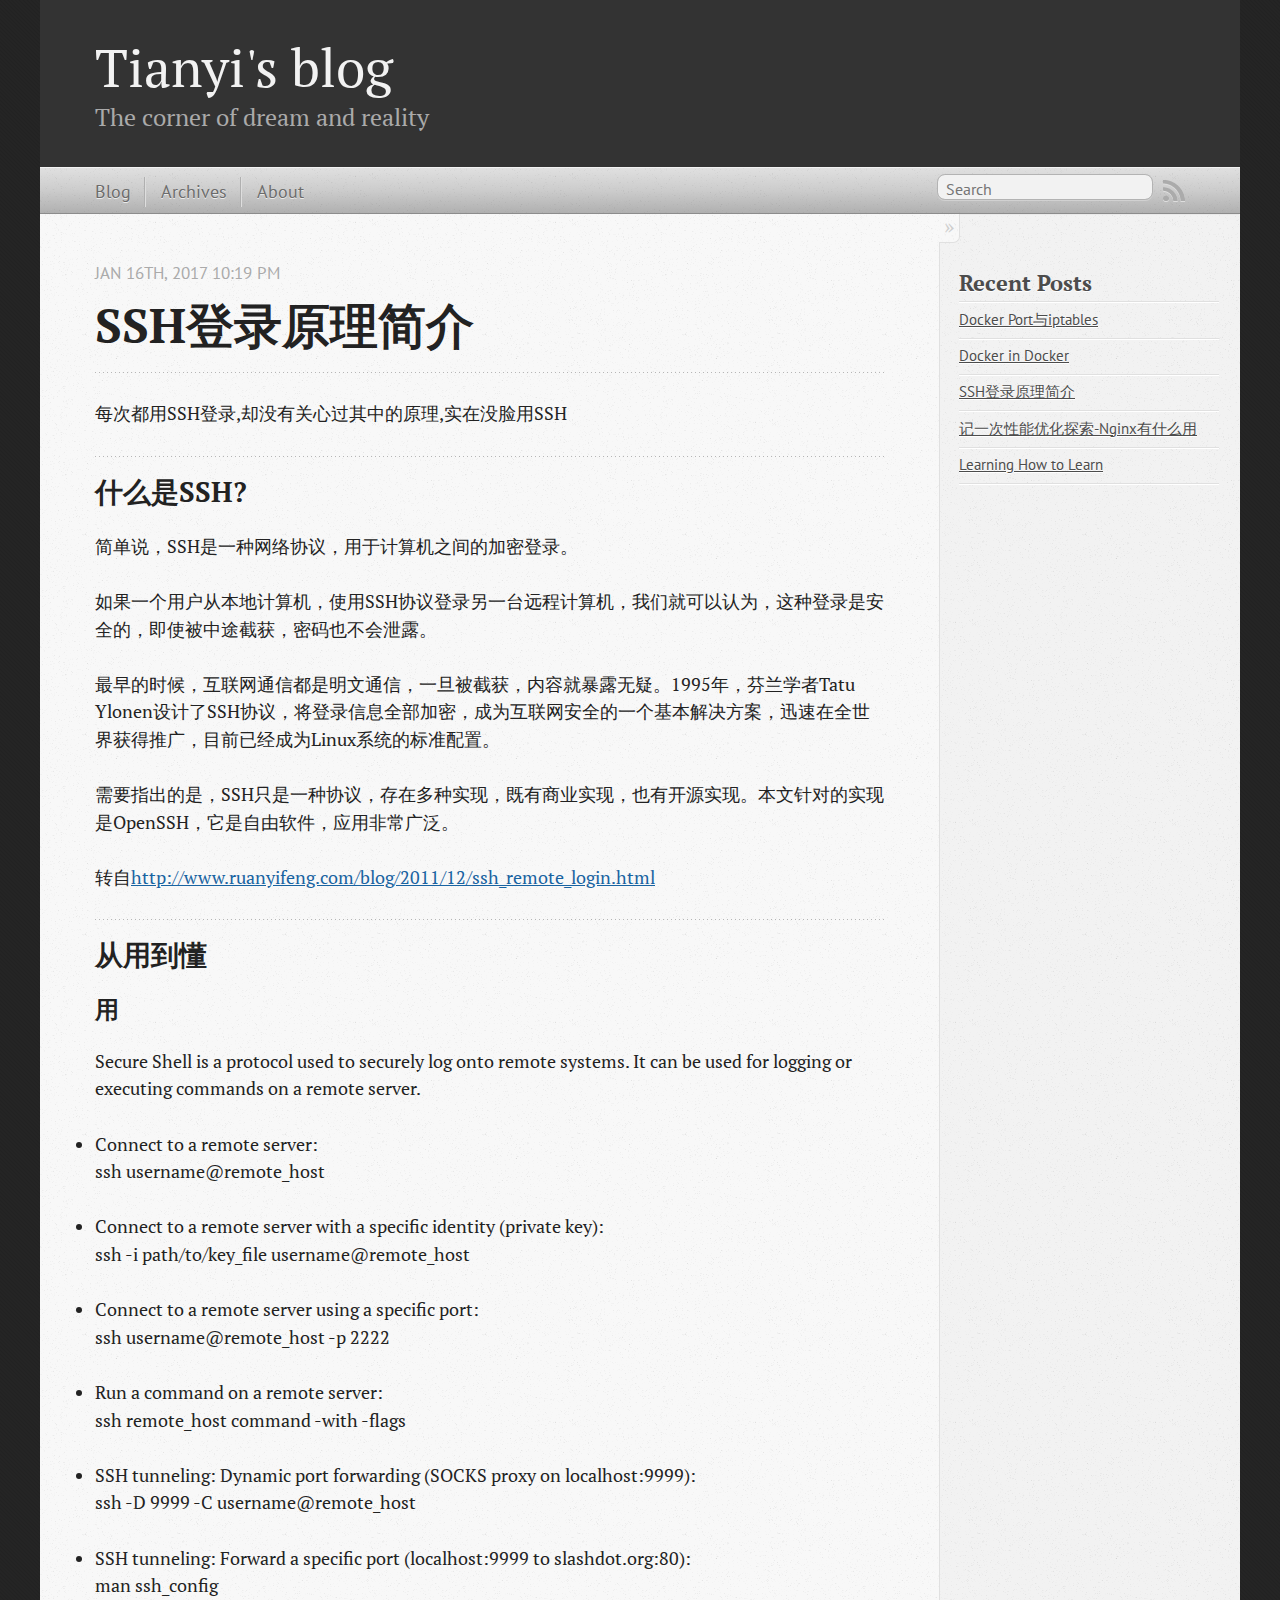
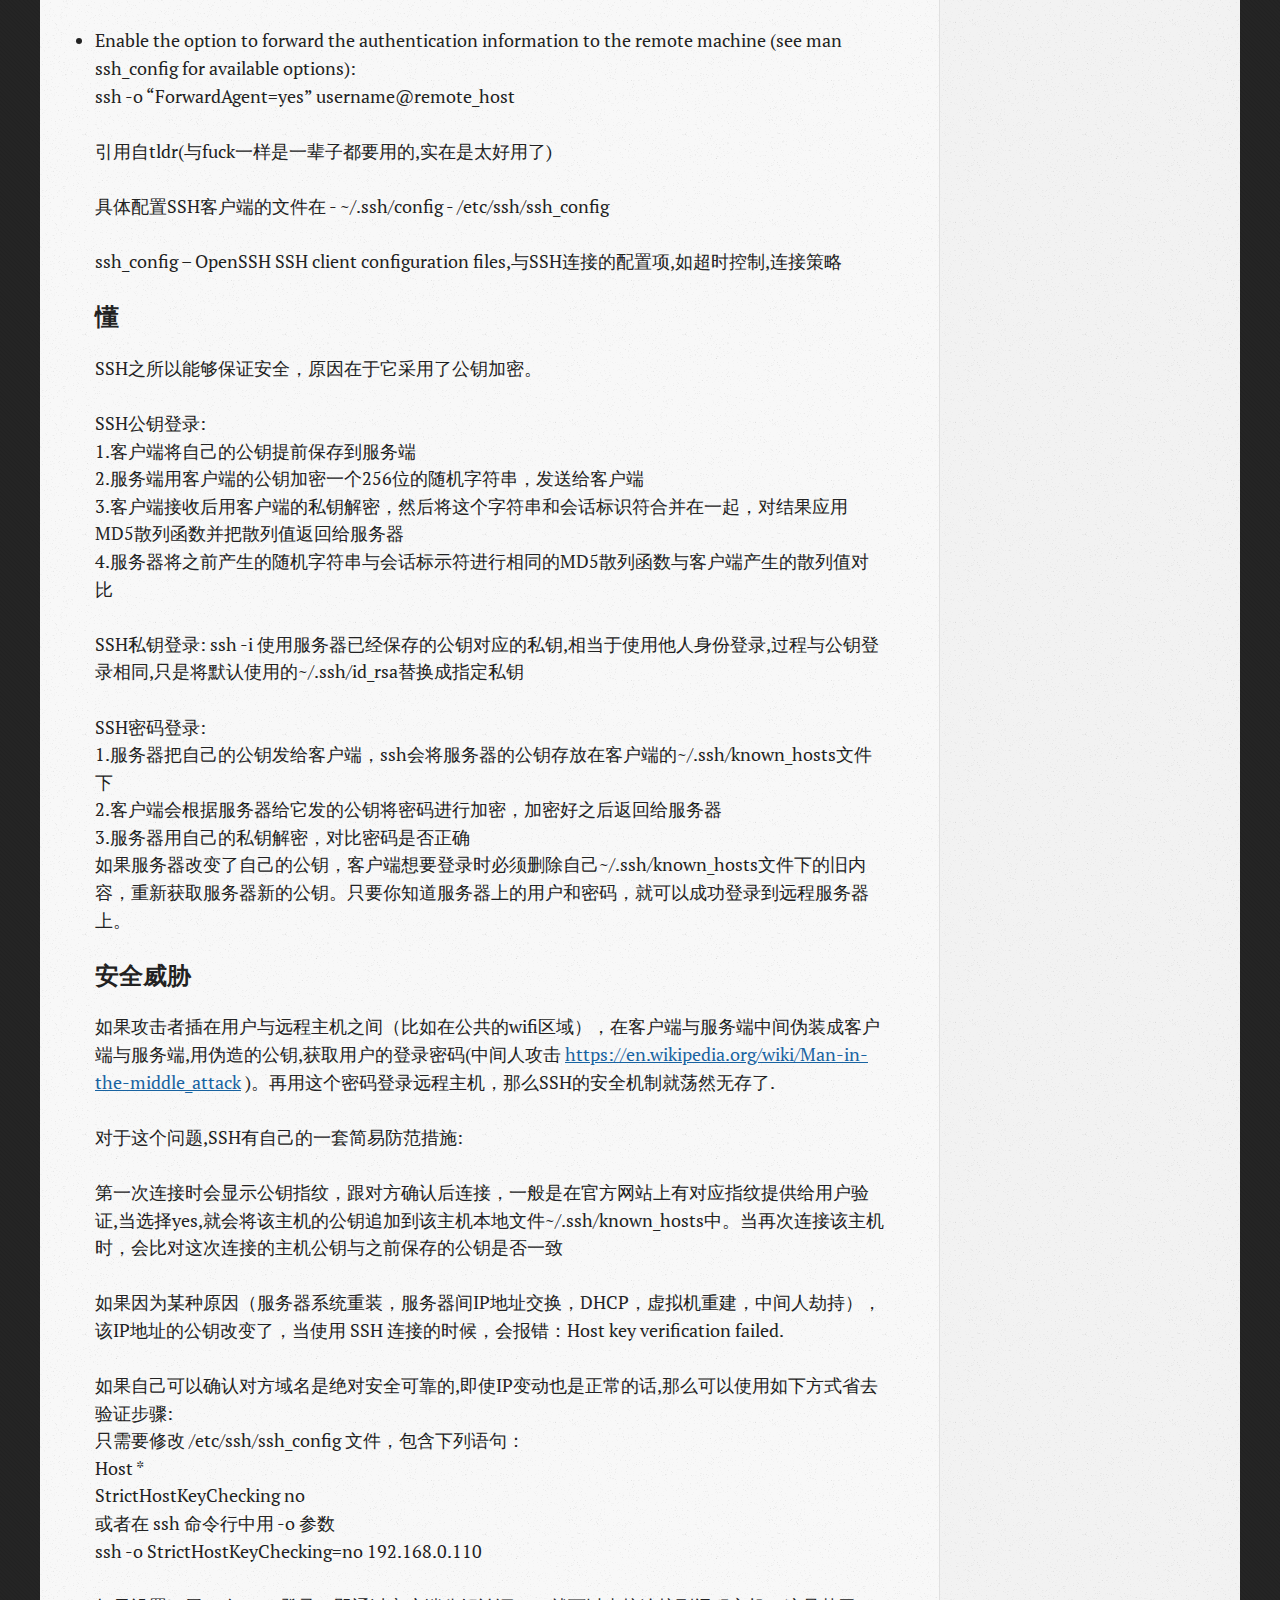
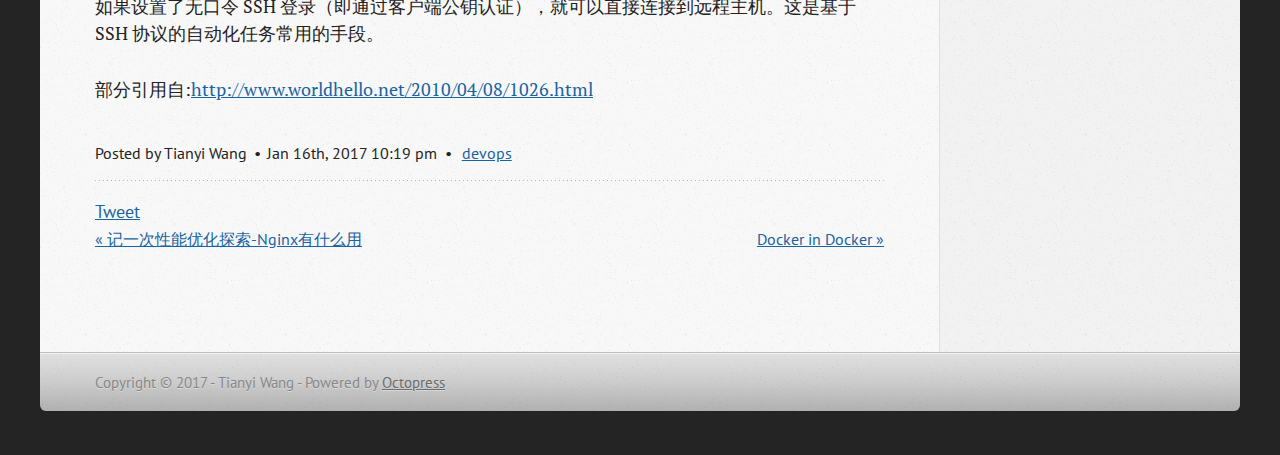
<file: blog/2017/01/16/sshdeng-lu-yuan-li-jian-jie/index.html>
<!DOCTYPE html>
<!--[if IEMobile 7 ]><html class="no-js iem7"><![endif]-->
<!--[if lt IE 9]><html class="no-js lte-ie8"><![endif]-->
<!--[if (gt IE 8)|(gt IEMobile 7)|!(IEMobile)|!(IE)]><!--><html class="no-js" lang="en"><!--<![endif]-->
<head>
  <meta charset="utf-8">
  <meta name="baidu-site-verification" content="n3OMBUhKs3" />
  <title>SSH登录原理简介 - Tianyi's blog</title>
  <meta name="author" content="Tianyi Wang">

  
  <meta name="description" content="每次都用SSH登录,却没有关心过其中的原理,实在没脸用SSH 什么是SSH? 简单说，SSH是一种网络协议，用于计算机之间的加密登录。 如果一个用户从本地计算机，使用SSH协议登录另一台远程计算机，我们就可以认为，这种登录是安全的，即使被中途截获，密码也不会泄露。 最早的时候， &hellip;">
  

  <!-- http://t.co/dKP3o1e -->
  <meta name="HandheldFriendly" content="True">
  <meta name="MobileOptimized" content="320">
  <meta name="viewport" content="width=device-width, initial-scale=1">

  
  <link rel="canonical" href="http://xbox1994.github.io/blog/2017/01/16/sshdeng-lu-yuan-li-jian-jie/">
  <link href="/favicon.png" rel="icon">
  <link href="/stylesheets/screen.css" media="screen, projection" rel="stylesheet" type="text/css">
  <link href="/atom.xml" rel="alternate" title="Tianyi's blog" type="application/atom+xml">
  <script src="/javascripts/modernizr-2.0.js"></script>
  <script src="//ajax.googleapis.com/ajax/libs/jquery/1.9.1/jquery.min.js"></script>
  <script>!window.jQuery && document.write(unescape('%3Cscript src="/javascripts/libs/jquery.min.js"%3E%3C/script%3E'))</script>
  <script src="/javascripts/octopress.js" type="text/javascript"></script>
  <!--Fonts from Google"s Web font directory at http://google.com/webfonts -->
<link href="//fonts.googleapis.com/css?family=PT+Serif:regular,italic,bold,bolditalic" rel="stylesheet" type="text/css">
<link href="//fonts.googleapis.com/css?family=PT+Sans:regular,italic,bold,bolditalic" rel="stylesheet" type="text/css">

  

</head>

<body   >
  <header role="banner"><hgroup>
  <h1><a href="/">Tianyi's blog</a></h1>
  
    <h2>The corner of dream and reality</h2>
  
</hgroup>

</header>
  <nav role="navigation"><ul class="subscription" data-subscription="rss">
  <li><a href="/atom.xml" rel="subscribe-rss" title="subscribe via RSS">RSS</a></li>
  
</ul>
  
<form action="https://www.google.com/search" method="get">
  <fieldset role="search">
    <input type="hidden" name="sitesearch" value="xbox1994.github.io">
    <input class="search" type="text" name="q" results="0" placeholder="Search"/>
  </fieldset>
</form>
  
<ul class="main-navigation">
  <li><a href="/">Blog</a></li>
  <li><a href="/blog/archives">Archives</a></li>
  <li><a href="/about">About</a></li>
</ul>

</nav>
  <div id="main">
    <div id="content">
      <div>
<article class="hentry" role="article">
  
  <header>
    
      <h1 class="entry-title">SSH登录原理简介</h1>
    
    
      <p class="meta">
        




<time class='entry-date' datetime='2017-01-16T22:19:46+08:00'><span class='date'><span class='date-month'>Jan</span> <span class='date-day'>16</span><span class='date-suffix'>th</span>, <span class='date-year'>2017</span></span> <span class='time'>10:19 pm</span></time>
        
      </p>
    
  </header>


<div class="entry-content"><p>每次都用SSH登录,却没有关心过其中的原理,实在没脸用SSH</p>

<!--more-->


<h2>什么是SSH?</h2>

<p>简单说，SSH是一种网络协议，用于计算机之间的加密登录。</p>

<p>如果一个用户从本地计算机，使用SSH协议登录另一台远程计算机，我们就可以认为，这种登录是安全的，即使被中途截获，密码也不会泄露。</p>

<p>最早的时候，互联网通信都是明文通信，一旦被截获，内容就暴露无疑。1995年，芬兰学者Tatu Ylonen设计了SSH协议，将登录信息全部加密，成为互联网安全的一个基本解决方案，迅速在全世界获得推广，目前已经成为Linux系统的标准配置。</p>

<p>需要指出的是，SSH只是一种协议，存在多种实现，既有商业实现，也有开源实现。本文针对的实现是OpenSSH，它是自由软件，应用非常广泛。</p>

<p>转自<a href="http://www.ruanyifeng.com/blog/2011/12/ssh_remote_login.html">http://www.ruanyifeng.com/blog/2011/12/ssh_remote_login.html</a></p>

<h2>从用到懂</h2>

<h3>用</h3>

<p>  Secure Shell is a protocol used to securely log onto remote systems.
  It can be used for logging or executing commands on a remote server.</p>

<ul>
<li><p>Connect to a remote server:<br/>
ssh username@remote_host</p></li>
<li><p>Connect to a remote server with a specific identity (private key):<br/>
ssh -i path/to/key_file username@remote_host</p></li>
<li><p>Connect to a remote server using a specific port:<br/>
ssh username@remote_host -p 2222</p></li>
<li><p>Run a command on a remote server:<br/>
ssh remote_host command -with -flags</p></li>
<li><p>SSH tunneling: Dynamic port forwarding (SOCKS proxy on localhost:9999):<br/>
ssh -D 9999 -C username@remote_host</p></li>
<li><p>SSH tunneling: Forward a specific port (localhost:9999 to slashdot.org:80):<br/>
man ssh_config</p></li>
<li><p>Enable the option to forward the authentication information to the remote machine (see man ssh_config for available options):<br/>
ssh -o &ldquo;ForwardAgent=yes&rdquo; username@remote_host</p></li>
</ul>


<p>引用自tldr(与fuck一样是一辈子都要用的,实在是太好用了)</p>

<p>具体配置SSH客户端的文件在
  - ~/.ssh/config
  - /etc/ssh/ssh_config</p>

<p>ssh_config &ndash; OpenSSH SSH client configuration files,与SSH连接的配置项,如超时控制,连接策略</p>

<h3>懂</h3>

<p>SSH之所以能够保证安全，原因在于它采用了公钥加密。</p>

<p>SSH公钥登录:<br/>
1.客户端将自己的公钥提前保存到服务端<br/>
2.服务端用客户端的公钥加密一个256位的随机字符串，发送给客户端<br/>
3.客户端接收后用客户端的私钥解密，然后将这个字符串和会话标识符合并在一起，对结果应用MD5散列函数并把散列值返回给服务器<br/>
4.服务器将之前产生的随机字符串与会话标示符进行相同的MD5散列函数与客户端产生的散列值对比</p>

<p>SSH私钥登录:
ssh -i 使用服务器已经保存的公钥对应的私钥,相当于使用他人身份登录,过程与公钥登录相同,只是将默认使用的~/.ssh/id_rsa替换成指定私钥</p>

<p>SSH密码登录:<br/>
1.服务器把自己的公钥发给客户端，ssh会将服务器的公钥存放在客户端的~/.ssh/known_hosts文件下<br/>
2.客户端会根据服务器给它发的公钥将密码进行加密，加密好之后返回给服务器<br/>
3.服务器用自己的私钥解密，对比密码是否正确<br/>
如果服务器改变了自己的公钥，客户端想要登录时必须删除自己~/.ssh/known_hosts文件下的旧内容，重新获取服务器新的公钥。只要你知道服务器上的用户和密码，就可以成功登录到远程服务器上。</p>

<h3>安全威胁</h3>

<p>如果攻击者插在用户与远程主机之间（比如在公共的wifi区域），在客户端与服务端中间伪装成客户端与服务端,用伪造的公钥,获取用户的登录密码(中间人攻击 <a href="https://en.wikipedia.org/wiki/Man-in-the-middle_attack">https://en.wikipedia.org/wiki/Man-in-the-middle_attack</a> )。再用这个密码登录远程主机，那么SSH的安全机制就荡然无存了.</p>

<p>对于这个问题,SSH有自己的一套简易防范措施:</p>

<p>第一次连接时会显示公钥指纹，跟对方确认后连接，一般是在官方网站上有对应指纹提供给用户验证,当选择yes,就会将该主机的公钥追加到该主机本地文件~/.ssh/known_hosts中。当再次连接该主机时，会比对这次连接的主机公钥与之前保存的公钥是否一致</p>

<p>如果因为某种原因（服务器系统重装，服务器间IP地址交换，DHCP，虚拟机重建，中间人劫持），该IP地址的公钥改变了，当使用 SSH 连接的时候，会报错：Host key verification failed.</p>

<p>如果自己可以确认对方域名是绝对安全可靠的,即使IP变动也是正常的话,那么可以使用如下方式省去验证步骤:<br/>
只需要修改 /etc/ssh/ssh_config 文件，包含下列语句：<br/>
Host *<br/>
 StrictHostKeyChecking no<br/>
或者在 ssh 命令行中用 -o 参数<br/>
ssh  -o StrictHostKeyChecking=no  192.168.0.110</p>

<p>如果设置了无口令 SSH 登录（即通过客户端公钥认证），就可以直接连接到远程主机。这是基于 SSH 协议的自动化任务常用的手段。</p>

<p>部分引用自:<a href="http://www.worldhello.net/2010/04/08/1026.html">http://www.worldhello.net/2010/04/08/1026.html</a></p>
</div>


  <footer>
    <p class="meta">
      
  

<span class="byline author vcard">Posted by <span class="fn">Tianyi Wang</span></span>

      




<time class='entry-date' datetime='2017-01-16T22:19:46+08:00'><span class='date'><span class='date-month'>Jan</span> <span class='date-day'>16</span><span class='date-suffix'>th</span>, <span class='date-year'>2017</span></span> <span class='time'>10:19 pm</span></time>
      

<span class="categories">
  
    <a class='category' href='/blog/categories/devops/'>devops</a>
  
</span>


    </p>
    
      <div class="sharing">
  
  <a href="//twitter.com/share" class="twitter-share-button" data-url="http://xbox1994.github.io/blog/2017/01/16/sshdeng-lu-yuan-li-jian-jie/" data-via="" data-counturl="http://xbox1994.github.io/blog/2017/01/16/sshdeng-lu-yuan-li-jian-jie/" >Tweet</a>
  
  
  
</div>

    
    <p class="meta">
      
        <a class="basic-alignment left" href="/blog/2017/01/08/mou-ci-you-hua-shi-jian-nginxshi-na-lai-gan-shi-yao-de/" title="Previous Post: 记一次性能优化探索-Nginx有什么用">&laquo; 记一次性能优化探索-Nginx有什么用</a>
      
      
        <a class="basic-alignment right" href="/blog/2017/01/29/docker-in-docker/" title="Next Post: Docker in Docker">Docker in Docker &raquo;</a>
      
    </p>
  </footer>
</article>

</div>

<aside class="sidebar">
  
    <section>
  <h1>Recent Posts</h1>
  <ul id="recent_posts">
    
      <li class="post">
        <a href="/blog/2017/02/04/docker-portyu-iptables/">Docker Port与iptables</a>
      </li>
    
      <li class="post">
        <a href="/blog/2017/01/29/docker-in-docker/">Docker in Docker</a>
      </li>
    
      <li class="post">
        <a href="/blog/2017/01/16/sshdeng-lu-yuan-li-jian-jie/">SSH登录原理简介</a>
      </li>
    
      <li class="post">
        <a href="/blog/2017/01/08/mou-ci-you-hua-shi-jian-nginxshi-na-lai-gan-shi-yao-de/">记一次性能优化探索-Nginx有什么用</a>
      </li>
    
      <li class="post">
        <a href="/blog/2016/12/31/learning-how-to-learn/">Learning How to Learn</a>
      </li>
    
  </ul>
</section>





  
</aside>


    </div>
  </div>
  <footer role="contentinfo"><p>
  Copyright &copy; 2017 - Tianyi Wang -
  <span class="credit">Powered by <a href="http://octopress.org">Octopress</a></span>
</p>

</footer>
  







  <script type="text/javascript">
    (function(){
      var twitterWidgets = document.createElement('script');
      twitterWidgets.type = 'text/javascript';
      twitterWidgets.async = true;
      twitterWidgets.src = '//platform.twitter.com/widgets.js';
      document.getElementsByTagName('head')[0].appendChild(twitterWidgets);
    })();
  </script>





</body>
</html>
</file>
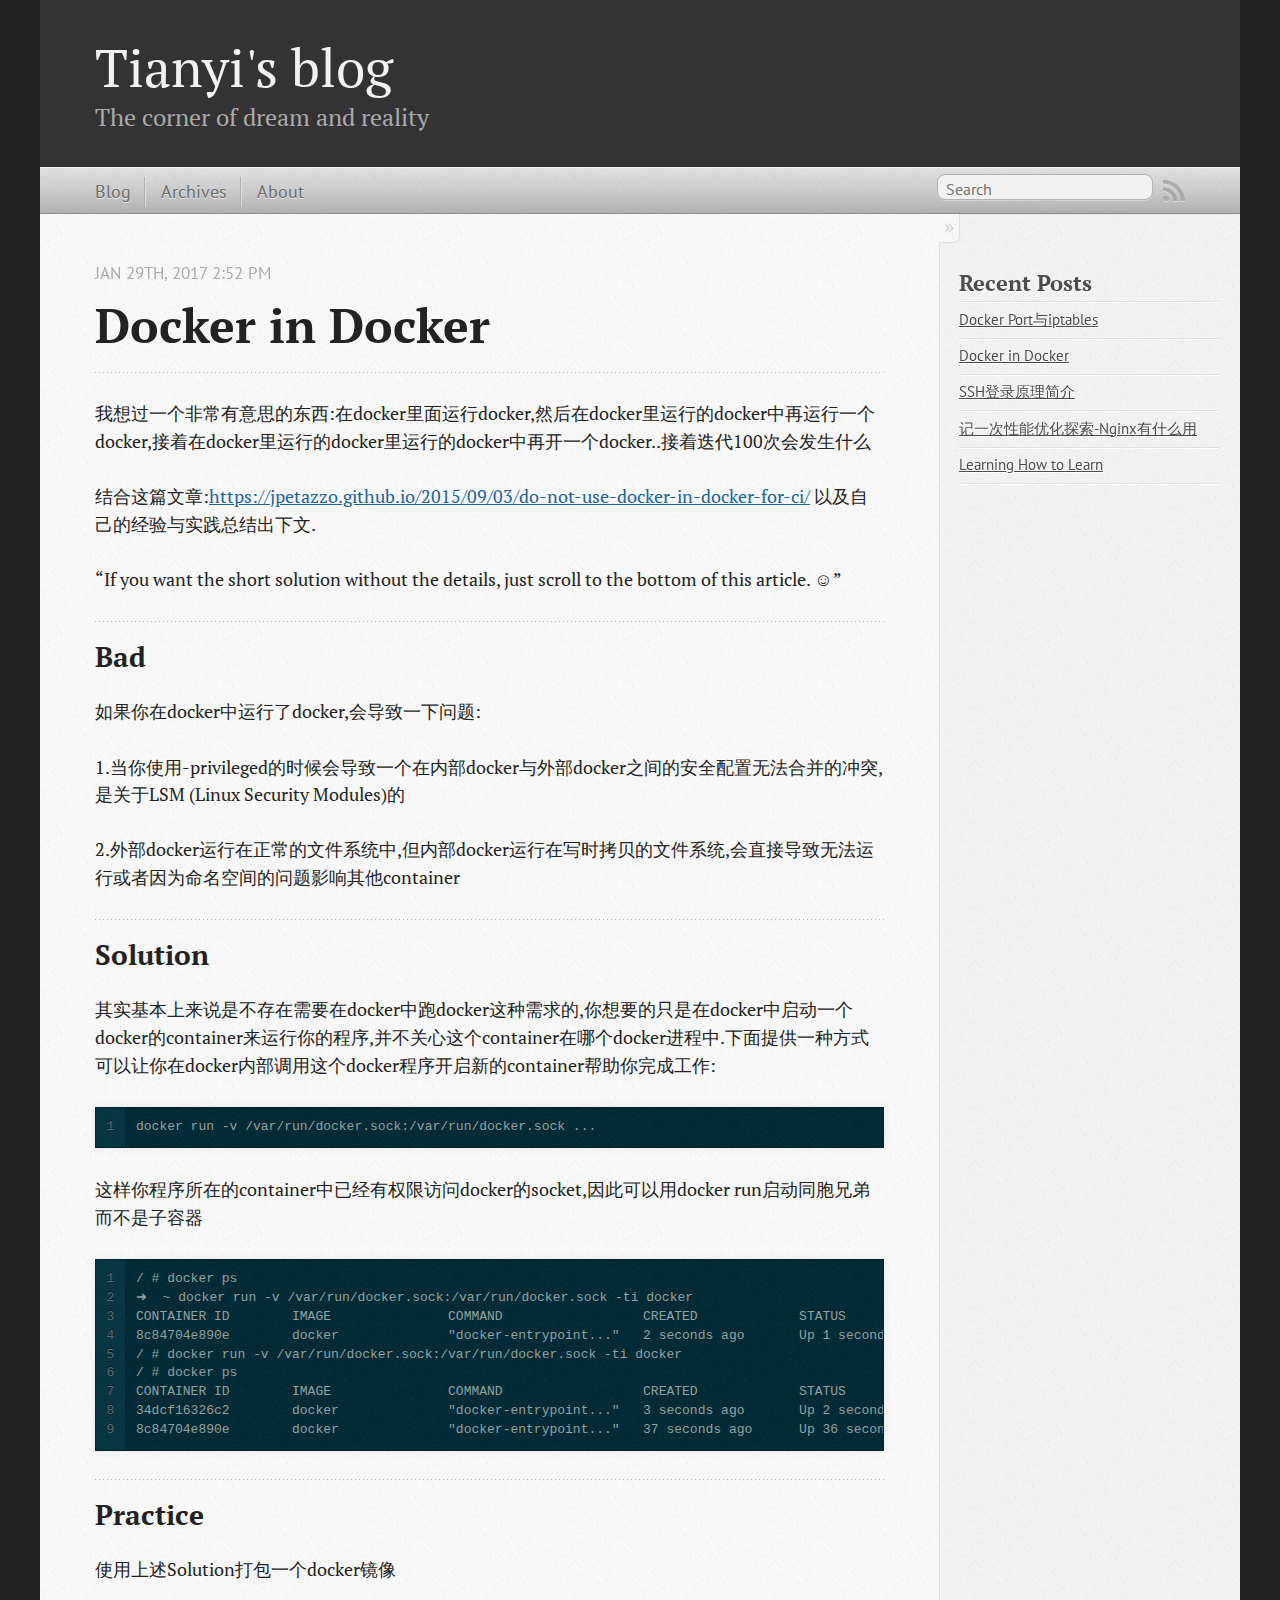
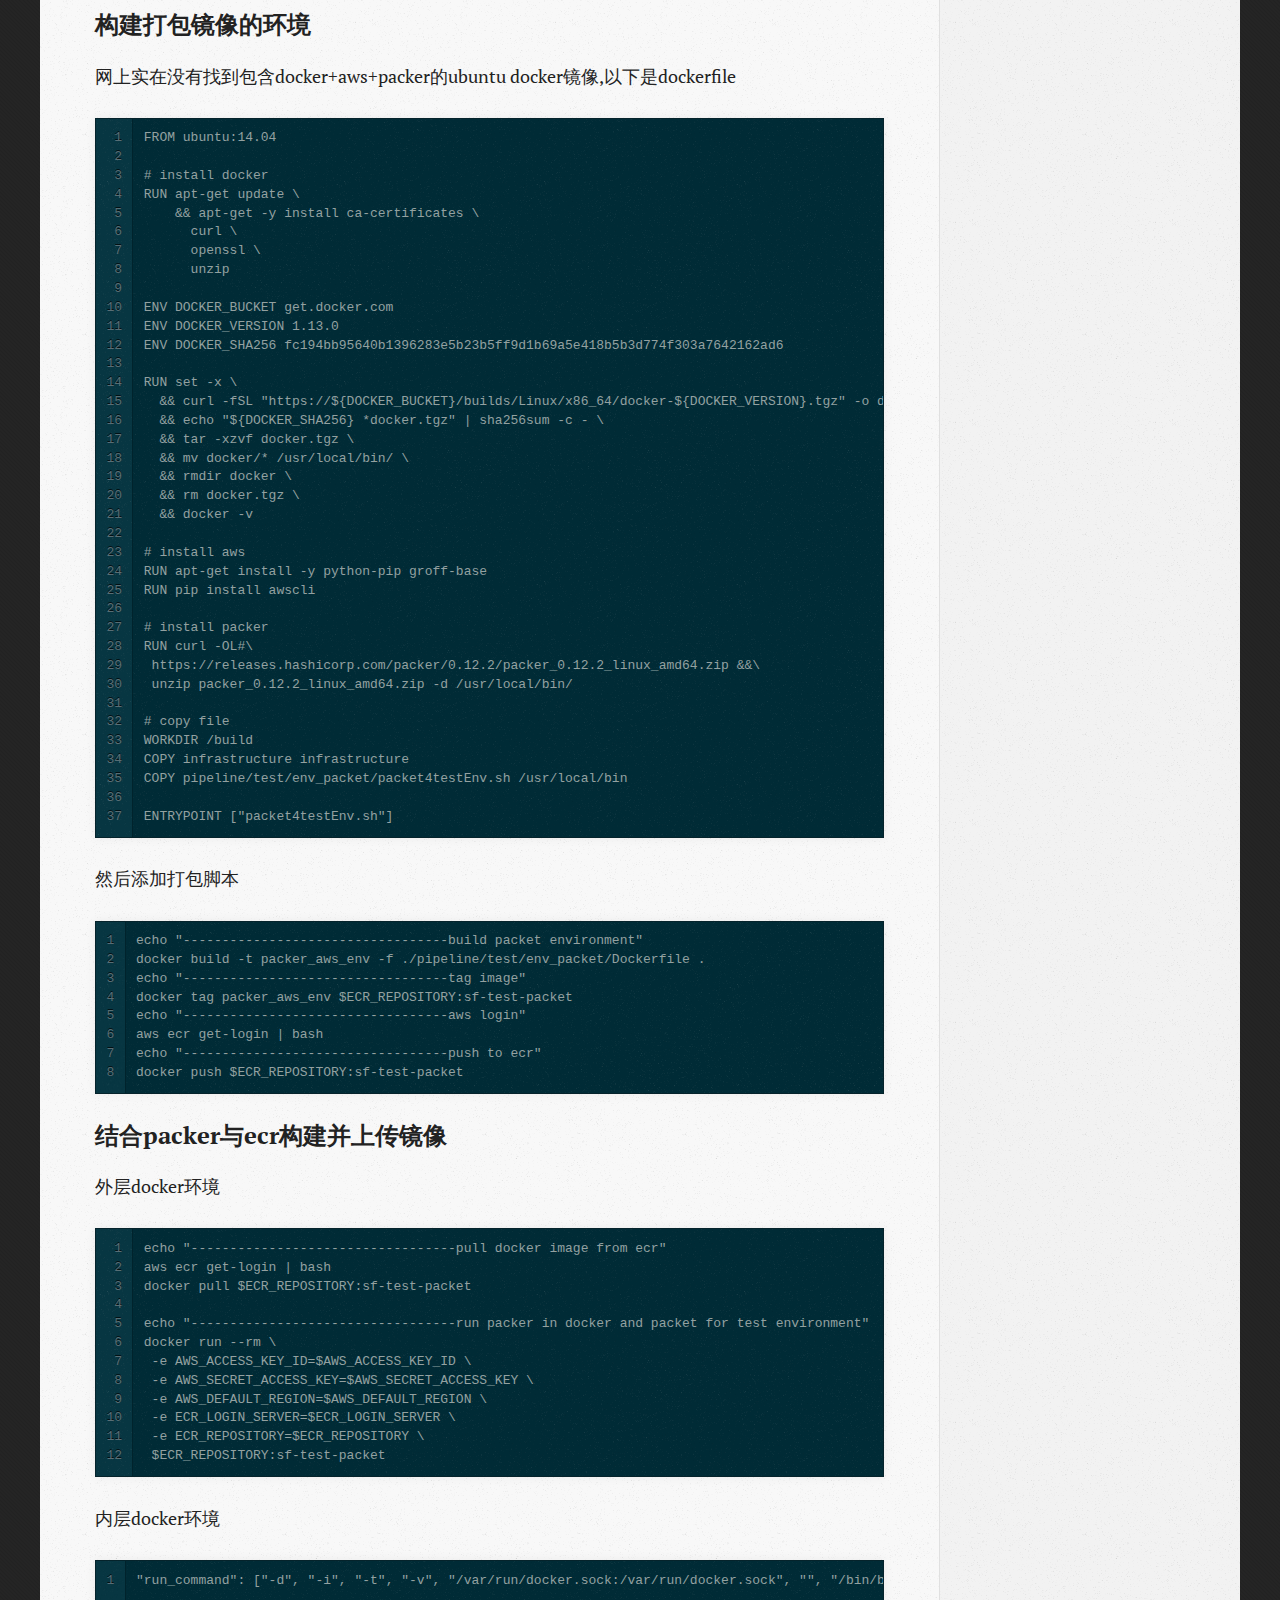
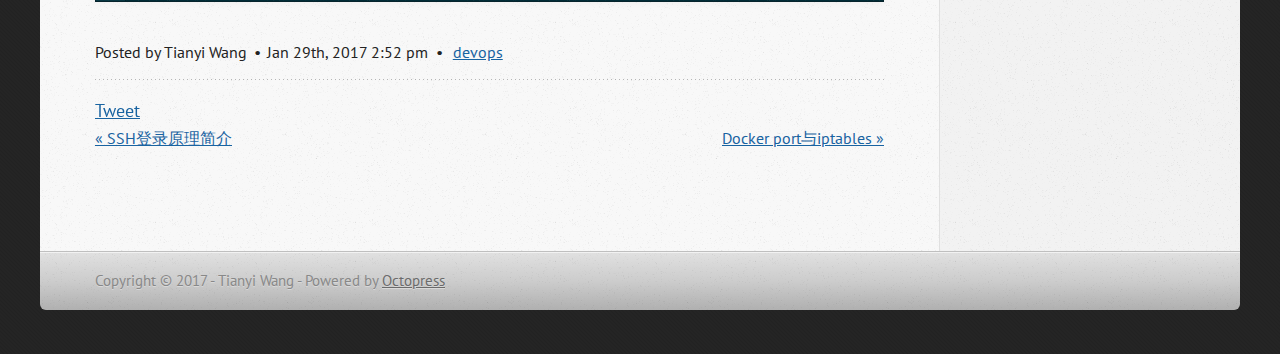
<file: blog/2017/01/29/docker-in-docker/index.html>
<!DOCTYPE html>
<!--[if IEMobile 7 ]><html class="no-js iem7"><![endif]-->
<!--[if lt IE 9]><html class="no-js lte-ie8"><![endif]-->
<!--[if (gt IE 8)|(gt IEMobile 7)|!(IEMobile)|!(IE)]><!--><html class="no-js" lang="en"><!--<![endif]-->
<head>
  <meta charset="utf-8">
  <meta name="baidu-site-verification" content="n3OMBUhKs3" />
  <title>Docker in Docker - Tianyi's blog</title>
  <meta name="author" content="Tianyi Wang">

  
  <meta name="description" content="我想过一个非常有意思的东西:在docker里面运行docker,然后在docker里运行的docker中再运行一个docker,接着在docker里运行的docker里运行的docker中再开一个docker..接着迭代100次会发生什么 结合这篇文章:https://jpetazzo. &hellip;">
  

  <!-- http://t.co/dKP3o1e -->
  <meta name="HandheldFriendly" content="True">
  <meta name="MobileOptimized" content="320">
  <meta name="viewport" content="width=device-width, initial-scale=1">

  
  <link rel="canonical" href="http://xbox1994.github.io/blog/2017/01/29/docker-in-docker/">
  <link href="/favicon.png" rel="icon">
  <link href="/stylesheets/screen.css" media="screen, projection" rel="stylesheet" type="text/css">
  <link href="/atom.xml" rel="alternate" title="Tianyi's blog" type="application/atom+xml">
  <script src="/javascripts/modernizr-2.0.js"></script>
  <script src="//ajax.googleapis.com/ajax/libs/jquery/1.9.1/jquery.min.js"></script>
  <script>!window.jQuery && document.write(unescape('%3Cscript src="/javascripts/libs/jquery.min.js"%3E%3C/script%3E'))</script>
  <script src="/javascripts/octopress.js" type="text/javascript"></script>
  <!--Fonts from Google"s Web font directory at http://google.com/webfonts -->
<link href="//fonts.googleapis.com/css?family=PT+Serif:regular,italic,bold,bolditalic" rel="stylesheet" type="text/css">
<link href="//fonts.googleapis.com/css?family=PT+Sans:regular,italic,bold,bolditalic" rel="stylesheet" type="text/css">

  

</head>

<body   >
  <header role="banner"><hgroup>
  <h1><a href="/">Tianyi's blog</a></h1>
  
    <h2>The corner of dream and reality</h2>
  
</hgroup>

</header>
  <nav role="navigation"><ul class="subscription" data-subscription="rss">
  <li><a href="/atom.xml" rel="subscribe-rss" title="subscribe via RSS">RSS</a></li>
  
</ul>
  
<form action="https://www.google.com/search" method="get">
  <fieldset role="search">
    <input type="hidden" name="sitesearch" value="xbox1994.github.io">
    <input class="search" type="text" name="q" results="0" placeholder="Search"/>
  </fieldset>
</form>
  
<ul class="main-navigation">
  <li><a href="/">Blog</a></li>
  <li><a href="/blog/archives">Archives</a></li>
  <li><a href="/about">About</a></li>
</ul>

</nav>
  <div id="main">
    <div id="content">
      <div>
<article class="hentry" role="article">
  
  <header>
    
      <h1 class="entry-title">Docker in Docker</h1>
    
    
      <p class="meta">
        




<time class='entry-date' datetime='2017-01-29T14:52:48+08:00'><span class='date'><span class='date-month'>Jan</span> <span class='date-day'>29</span><span class='date-suffix'>th</span>, <span class='date-year'>2017</span></span> <span class='time'>2:52 pm</span></time>
        
      </p>
    
  </header>


<div class="entry-content"><p>我想过一个非常有意思的东西:在docker里面运行docker,然后在docker里运行的docker中再运行一个docker,接着在docker里运行的docker里运行的docker中再开一个docker..接着迭代100次会发生什么</p>

<!--more-->


<p>结合这篇文章:<a href="https://jpetazzo.github.io/2015/09/03/do-not-use-docker-in-docker-for-ci/">https://jpetazzo.github.io/2015/09/03/do-not-use-docker-in-docker-for-ci/</a>
以及自己的经验与实践总结出下文.</p>

<p>&ldquo;If you want the short solution without the details, just scroll to the bottom of this article. ☺&rdquo;</p>

<h2>Bad</h2>

<p>如果你在docker中运行了docker,会导致一下问题:</p>

<p>1.当你使用-privileged的时候会导致一个在内部docker与外部docker之间的安全配置无法合并的冲突,是关于LSM (Linux Security Modules)的</p>

<p>2.外部docker运行在正常的文件系统中,但内部docker运行在写时拷贝的文件系统,会直接导致无法运行或者因为命名空间的问题影响其他container</p>

<h2>Solution</h2>

<p>其实基本上来说是不存在需要在docker中跑docker这种需求的,你想要的只是在docker中启动一个docker的container来运行你的程序,并不关心这个container在哪个docker进程中.下面提供一种方式可以让你在docker内部调用这个docker程序开启新的container帮助你完成工作:</p>

<figure class='code'><div class="highlight"><table><tr><td class="gutter"><pre class="line-numbers"><span class='line-number'>1</span>
</pre></td><td class='code'><pre><code class=''><span class='line'>docker run -v /var/run/docker.sock:/var/run/docker.sock ...</span></code></pre></td></tr></table></div></figure>


<p>这样你程序所在的container中已经有权限访问docker的socket,因此可以用docker run启动同胞兄弟而不是子容器</p>

<figure class='code'><div class="highlight"><table><tr><td class="gutter"><pre class="line-numbers"><span class='line-number'>1</span>
<span class='line-number'>2</span>
<span class='line-number'>3</span>
<span class='line-number'>4</span>
<span class='line-number'>5</span>
<span class='line-number'>6</span>
<span class='line-number'>7</span>
<span class='line-number'>8</span>
<span class='line-number'>9</span>
</pre></td><td class='code'><pre><code class=''><span class='line'>/ # docker ps
</span><span class='line'>➜  ~ docker run -v /var/run/docker.sock:/var/run/docker.sock -ti docker
</span><span class='line'>CONTAINER ID        IMAGE               COMMAND                  CREATED             STATUS              PORTS               NAMES
</span><span class='line'>8c84704e890e        docker              "docker-entrypoint..."   2 seconds ago       Up 1 second                             brave_lichterman
</span><span class='line'>/ # docker run -v /var/run/docker.sock:/var/run/docker.sock -ti docker
</span><span class='line'>/ # docker ps
</span><span class='line'>CONTAINER ID        IMAGE               COMMAND                  CREATED             STATUS              PORTS               NAMES
</span><span class='line'>34dcf16326c2        docker              "docker-entrypoint..."   3 seconds ago       Up 2 seconds                            inspiring_mcnulty
</span><span class='line'>8c84704e890e        docker              "docker-entrypoint..."   37 seconds ago      Up 36 seconds                           brave_lichterman</span></code></pre></td></tr></table></div></figure>


<h2>Practice</h2>

<p>使用上述Solution打包一个docker镜像</p>

<h3>构建打包镜像的环境</h3>

<p>网上实在没有找到包含docker+aws+packer的ubuntu docker镜像,以下是dockerfile</p>

<figure class='code'><div class="highlight"><table><tr><td class="gutter"><pre class="line-numbers"><span class='line-number'>1</span>
<span class='line-number'>2</span>
<span class='line-number'>3</span>
<span class='line-number'>4</span>
<span class='line-number'>5</span>
<span class='line-number'>6</span>
<span class='line-number'>7</span>
<span class='line-number'>8</span>
<span class='line-number'>9</span>
<span class='line-number'>10</span>
<span class='line-number'>11</span>
<span class='line-number'>12</span>
<span class='line-number'>13</span>
<span class='line-number'>14</span>
<span class='line-number'>15</span>
<span class='line-number'>16</span>
<span class='line-number'>17</span>
<span class='line-number'>18</span>
<span class='line-number'>19</span>
<span class='line-number'>20</span>
<span class='line-number'>21</span>
<span class='line-number'>22</span>
<span class='line-number'>23</span>
<span class='line-number'>24</span>
<span class='line-number'>25</span>
<span class='line-number'>26</span>
<span class='line-number'>27</span>
<span class='line-number'>28</span>
<span class='line-number'>29</span>
<span class='line-number'>30</span>
<span class='line-number'>31</span>
<span class='line-number'>32</span>
<span class='line-number'>33</span>
<span class='line-number'>34</span>
<span class='line-number'>35</span>
<span class='line-number'>36</span>
<span class='line-number'>37</span>
</pre></td><td class='code'><pre><code class=''><span class='line'>FROM ubuntu:14.04
</span><span class='line'>
</span><span class='line'># install docker
</span><span class='line'>RUN apt-get update \
</span><span class='line'>    && apt-get -y install ca-certificates \
</span><span class='line'>      curl \
</span><span class='line'>      openssl \
</span><span class='line'>      unzip
</span><span class='line'>
</span><span class='line'>ENV DOCKER_BUCKET get.docker.com
</span><span class='line'>ENV DOCKER_VERSION 1.13.0
</span><span class='line'>ENV DOCKER_SHA256 fc194bb95640b1396283e5b23b5ff9d1b69a5e418b5b3d774f303a7642162ad6
</span><span class='line'>
</span><span class='line'>RUN set -x \
</span><span class='line'>  && curl -fSL "https://${DOCKER_BUCKET}/builds/Linux/x86_64/docker-${DOCKER_VERSION}.tgz" -o docker.tgz \
</span><span class='line'>  && echo "${DOCKER_SHA256} *docker.tgz" | sha256sum -c - \
</span><span class='line'>  && tar -xzvf docker.tgz \
</span><span class='line'>  && mv docker/* /usr/local/bin/ \
</span><span class='line'>  && rmdir docker \
</span><span class='line'>  && rm docker.tgz \
</span><span class='line'>  && docker -v
</span><span class='line'>
</span><span class='line'># install aws
</span><span class='line'>RUN apt-get install -y python-pip groff-base
</span><span class='line'>RUN pip install awscli
</span><span class='line'>
</span><span class='line'># install packer
</span><span class='line'>RUN curl -OL#\
</span><span class='line'> https://releases.hashicorp.com/packer/0.12.2/packer_0.12.2_linux_amd64.zip &&\
</span><span class='line'> unzip packer_0.12.2_linux_amd64.zip -d /usr/local/bin/
</span><span class='line'>
</span><span class='line'># copy file
</span><span class='line'>WORKDIR /build
</span><span class='line'>COPY infrastructure infrastructure
</span><span class='line'>COPY pipeline/test/env_packet/packet4testEnv.sh /usr/local/bin
</span><span class='line'>
</span><span class='line'>ENTRYPOINT ["packet4testEnv.sh"]</span></code></pre></td></tr></table></div></figure>


<p>然后添加打包脚本</p>

<figure class='code'><div class="highlight"><table><tr><td class="gutter"><pre class="line-numbers"><span class='line-number'>1</span>
<span class='line-number'>2</span>
<span class='line-number'>3</span>
<span class='line-number'>4</span>
<span class='line-number'>5</span>
<span class='line-number'>6</span>
<span class='line-number'>7</span>
<span class='line-number'>8</span>
</pre></td><td class='code'><pre><code class=''><span class='line'>echo "----------------------------------build packet environment"
</span><span class='line'>docker build -t packer_aws_env -f ./pipeline/test/env_packet/Dockerfile .
</span><span class='line'>echo "----------------------------------tag image"
</span><span class='line'>docker tag packer_aws_env $ECR_REPOSITORY:sf-test-packet
</span><span class='line'>echo "----------------------------------aws login"
</span><span class='line'>aws ecr get-login | bash
</span><span class='line'>echo "----------------------------------push to ecr"
</span><span class='line'>docker push $ECR_REPOSITORY:sf-test-packet</span></code></pre></td></tr></table></div></figure>


<h3>结合packer与ecr构建并上传镜像</h3>

<p>外层docker环境</p>

<figure class='code'><div class="highlight"><table><tr><td class="gutter"><pre class="line-numbers"><span class='line-number'>1</span>
<span class='line-number'>2</span>
<span class='line-number'>3</span>
<span class='line-number'>4</span>
<span class='line-number'>5</span>
<span class='line-number'>6</span>
<span class='line-number'>7</span>
<span class='line-number'>8</span>
<span class='line-number'>9</span>
<span class='line-number'>10</span>
<span class='line-number'>11</span>
<span class='line-number'>12</span>
</pre></td><td class='code'><pre><code class=''><span class='line'>echo "----------------------------------pull docker image from ecr"
</span><span class='line'>aws ecr get-login | bash
</span><span class='line'>docker pull $ECR_REPOSITORY:sf-test-packet
</span><span class='line'>
</span><span class='line'>echo "----------------------------------run packer in docker and packet for test environment"
</span><span class='line'>docker run --rm \
</span><span class='line'> -e AWS_ACCESS_KEY_ID=$AWS_ACCESS_KEY_ID \
</span><span class='line'> -e AWS_SECRET_ACCESS_KEY=$AWS_SECRET_ACCESS_KEY \
</span><span class='line'> -e AWS_DEFAULT_REGION=$AWS_DEFAULT_REGION \
</span><span class='line'> -e ECR_LOGIN_SERVER=$ECR_LOGIN_SERVER \
</span><span class='line'> -e ECR_REPOSITORY=$ECR_REPOSITORY \
</span><span class='line'> $ECR_REPOSITORY:sf-test-packet
</span></code></pre></td></tr></table></div></figure>


<p>内层docker环境</p>

<figure class='code'><div class="highlight"><table><tr><td class="gutter"><pre class="line-numbers"><span class='line-number'>1</span>
</pre></td><td class='code'><pre><code class=''><span class='line'>"run_command": ["-d", "-i", "-t", "-v", "/var/run/docker.sock:/var/run/docker.sock", "", "/bin/bash"]</span></code></pre></td></tr></table></div></figure>

</div>


  <footer>
    <p class="meta">
      
  

<span class="byline author vcard">Posted by <span class="fn">Tianyi Wang</span></span>

      




<time class='entry-date' datetime='2017-01-29T14:52:48+08:00'><span class='date'><span class='date-month'>Jan</span> <span class='date-day'>29</span><span class='date-suffix'>th</span>, <span class='date-year'>2017</span></span> <span class='time'>2:52 pm</span></time>
      

<span class="categories">
  
    <a class='category' href='/blog/categories/devops/'>devops</a>
  
</span>


    </p>
    
      <div class="sharing">
  
  <a href="//twitter.com/share" class="twitter-share-button" data-url="http://xbox1994.github.io/blog/2017/01/29/docker-in-docker/" data-via="" data-counturl="http://xbox1994.github.io/blog/2017/01/29/docker-in-docker/" >Tweet</a>
  
  
  
</div>

    
    <p class="meta">
      
        <a class="basic-alignment left" href="/blog/2017/01/16/sshdeng-lu-yuan-li-jian-jie/" title="Previous Post: SSH登录原理简介">&laquo; SSH登录原理简介</a>
      
      
        <a class="basic-alignment right" href="/blog/2017/02/04/docker-portyu-iptables/" title="Next Post: Docker port与iptables">Docker port与iptables &raquo;</a>
      
    </p>
  </footer>
</article>

</div>

<aside class="sidebar">
  
    <section>
  <h1>Recent Posts</h1>
  <ul id="recent_posts">
    
      <li class="post">
        <a href="/blog/2017/02/04/docker-portyu-iptables/">Docker Port与iptables</a>
      </li>
    
      <li class="post">
        <a href="/blog/2017/01/29/docker-in-docker/">Docker in Docker</a>
      </li>
    
      <li class="post">
        <a href="/blog/2017/01/16/sshdeng-lu-yuan-li-jian-jie/">SSH登录原理简介</a>
      </li>
    
      <li class="post">
        <a href="/blog/2017/01/08/mou-ci-you-hua-shi-jian-nginxshi-na-lai-gan-shi-yao-de/">记一次性能优化探索-Nginx有什么用</a>
      </li>
    
      <li class="post">
        <a href="/blog/2016/12/31/learning-how-to-learn/">Learning How to Learn</a>
      </li>
    
  </ul>
</section>





  
</aside>


    </div>
  </div>
  <footer role="contentinfo"><p>
  Copyright &copy; 2017 - Tianyi Wang -
  <span class="credit">Powered by <a href="http://octopress.org">Octopress</a></span>
</p>

</footer>
  







  <script type="text/javascript">
    (function(){
      var twitterWidgets = document.createElement('script');
      twitterWidgets.type = 'text/javascript';
      twitterWidgets.async = true;
      twitterWidgets.src = '//platform.twitter.com/widgets.js';
      document.getElementsByTagName('head')[0].appendChild(twitterWidgets);
    })();
  </script>





</body>
</html>
</file>
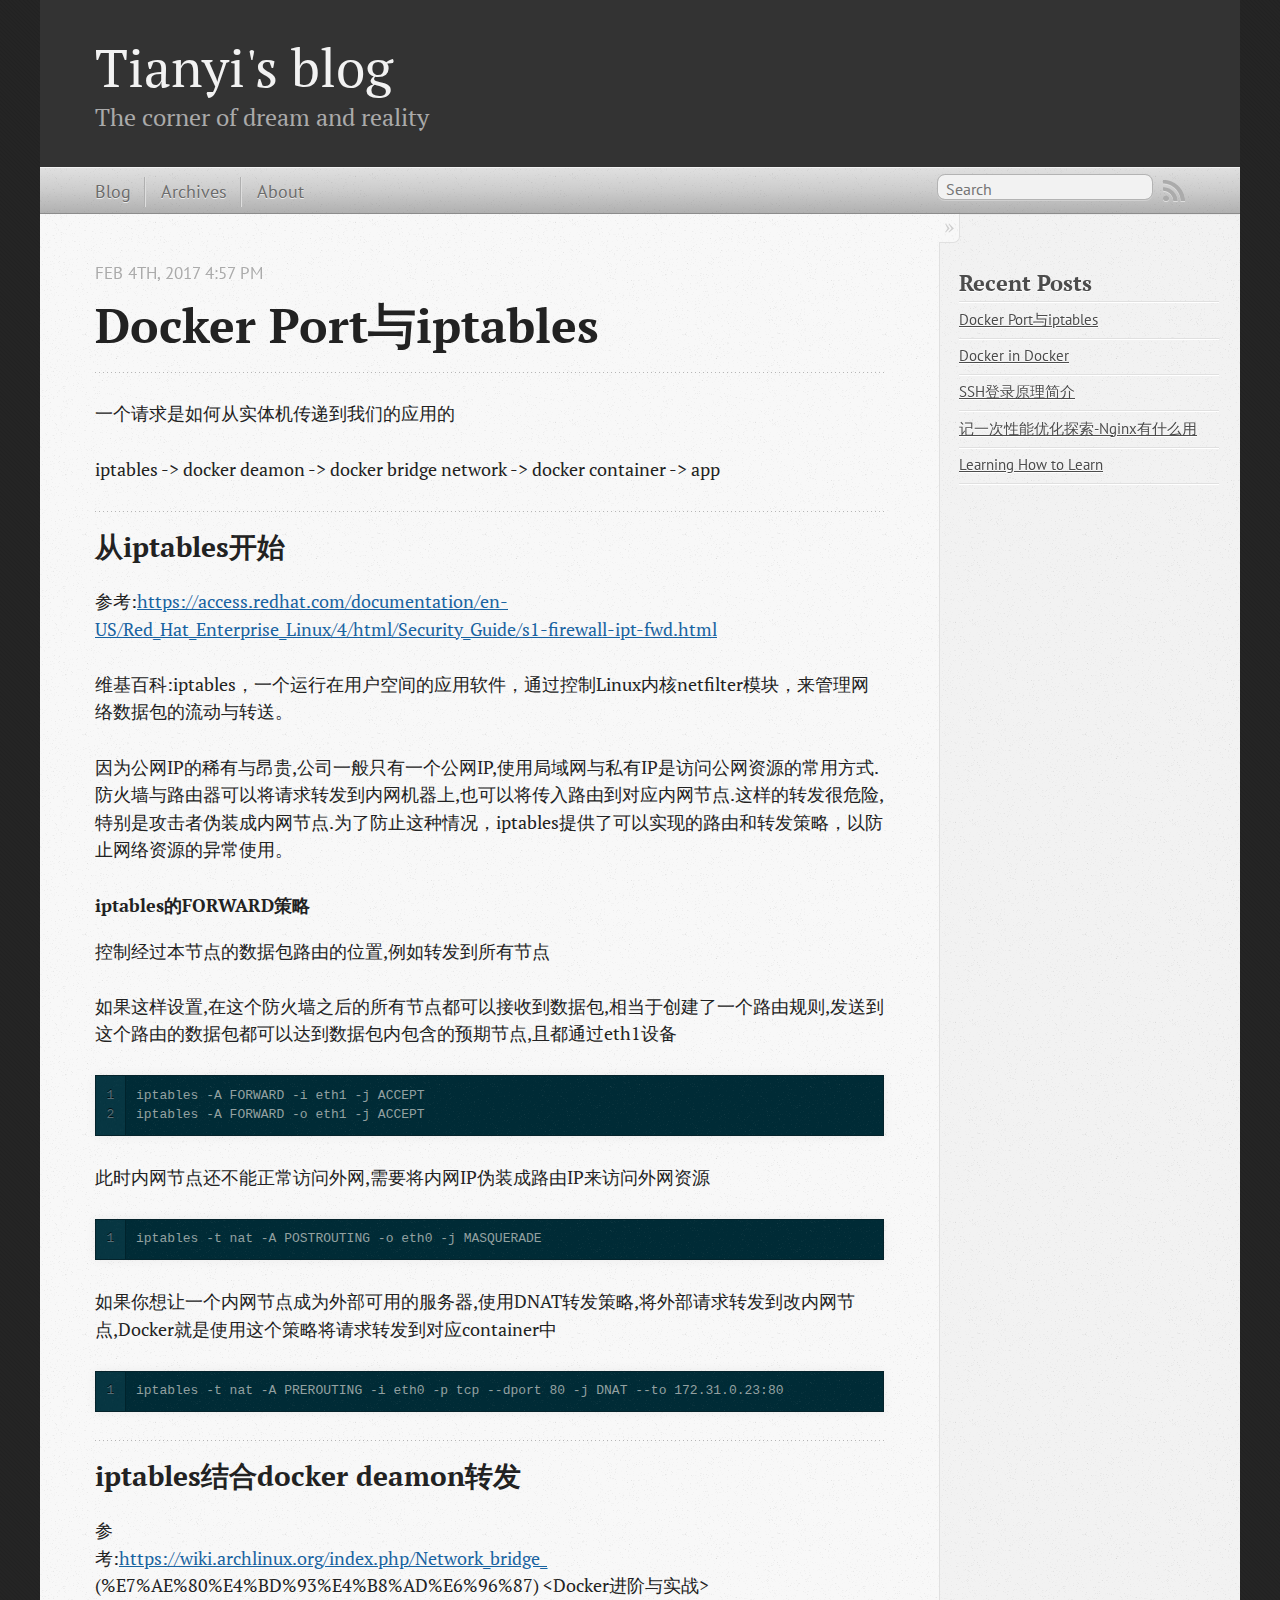
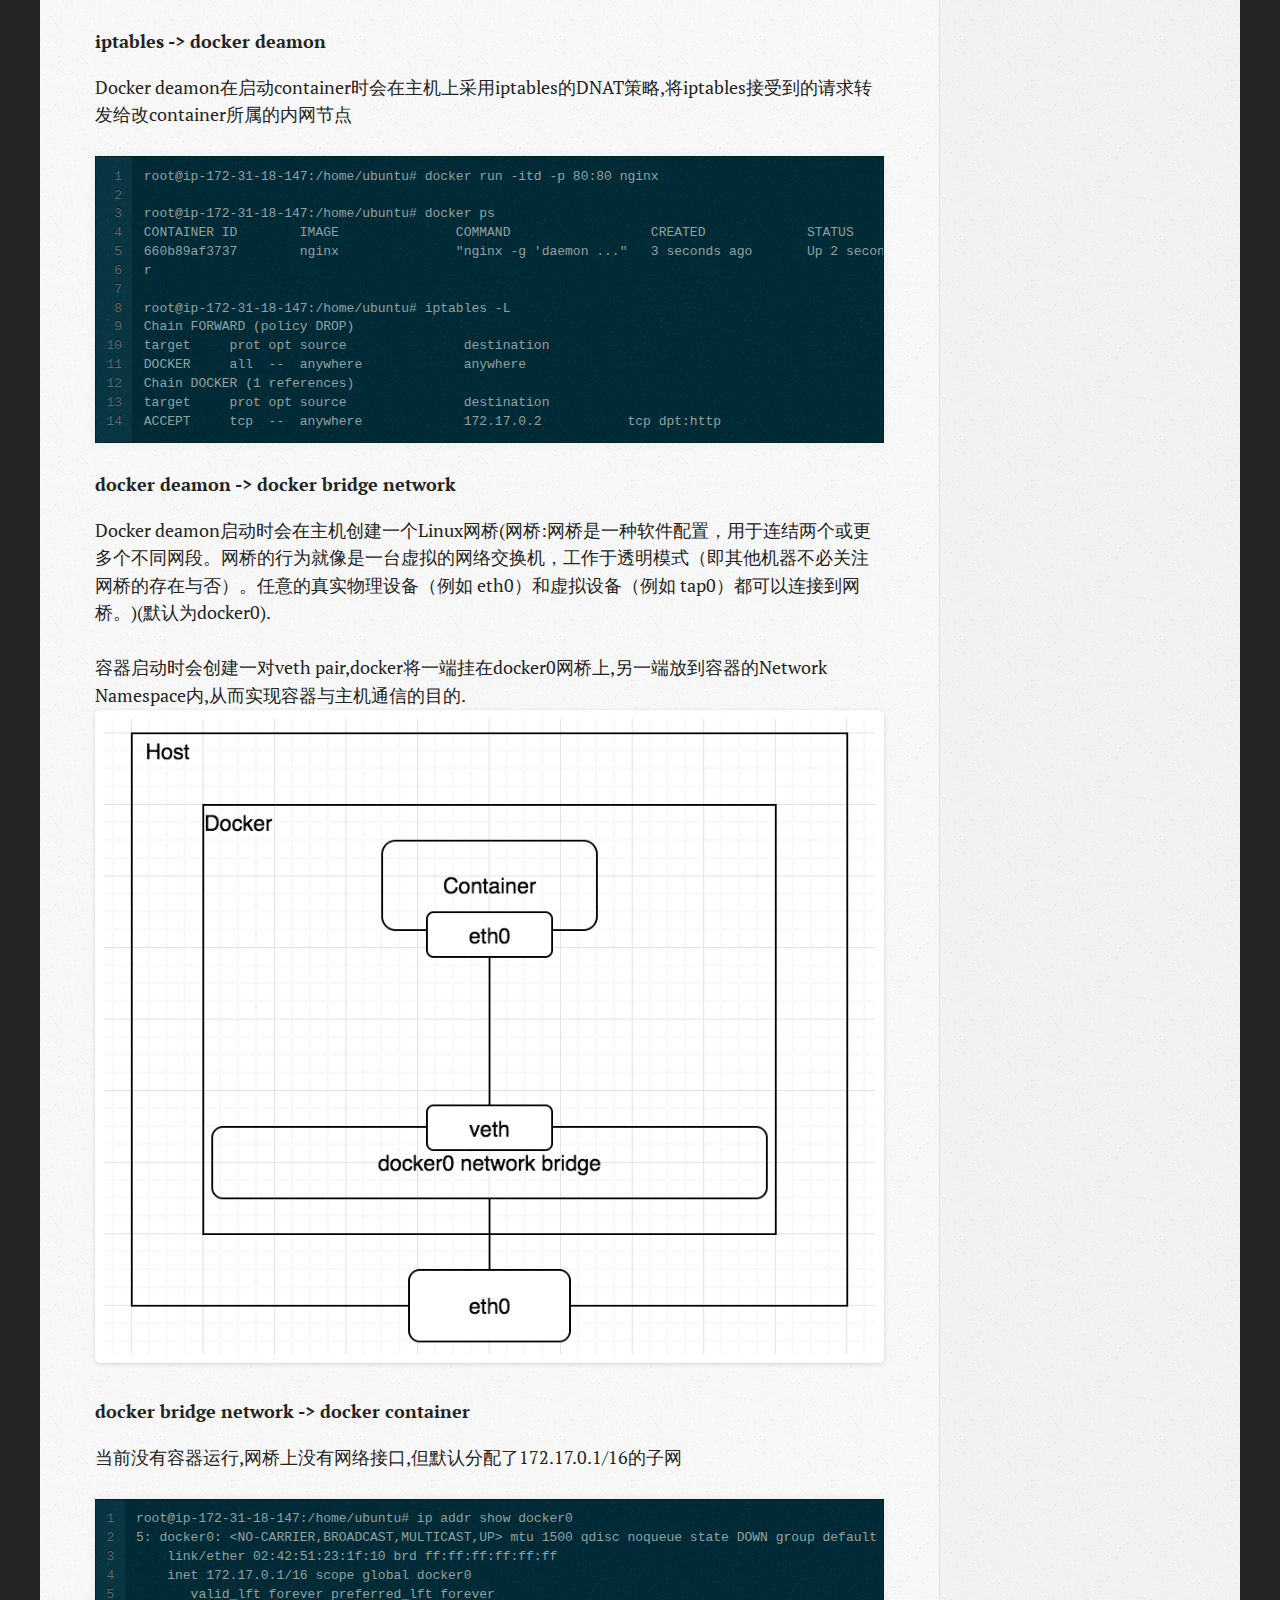
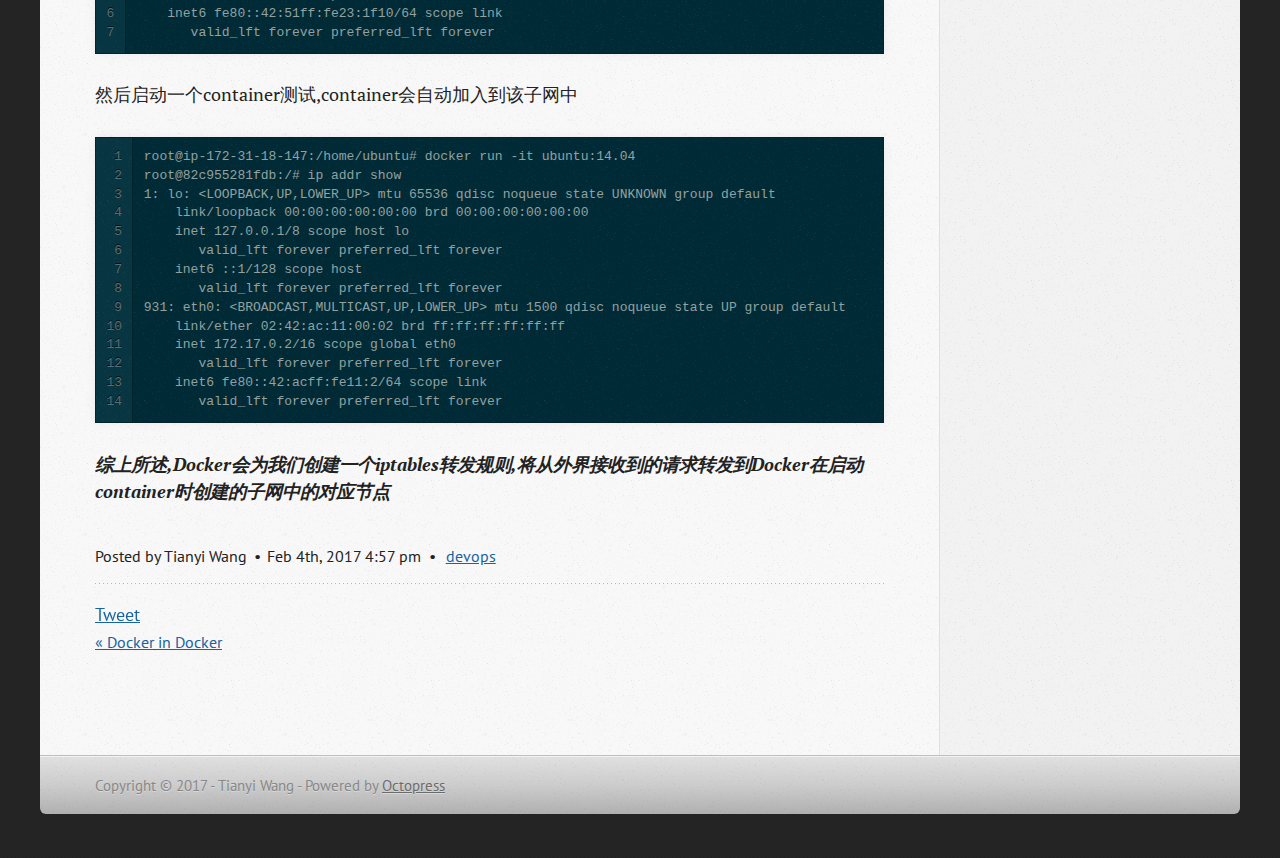
<file: blog/2017/02/04/docker-portyu-iptables/index.html>
<!DOCTYPE html>
<!--[if IEMobile 7 ]><html class="no-js iem7"><![endif]-->
<!--[if lt IE 9]><html class="no-js lte-ie8"><![endif]-->
<!--[if (gt IE 8)|(gt IEMobile 7)|!(IEMobile)|!(IE)]><!--><html class="no-js" lang="en"><!--<![endif]-->
<head>
  <meta charset="utf-8">
  <meta name="baidu-site-verification" content="n3OMBUhKs3" />
  <title>Docker Port与iptables - Tianyi's blog</title>
  <meta name="author" content="Tianyi Wang">

  
  <meta name="description" content="一个请求是如何从实体机传递到我们的应用的 iptables -> docker deamon -> docker bridge network -> docker container -> app 从iptables开始 参考:https://access.redhat.com/ &hellip;">
  

  <!-- http://t.co/dKP3o1e -->
  <meta name="HandheldFriendly" content="True">
  <meta name="MobileOptimized" content="320">
  <meta name="viewport" content="width=device-width, initial-scale=1">

  
  <link rel="canonical" href="http://xbox1994.github.io/blog/2017/02/04/docker-portyu-iptables/">
  <link href="/favicon.png" rel="icon">
  <link href="/stylesheets/screen.css" media="screen, projection" rel="stylesheet" type="text/css">
  <link href="/atom.xml" rel="alternate" title="Tianyi's blog" type="application/atom+xml">
  <script src="/javascripts/modernizr-2.0.js"></script>
  <script src="//ajax.googleapis.com/ajax/libs/jquery/1.9.1/jquery.min.js"></script>
  <script>!window.jQuery && document.write(unescape('%3Cscript src="/javascripts/libs/jquery.min.js"%3E%3C/script%3E'))</script>
  <script src="/javascripts/octopress.js" type="text/javascript"></script>
  <!--Fonts from Google"s Web font directory at http://google.com/webfonts -->
<link href="//fonts.googleapis.com/css?family=PT+Serif:regular,italic,bold,bolditalic" rel="stylesheet" type="text/css">
<link href="//fonts.googleapis.com/css?family=PT+Sans:regular,italic,bold,bolditalic" rel="stylesheet" type="text/css">

  

</head>

<body   >
  <header role="banner"><hgroup>
  <h1><a href="/">Tianyi's blog</a></h1>
  
    <h2>The corner of dream and reality</h2>
  
</hgroup>

</header>
  <nav role="navigation"><ul class="subscription" data-subscription="rss">
  <li><a href="/atom.xml" rel="subscribe-rss" title="subscribe via RSS">RSS</a></li>
  
</ul>
  
<form action="https://www.google.com/search" method="get">
  <fieldset role="search">
    <input type="hidden" name="sitesearch" value="xbox1994.github.io">
    <input class="search" type="text" name="q" results="0" placeholder="Search"/>
  </fieldset>
</form>
  
<ul class="main-navigation">
  <li><a href="/">Blog</a></li>
  <li><a href="/blog/archives">Archives</a></li>
  <li><a href="/about">About</a></li>
</ul>

</nav>
  <div id="main">
    <div id="content">
      <div>
<article class="hentry" role="article">
  
  <header>
    
      <h1 class="entry-title">Docker Port与iptables</h1>
    
    
      <p class="meta">
        




<time class='entry-date' datetime='2017-02-04T16:57:08+08:00'><span class='date'><span class='date-month'>Feb</span> <span class='date-day'>4</span><span class='date-suffix'>th</span>, <span class='date-year'>2017</span></span> <span class='time'>4:57 pm</span></time>
        
      </p>
    
  </header>


<div class="entry-content"><p>一个请求是如何从实体机传递到我们的应用的</p>

<p>iptables -> docker deamon -> docker bridge network -> docker container -> app</p>

<!--more-->


<h2>从iptables开始</h2>

<p>参考:<a href="https://access.redhat.com/documentation/en-US/Red_Hat_Enterprise_Linux/4/html/Security_Guide/s1-firewall-ipt-fwd.html">https://access.redhat.com/documentation/en-US/Red_Hat_Enterprise_Linux/4/html/Security_Guide/s1-firewall-ipt-fwd.html</a></p>

<p>维基百科:iptables，一个运行在用户空间的应用软件，通过控制Linux内核netfilter模块，来管理网络数据包的流动与转送。</p>

<p>因为公网IP的稀有与昂贵,公司一般只有一个公网IP,使用局域网与私有IP是访问公网资源的常用方式.防火墙与路由器可以将请求转发到内网机器上,也可以将传入路由到对应内网节点.这样的转发很危险,特别是攻击者伪装成内网节点.为了防止这种情况，iptables提供了可以实现的路由和转发策略，以防止网络资源的异常使用。</p>

<h4>iptables的FORWARD策略</h4>

<p>控制经过本节点的数据包路由的位置,例如转发到所有节点</p>

<p>如果这样设置,在这个防火墙之后的所有节点都可以接收到数据包,相当于创建了一个路由规则,发送到这个路由的数据包都可以达到数据包内包含的预期节点,且都通过eth1设备</p>

<figure class='code'><div class="highlight"><table><tr><td class="gutter"><pre class="line-numbers"><span class='line-number'>1</span>
<span class='line-number'>2</span>
</pre></td><td class='code'><pre><code class=''><span class='line'>iptables -A FORWARD -i eth1 -j ACCEPT
</span><span class='line'>iptables -A FORWARD -o eth1 -j ACCEPT</span></code></pre></td></tr></table></div></figure>


<p>此时内网节点还不能正常访问外网,需要将内网IP伪装成路由IP来访问外网资源</p>

<figure class='code'><div class="highlight"><table><tr><td class="gutter"><pre class="line-numbers"><span class='line-number'>1</span>
</pre></td><td class='code'><pre><code class=''><span class='line'>iptables -t nat -A POSTROUTING -o eth0 -j MASQUERADE</span></code></pre></td></tr></table></div></figure>


<p>如果你想让一个内网节点成为外部可用的服务器,使用DNAT转发策略,将外部请求转发到改内网节点,Docker就是使用这个策略将请求转发到对应container中</p>

<figure class='code'><div class="highlight"><table><tr><td class="gutter"><pre class="line-numbers"><span class='line-number'>1</span>
</pre></td><td class='code'><pre><code class=''><span class='line'>iptables -t nat -A PREROUTING -i eth0 -p tcp --dport 80 -j DNAT --to 172.31.0.23:80</span></code></pre></td></tr></table></div></figure>


<h2>iptables结合docker deamon转发</h2>

<p>参考:<a href="https://wiki.archlinux.org/index.php/Network_bridge_">https://wiki.archlinux.org/index.php/Network_bridge_</a>(%E7%AE%80%E4%BD%93%E4%B8%AD%E6%96%87) &lt;Docker进阶与实战></p>

<h4>iptables -> docker deamon</h4>

<p>Docker deamon在启动container时会在主机上采用iptables的DNAT策略,将iptables接受到的请求转发给改container所属的内网节点</p>

<figure class='code'><div class="highlight"><table><tr><td class="gutter"><pre class="line-numbers"><span class='line-number'>1</span>
<span class='line-number'>2</span>
<span class='line-number'>3</span>
<span class='line-number'>4</span>
<span class='line-number'>5</span>
<span class='line-number'>6</span>
<span class='line-number'>7</span>
<span class='line-number'>8</span>
<span class='line-number'>9</span>
<span class='line-number'>10</span>
<span class='line-number'>11</span>
<span class='line-number'>12</span>
<span class='line-number'>13</span>
<span class='line-number'>14</span>
</pre></td><td class='code'><pre><code class=''><span class='line'>root@ip-172-31-18-147:/home/ubuntu# docker run -itd -p 80:80 nginx
</span><span class='line'>
</span><span class='line'>root@ip-172-31-18-147:/home/ubuntu# docker ps
</span><span class='line'>CONTAINER ID        IMAGE               COMMAND                  CREATED             STATUS              PORTS                         NAMES
</span><span class='line'>660b89af3737        nginx               "nginx -g 'daemon ..."   3 seconds ago       Up 2 seconds        0.0.0.0:80-&gt;80/tcp, 443/tcp   amazing_dijkstra
</span><span class='line'>r
</span><span class='line'>
</span><span class='line'>root@ip-172-31-18-147:/home/ubuntu# iptables -L
</span><span class='line'>Chain FORWARD (policy DROP)
</span><span class='line'>target     prot opt source               destination
</span><span class='line'>DOCKER     all  --  anywhere             anywhere
</span><span class='line'>Chain DOCKER (1 references)
</span><span class='line'>target     prot opt source               destination
</span><span class='line'>ACCEPT     tcp  --  anywhere             172.17.0.2           tcp dpt:http
</span></code></pre></td></tr></table></div></figure>


<h4>docker deamon -> docker bridge network</h4>

<p>Docker deamon启动时会在主机创建一个Linux网桥(网桥:网桥是一种软件配置，用于连结两个或更多个不同网段。网桥的行为就像是一台虚拟的网络交换机，工作于透明模式（即其他机器不必关注网桥的存在与否）。任意的真实物理设备（例如 eth0）和虚拟设备（例如 tap0）都可以连接到网桥。)(默认为docker0).</p>

<p>容器启动时会创建一对veth pair,docker将一端挂在docker0网桥上,另一端放到容器的Network Namespace内,从而实现容器与主机通信的目的.
<img src="/images/blog/docker_bridge_network.png" title="image" alt="images"></p>

<h4>docker bridge network -> docker container</h4>

<p>当前没有容器运行,网桥上没有网络接口,但默认分配了172.17.0.1/16的子网</p>

<figure class='code'><div class="highlight"><table><tr><td class="gutter"><pre class="line-numbers"><span class='line-number'>1</span>
<span class='line-number'>2</span>
<span class='line-number'>3</span>
<span class='line-number'>4</span>
<span class='line-number'>5</span>
<span class='line-number'>6</span>
<span class='line-number'>7</span>
</pre></td><td class='code'><pre><code class=''><span class='line'>root@ip-172-31-18-147:/home/ubuntu# ip addr show docker0
</span><span class='line'>5: docker0: &lt;NO-CARRIER,BROADCAST,MULTICAST,UP&gt; mtu 1500 qdisc noqueue state DOWN group default
</span><span class='line'>    link/ether 02:42:51:23:1f:10 brd ff:ff:ff:ff:ff:ff
</span><span class='line'>    inet 172.17.0.1/16 scope global docker0
</span><span class='line'>       valid_lft forever preferred_lft forever
</span><span class='line'>    inet6 fe80::42:51ff:fe23:1f10/64 scope link
</span><span class='line'>       valid_lft forever preferred_lft forever</span></code></pre></td></tr></table></div></figure>


<p>然后启动一个container测试,container会自动加入到该子网中</p>

<figure class='code'><div class="highlight"><table><tr><td class="gutter"><pre class="line-numbers"><span class='line-number'>1</span>
<span class='line-number'>2</span>
<span class='line-number'>3</span>
<span class='line-number'>4</span>
<span class='line-number'>5</span>
<span class='line-number'>6</span>
<span class='line-number'>7</span>
<span class='line-number'>8</span>
<span class='line-number'>9</span>
<span class='line-number'>10</span>
<span class='line-number'>11</span>
<span class='line-number'>12</span>
<span class='line-number'>13</span>
<span class='line-number'>14</span>
</pre></td><td class='code'><pre><code class=''><span class='line'>root@ip-172-31-18-147:/home/ubuntu# docker run -it ubuntu:14.04
</span><span class='line'>root@82c955281fdb:/# ip addr show
</span><span class='line'>1: lo: &lt;LOOPBACK,UP,LOWER_UP&gt; mtu 65536 qdisc noqueue state UNKNOWN group default
</span><span class='line'>    link/loopback 00:00:00:00:00:00 brd 00:00:00:00:00:00
</span><span class='line'>    inet 127.0.0.1/8 scope host lo
</span><span class='line'>       valid_lft forever preferred_lft forever
</span><span class='line'>    inet6 ::1/128 scope host
</span><span class='line'>       valid_lft forever preferred_lft forever
</span><span class='line'>931: eth0: &lt;BROADCAST,MULTICAST,UP,LOWER_UP&gt; mtu 1500 qdisc noqueue state UP group default
</span><span class='line'>    link/ether 02:42:ac:11:00:02 brd ff:ff:ff:ff:ff:ff
</span><span class='line'>    inet 172.17.0.2/16 scope global eth0
</span><span class='line'>       valid_lft forever preferred_lft forever
</span><span class='line'>    inet6 fe80::42:acff:fe11:2/64 scope link
</span><span class='line'>       valid_lft forever preferred_lft forever</span></code></pre></td></tr></table></div></figure>


<p><em><strong>综上所述,Docker会为我们创建一个iptables转发规则,将从外界接收到的请求转发到Docker在启动container时创建的子网中的对应节点</strong></em></p>
</div>


  <footer>
    <p class="meta">
      
  

<span class="byline author vcard">Posted by <span class="fn">Tianyi Wang</span></span>

      




<time class='entry-date' datetime='2017-02-04T16:57:08+08:00'><span class='date'><span class='date-month'>Feb</span> <span class='date-day'>4</span><span class='date-suffix'>th</span>, <span class='date-year'>2017</span></span> <span class='time'>4:57 pm</span></time>
      

<span class="categories">
  
    <a class='category' href='/blog/categories/devops/'>devops</a>
  
</span>


    </p>
    
      <div class="sharing">
  
  <a href="//twitter.com/share" class="twitter-share-button" data-url="http://xbox1994.github.io/blog/2017/02/04/docker-portyu-iptables/" data-via="" data-counturl="http://xbox1994.github.io/blog/2017/02/04/docker-portyu-iptables/" >Tweet</a>
  
  
  
</div>

    
    <p class="meta">
      
        <a class="basic-alignment left" href="/blog/2017/01/29/docker-in-docker/" title="Previous Post: Docker in Docker">&laquo; Docker in Docker</a>
      
      
    </p>
  </footer>
</article>

</div>

<aside class="sidebar">
  
    <section>
  <h1>Recent Posts</h1>
  <ul id="recent_posts">
    
      <li class="post">
        <a href="/blog/2017/02/04/docker-portyu-iptables/">Docker Port与iptables</a>
      </li>
    
      <li class="post">
        <a href="/blog/2017/01/29/docker-in-docker/">Docker in Docker</a>
      </li>
    
      <li class="post">
        <a href="/blog/2017/01/16/sshdeng-lu-yuan-li-jian-jie/">SSH登录原理简介</a>
      </li>
    
      <li class="post">
        <a href="/blog/2017/01/08/mou-ci-you-hua-shi-jian-nginxshi-na-lai-gan-shi-yao-de/">记一次性能优化探索-Nginx有什么用</a>
      </li>
    
      <li class="post">
        <a href="/blog/2016/12/31/learning-how-to-learn/">Learning How to Learn</a>
      </li>
    
  </ul>
</section>





  
</aside>


    </div>
  </div>
  <footer role="contentinfo"><p>
  Copyright &copy; 2017 - Tianyi Wang -
  <span class="credit">Powered by <a href="http://octopress.org">Octopress</a></span>
</p>

</footer>
  







  <script type="text/javascript">
    (function(){
      var twitterWidgets = document.createElement('script');
      twitterWidgets.type = 'text/javascript';
      twitterWidgets.async = true;
      twitterWidgets.src = '//platform.twitter.com/widgets.js';
      document.getElementsByTagName('head')[0].appendChild(twitterWidgets);
    })();
  </script>





</body>
</html>
</file>
<file: stylesheets/screen.css>
html,body,div,span,applet,object,iframe,h1,h2,h3,h4,h5,h6,p,blockquote,pre,a,abbr,acronym,address,big,cite,code,del,dfn,em,img,ins,kbd,q,s,samp,small,strike,strong,sub,sup,tt,var,b,u,i,center,dl,dt,dd,ol,ul,li,fieldset,form,label,legend,table,caption,tbody,tfoot,thead,tr,th,td,article,aside,canvas,details,embed,figure,figcaption,footer,header,hgroup,menu,nav,output,ruby,section,summary,time,mark,audio,video{margin:0;padding:0;border:0;font:inherit;font-size:100%;vertical-align:baseline}html{line-height:1}ol,ul{list-style:none}table{border-collapse:collapse;border-spacing:0}caption,th,td{text-align:left;font-weight:normal;vertical-align:middle}q,blockquote{quotes:none}q:before,q:after,blockquote:before,blockquote:after{content:"";content:none}a img{border:none}article,aside,details,figcaption,figure,footer,header,hgroup,main,menu,nav,section,summary{display:block}a{color:#1863a1}a:visited{color:#751590}a:focus{color:#0181eb}a:hover{color:#0181eb}a:active{color:#01579f}aside.sidebar a{color:#222}aside.sidebar a:focus{color:#0181eb}aside.sidebar a:hover{color:#0181eb}aside.sidebar a:active{color:#01579f}a{-moz-transition:color .3s;-o-transition:color .3s;-webkit-transition:color .3s;transition:color .3s}html{background:#252525 url('/images/line-tile.png?1482050766') top left}body>div{background:#f2f2f2 url('/images/noise.png?1482050766') top left;border-bottom:1px solid #bfbfbf}body>div>div{background:#f8f8f8 url('/images/noise.png?1482050766') top left;border-right:1px solid #e0e0e0}.heading,body>header h1,h1,h2,h3,h4,h5,h6{font-family:"PT Serif","Georgia","Helvetica Neue",Arial,sans-serif}.sans,body>header h2,article header p.meta,article>footer,#content .blog-index footer,html .gist .gist-file .gist-meta,#blog-archives a.category,#blog-archives time,aside.sidebar section,body>footer{font-family:"PT Sans","Helvetica Neue",Arial,sans-serif}.serif,body,#content .blog-index a[rel=full-article]{font-family:"PT Serif",Georgia,Times,"Times New Roman",serif}.mono,pre,code,tt,p code,li code{font-family:Menlo,Monaco,"Andale Mono","lucida console","Courier New",monospace}body>header h1{font-size:2.2em;font-family:"PT Serif","Georgia","Helvetica Neue",Arial,sans-serif;font-weight:normal;line-height:1.2em;margin-bottom:0.6667em}body>header h2{font-family:"PT Serif","Georgia","Helvetica Neue",Arial,sans-serif}body{line-height:1.5em;color:#222}h1{font-size:2.2em;line-height:1.2em}@media only screen and (min-width: 992px){body{font-size:1.15em}h1{font-size:2.6em;line-height:1.2em}}h1,h2,h3,h4,h5,h6{text-rendering:optimizelegibility;margin-bottom:1em;font-weight:bold}h2,section h1{font-size:1.5em}h3,section h2,section section h1{font-size:1.3em}h4,section h3,section section h2,section section section h1{font-size:1em}h5,section h4,section section h3{font-size:.9em}h6,section h5,section section h4,section section section h3{font-size:.8em}p,article blockquote,ul,ol{margin-bottom:1.5em}ul{list-style-type:disc}ul ul{list-style-type:circle;margin-bottom:0px}ul ul ul{list-style-type:square;margin-bottom:0px}ol{list-style-type:decimal}ol ol{list-style-type:lower-alpha;margin-bottom:0px}ol ol ol{list-style-type:lower-roman;margin-bottom:0px}ul,ul ul,ul ol,ol,ol ul,ol ol{margin-left:1.3em}ul ul,ul ol,ol ul,ol ol{margin-bottom:0em}strong{font-weight:bold}em{font-style:italic}sup,sub{font-size:0.75em;position:relative;display:inline-block;padding:0 .2em;line-height:.8em}sup{top:-.5em}sub{bottom:-.5em}a[rev='footnote']{font-size:.75em;padding:0 .3em;line-height:1}q{font-style:italic}q:before{content:"\201C"}q:after{content:"\201D"}em,dfn{font-style:italic}strong,dfn{font-weight:bold}del,s{text-decoration:line-through}abbr,acronym{border-bottom:1px dotted;cursor:help}hr{margin-bottom:0.2em}small{font-size:.8em}big{font-size:1.2em}article blockquote{font-style:italic;position:relative;font-size:1.2em;line-height:1.5em;padding-left:1em;border-left:4px solid rgba(170,170,170,0.5)}article blockquote cite{font-style:italic}article blockquote cite a{color:#aaa !important;word-wrap:break-word}article blockquote cite:before{content:'\2014';padding-right:.3em;padding-left:.3em;color:#aaa}@media only screen and (min-width: 992px){article blockquote{padding-left:1.5em;border-left-width:4px}}.pullquote-right:before,.pullquote-left:before{padding:0;border:none;content:attr(data-pullquote);float:right;width:45%;margin:.5em 0 1em 1.5em;position:relative;top:7px;font-size:1.4em;line-height:1.45em}.pullquote-left:before{float:left;margin:.5em 1.5em 1em 0}.force-wrap,article a,aside.sidebar a{white-space:-moz-pre-wrap;white-space:-pre-wrap;white-space:-o-pre-wrap;white-space:pre-wrap;word-wrap:break-word}.group,body>header,body>nav,body>footer,body #content>article,body #content>div>article,body #content>div>section,body div.pagination,aside.sidebar,#main,#content,.sidebar{*zoom:1}.group:after,body>header:after,body>nav:after,body>footer:after,body #content>article:after,body #content>div>article:after,body #content>div>section:after,body div.pagination:after,#main:after,#content:after,.sidebar:after{content:"";display:table;clear:both}body{-webkit-text-size-adjust:none;max-width:1200px;position:relative;margin:0 auto}body>header,body>nav,body>footer,body #content>article,body #content>div>article,body #content>div>section{padding-left:18px;padding-right:18px}@media only screen and (min-width: 480px){body>header,body>nav,body>footer,body #content>article,body #content>div>article,body #content>div>section{padding-left:25px;padding-right:25px}}@media only screen and (min-width: 768px){body>header,body>nav,body>footer,body #content>article,body #content>div>article,body #content>div>section{padding-left:35px;padding-right:35px}}@media only screen and (min-width: 992px){body>header,body>nav,body>footer,body #content>article,body #content>div>article,body #content>div>section{padding-left:55px;padding-right:55px}}body div.pagination{margin-left:18px;margin-right:18px}@media only screen and (min-width: 480px){body div.pagination{margin-left:25px;margin-right:25px}}@media only screen and (min-width: 768px){body div.pagination{margin-left:35px;margin-right:35px}}@media only screen and (min-width: 992px){body div.pagination{margin-left:55px;margin-right:55px}}body>header{font-size:1em;padding-top:1.5em;padding-bottom:1.5em}#content{overflow:hidden}#content>div,#content>article{width:100%}aside.sidebar{float:none;padding:0 18px 1px;background-color:#f7f7f7;border-top:1px solid #e0e0e0}.flex-content,article img,article video,article .flash-video,aside.sidebar img{max-width:100%;height:auto}.basic-alignment.left,article img.left,article video.left,article .left.flash-video,aside.sidebar img.left{float:left;margin-right:1.5em}.basic-alignment.right,article img.right,article video.right,article .right.flash-video,aside.sidebar img.right{float:right;margin-left:1.5em}.basic-alignment.center,article img.center,article video.center,article .center.flash-video,aside.sidebar img.center{display:block;margin:0 auto 1.5em}.basic-alignment.left,article img.left,article video.left,article .left.flash-video,aside.sidebar img.left,.basic-alignment.right,article img.right,article video.right,article .right.flash-video,aside.sidebar img.right{margin-bottom:.8em}.toggle-sidebar,.no-sidebar .toggle-sidebar{display:none}@media only screen and (min-width: 750px){body.sidebar-footer aside.sidebar{float:none;width:auto;clear:left;margin:0;padding:0 35px 1px;background-color:#f7f7f7;border-top:1px solid #eaeaea}body.sidebar-footer aside.sidebar section.odd,body.sidebar-footer aside.sidebar section.even{float:left;width:48%}body.sidebar-footer aside.sidebar section.odd{margin-left:0}body.sidebar-footer aside.sidebar section.even{margin-left:4%}body.sidebar-footer aside.sidebar.thirds section{width:30%;margin-left:5%}body.sidebar-footer aside.sidebar.thirds section.first{margin-left:0;clear:both}}body.sidebar-footer #content{margin-right:0px}body.sidebar-footer .toggle-sidebar{display:none}@media only screen and (min-width: 550px){body>header{font-size:1em}}@media only screen and (min-width: 750px){aside.sidebar{float:none;width:auto;clear:left;margin:0;padding:0 35px 1px;background-color:#f7f7f7;border-top:1px solid #eaeaea}aside.sidebar section.odd,aside.sidebar section.even{float:left;width:48%}aside.sidebar section.odd{margin-left:0}aside.sidebar section.even{margin-left:4%}aside.sidebar.thirds section{width:30%;margin-left:5%}aside.sidebar.thirds section.first{margin-left:0;clear:both}}@media only screen and (min-width: 768px){body{-webkit-text-size-adjust:auto}body>header{font-size:1.2em}#main{padding:0;margin:0 auto}#content{overflow:visible;margin-right:240px;position:relative}.no-sidebar #content{margin-right:0;border-right:0}.collapse-sidebar #content{margin-right:20px}#content>div,#content>article{padding-top:17.5px;padding-bottom:17.5px;float:left}aside.sidebar{width:210px;padding:0 15px 15px;background:none;clear:none;float:left;margin:0 -100% 0 0}aside.sidebar section{width:auto;margin-left:0}aside.sidebar section.odd,aside.sidebar section.even{float:none;width:auto;margin-left:0}.collapse-sidebar aside.sidebar{float:none;width:auto;clear:left;margin:0;padding:0 35px 1px;background-color:#f7f7f7;border-top:1px solid #eaeaea}.collapse-sidebar aside.sidebar section.odd,.collapse-sidebar aside.sidebar section.even{float:left;width:48%}.collapse-sidebar aside.sidebar section.odd{margin-left:0}.collapse-sidebar aside.sidebar section.even{margin-left:4%}.collapse-sidebar aside.sidebar.thirds section{width:30%;margin-left:5%}.collapse-sidebar aside.sidebar.thirds section.first{margin-left:0;clear:both}}@media only screen and (min-width: 992px){body>header{font-size:1.3em}#content{margin-right:300px}#content>div,#content>article{padding-top:27.5px;padding-bottom:27.5px}aside.sidebar{width:260px;padding:1.2em 20px 20px}.collapse-sidebar aside.sidebar{padding-left:55px;padding-right:55px}}@media only screen and (min-width: 768px){ul,ol{margin-left:0}}body>header{background:#333}body>header h1{display:inline-block;margin:0}body>header h1 a,body>header h1 a:visited,body>header h1 a:hover{color:#f2f2f2;text-decoration:none}body>header h2{margin:.2em 0 0;font-size:1em;color:#aaa;font-weight:normal}body>nav{position:relative;background-color:#ccc;background:url('/images/noise.png?1482050766'),url('[data-uri]');background:url('/images/noise.png?1482050766'),-webkit-gradient(linear, 50% 0%, 50% 100%, color-stop(0%, #e0e0e0),color-stop(50%, #cccccc),color-stop(100%, #b0b0b0));background:url('/images/noise.png?1482050766'),-moz-linear-gradient(#e0e0e0,#cccccc,#b0b0b0);background:url('/images/noise.png?1482050766'),-webkit-linear-gradient(#e0e0e0,#cccccc,#b0b0b0);background:url('/images/noise.png?1482050766'),linear-gradient(#e0e0e0,#cccccc,#b0b0b0);border-top:1px solid #f2f2f2;border-bottom:1px solid #8c8c8c;padding-top:.35em;padding-bottom:.35em}body>nav form{-moz-background-clip:padding;-o-background-clip:padding-box;-webkit-background-clip:padding;background-clip:padding-box;margin:0;padding:0}body>nav form .search{padding:.3em .5em 0;font-size:.85em;font-family:"PT Sans","Helvetica Neue",Arial,sans-serif;line-height:1.1em;width:95%;-moz-border-radius:.5em;-webkit-border-radius:.5em;border-radius:.5em;-moz-background-clip:padding;-o-background-clip:padding-box;-webkit-background-clip:padding;background-clip:padding-box;-moz-box-shadow:#d1d1d1 0 1px;-webkit-box-shadow:#d1d1d1 0 1px;box-shadow:#d1d1d1 0 1px;background-color:#f2f2f2;border:1px solid #b3b3b3;color:#888}body>nav form .search:focus{color:#444;border-color:#80b1df;-moz-box-shadow:#80b1df 0 0 4px,#80b1df 0 0 3px inset;-webkit-box-shadow:#80b1df 0 0 4px,#80b1df 0 0 3px inset;box-shadow:#80b1df 0 0 4px,#80b1df 0 0 3px inset;background-color:#fff;outline:none}body>nav fieldset[role=search]{float:right;width:48%}body>nav fieldset.mobile-nav{float:left;width:48%}body>nav fieldset.mobile-nav select{width:100%;font-size:.8em;border:1px solid #888}body>nav ul{display:none}@media only screen and (min-width: 550px){body>nav{font-size:.9em}body>nav ul{margin:0;padding:0;border:0;overflow:hidden;*zoom:1;float:left;display:block;padding-top:.15em}body>nav ul li{list-style-image:none;list-style-type:none;margin-left:0;white-space:nowrap;float:left;padding-left:0;padding-right:0}body>nav ul li:first-child{padding-left:0}body>nav ul li:last-child{padding-right:0}body>nav ul li.last{padding-right:0}body>nav ul.subscription{margin-left:.8em;float:right}body>nav ul.subscription li:last-child a{padding-right:0}body>nav ul li{margin:0}body>nav a{color:#6b6b6b;font-family:"PT Sans","Helvetica Neue",Arial,sans-serif;text-shadow:#ebebeb 0 1px;float:left;text-decoration:none;font-size:1.1em;padding:.1em 0;line-height:1.5em}body>nav a:visited{color:#6b6b6b}body>nav a:hover{color:#2b2b2b}body>nav li+li{border-left:1px solid #b0b0b0;margin-left:.8em}body>nav li+li a{padding-left:.8em;border-left:1px solid #dedede}body>nav form{float:right;text-align:left;padding-left:.8em;width:175px}body>nav form .search{width:93%;font-size:.95em;line-height:1.2em}body>nav ul[data-subscription$=email]+form{width:97px}body>nav ul[data-subscription$=email]+form .search{width:91%}body>nav fieldset.mobile-nav{display:none}body>nav fieldset[role=search]{width:99%}}@media only screen and (min-width: 992px){body>nav form{width:215px}body>nav ul[data-subscription$=email]+form{width:147px}}.no-placeholder body>nav .search{background:#f2f2f2 url('/images/search.png?1482050766') 0.3em 0.25em no-repeat;text-indent:1.3em}@media only screen and (min-width: 550px){.maskImage body>nav ul[data-subscription$=email]+form{width:123px}}@media only screen and (min-width: 992px){.maskImage body>nav ul[data-subscription$=email]+form{width:173px}}.maskImage ul.subscription{position:relative;top:.2em}.maskImage ul.subscription li,.maskImage ul.subscription a{border:0;padding:0}.maskImage a[rel=subscribe-rss]{position:relative;top:0px;text-indent:-999999em;background-color:#dedede;border:0;padding:0}.maskImage a[rel=subscribe-rss],.maskImage a[rel=subscribe-rss]:after{-webkit-mask-image:url('/images/rss.png?1482050766');-moz-mask-image:url('/images/rss.png?1482050766');-ms-mask-image:url('/images/rss.png?1482050766');-o-mask-image:url('/images/rss.png?1482050766');mask-image:url('/images/rss.png?1482050766');-webkit-mask-repeat:no-repeat;-moz-mask-repeat:no-repeat;-ms-mask-repeat:no-repeat;-o-mask-repeat:no-repeat;mask-repeat:no-repeat;width:22px;height:22px}.maskImage a[rel=subscribe-rss]:after{content:"";position:absolute;top:-1px;left:0;background-color:#ababab}.maskImage a[rel=subscribe-rss]:hover:after{background-color:#9e9e9e}.maskImage a[rel=subscribe-email]{position:relative;top:0px;text-indent:-999999em;background-color:#dedede;border:0;padding:0}.maskImage a[rel=subscribe-email],.maskImage a[rel=subscribe-email]:after{-webkit-mask-image:url('/images/email.png?1482050766');-moz-mask-image:url('/images/email.png?1482050766');-ms-mask-image:url('/images/email.png?1482050766');-o-mask-image:url('/images/email.png?1482050766');mask-image:url('/images/email.png?1482050766');-webkit-mask-repeat:no-repeat;-moz-mask-repeat:no-repeat;-ms-mask-repeat:no-repeat;-o-mask-repeat:no-repeat;mask-repeat:no-repeat;width:28px;height:22px}.maskImage a[rel=subscribe-email]:after{content:"";position:absolute;top:-1px;left:0;background-color:#ababab}.maskImage a[rel=subscribe-email]:hover:after{background-color:#9e9e9e}article{padding-top:1em}article header{position:relative;padding-top:2em;padding-bottom:1em;margin-bottom:1em;background:url('[data-uri]') bottom left repeat-x}article header h1{margin:0}article header h1 a{text-decoration:none}article header h1 a:hover{text-decoration:underline}article header p{font-size:.9em;color:#aaa;margin:0}article header p.meta{text-transform:uppercase;position:absolute;top:0}@media only screen and (min-width: 768px){article header{margin-bottom:1.5em;padding-bottom:1em;background:url('[data-uri]') bottom left repeat-x}}article h2{padding-top:0.8em;background:url('[data-uri]') top left repeat-x}.entry-content article h2:first-child,article header+h2{padding-top:0}article h2:first-child,article header+h2{background:none}article .feature{padding-top:.5em;margin-bottom:1em;padding-bottom:1em;background:url('[data-uri]') bottom left repeat-x;font-size:2.0em;font-style:italic;line-height:1.3em}article img,article video,article .flash-video{-moz-border-radius:.3em;-webkit-border-radius:.3em;border-radius:.3em;-moz-box-shadow:rgba(0,0,0,0.15) 0 1px 4px;-webkit-box-shadow:rgba(0,0,0,0.15) 0 1px 4px;box-shadow:rgba(0,0,0,0.15) 0 1px 4px;-moz-box-sizing:border-box;-webkit-box-sizing:border-box;box-sizing:border-box;border:#fff 0.5em solid}article video,article .flash-video{margin:0 auto 1.5em}article video{display:block;width:100%}article .flash-video>div{position:relative;display:block;padding-bottom:56.25%;padding-top:1px;height:0;overflow:hidden}article .flash-video>div iframe,article .flash-video>div object,article .flash-video>div embed{position:absolute;top:0;left:0;width:100%;height:100%}article>footer{padding-bottom:2.5em;margin-top:2em}article>footer p.meta{margin-bottom:.8em;font-size:.85em;clear:both;overflow:hidden}.blog-index article+article{background:url('[data-uri]') top left repeat-x}#content .blog-index{padding-top:0;padding-bottom:0}#content .blog-index article{padding-top:2em}#content .blog-index article header{background:none;padding-bottom:0}#content .blog-index article h1{font-size:2.2em}#content .blog-index article h1 a{color:inherit}#content .blog-index article h1 a:hover{color:#0181eb}#content .blog-index a[rel=full-article]{background:#ebebeb;display:inline-block;padding:.4em .8em;margin-right:.5em;text-decoration:none;color:#666;-moz-transition:background-color .5s;-o-transition:background-color .5s;-webkit-transition:background-color .5s;transition:background-color .5s}#content .blog-index a[rel=full-article]:hover{background:#0181eb;text-shadow:none;color:#f8f8f8}#content .blog-index footer{margin-top:1em}.separator,article>footer .byline+time:before,article>footer time+time:before,article>footer .comments:before,article>footer .byline ~ .categories:before{content:"\2022 ";padding:0 .4em 0 .2em;display:inline-block}#content div.pagination{text-align:center;font-size:.95em;position:relative;background:url('[data-uri]') top left repeat-x;padding-top:1.5em;padding-bottom:1.5em}#content div.pagination a{text-decoration:none;color:#aaa}#content div.pagination a.prev{position:absolute;left:0}#content div.pagination a.next{position:absolute;right:0}#content div.pagination a:hover{color:#0181eb}#content div.pagination a[href*=archive]:before,#content div.pagination a[href*=archive]:after{content:'\2014';padding:0 .3em}p.meta+.sharing{padding-top:1em;padding-left:0;background:url('[data-uri]') top left repeat-x}#fb-root{display:none}.highlight,html .gist .gist-file .gist-syntax .gist-highlight{border:1px solid #05232b !important}.highlight table td.code,html .gist .gist-file .gist-syntax .gist-highlight table td.code{width:100%}.highlight .line-numbers,html .gist .gist-file .gist-syntax .highlight .line_numbers{text-align:right;font-size:13px;line-height:1.45em;background:#073642 url('/images/noise.png?1482050766') top left !important;border-right:1px solid #00232c !important;-moz-box-shadow:#083e4b -1px 0 inset;-webkit-box-shadow:#083e4b -1px 0 inset;box-shadow:#083e4b -1px 0 inset;text-shadow:#021014 0 -1px;padding:.8em !important;-moz-border-radius:0;-webkit-border-radius:0;border-radius:0}.highlight .line-numbers span,html .gist .gist-file .gist-syntax .highlight .line_numbers span{color:#586e75 !important}figure.code,.gist-file,pre{-moz-box-shadow:rgba(0,0,0,0.06) 0 0 10px;-webkit-box-shadow:rgba(0,0,0,0.06) 0 0 10px;box-shadow:rgba(0,0,0,0.06) 0 0 10px}figure.code .highlight pre,.gist-file .highlight pre,pre .highlight pre{-moz-box-shadow:none;-webkit-box-shadow:none;box-shadow:none}.gist .highlight *::-moz-selection,figure.code .highlight *::-moz-selection{background:#386774;color:inherit;text-shadow:#002b36 0 1px}.gist .highlight *::-webkit-selection,figure.code .highlight *::-webkit-selection{background:#386774;color:inherit;text-shadow:#002b36 0 1px}.gist .highlight *::selection,figure.code .highlight *::selection{background:#386774;color:inherit;text-shadow:#002b36 0 1px}html .gist .gist-file{margin-bottom:1.8em;position:relative;border:none;padding-top:26px !important}html .gist .gist-file .highlight{margin-bottom:0}html .gist .gist-file .gist-syntax{border-bottom:0 !important;background:none !important}html .gist .gist-file .gist-syntax .gist-highlight{background:#002b36 !important}html .gist .gist-file .gist-syntax .highlight pre{padding:0}html .gist .gist-file .gist-meta{padding:.6em 0.8em;border:1px solid #083e4b !important;color:#586e75;font-size:.7em !important;background:#073642 url('/images/noise.png?1482050766') top left;line-height:1.5em}html .gist .gist-file .gist-meta a{color:#76888b !important;text-decoration:none}html .gist .gist-file .gist-meta a:hover,html .gist .gist-file .gist-meta a:focus{text-decoration:underline}html .gist .gist-file .gist-meta a:hover{color:#93a1a1 !important}html .gist .gist-file .gist-meta a[href*='#file']{position:absolute;top:0;left:0;right:-10px;color:#474747 !important}html .gist .gist-file .gist-meta a[href*='#file']:hover{color:#1863a1 !important}html .gist .gist-file .gist-meta a[href*=raw]{top:.4em}pre{background:#002b36 url('/images/noise.png?1482050766') top left;-moz-border-radius:.4em;-webkit-border-radius:.4em;border-radius:.4em;border:1px solid #05232b;line-height:1.45em;font-size:13px;margin-bottom:2.1em;padding:.8em 1em;color:#93a1a1;overflow:auto}h3.filename+pre{-moz-border-radius-topleft:0px;-webkit-border-top-left-radius:0px;border-top-left-radius:0px;-moz-border-radius-topright:0px;-webkit-border-top-right-radius:0px;border-top-right-radius:0px}p code,li code{display:inline-block;white-space:no-wrap;background:#fff;font-size:.8em;line-height:1.5em;color:#555;border:1px solid #ddd;-moz-border-radius:.4em;-webkit-border-radius:.4em;border-radius:.4em;padding:0 .3em;margin:-1px 0}p pre code,li pre code{font-size:1em !important;background:none;border:none}.pre-code,html .gist .gist-file .gist-syntax .highlight pre,.highlight code{font-family:Menlo,Monaco,"Andale Mono","lucida console","Courier New",monospace !important;overflow:scroll;overflow-y:hidden;display:block;padding:.8em;overflow-x:auto;line-height:1.45em;background:#002b36 url('/images/noise.png?1482050766') top left !important;color:#93a1a1 !important}.pre-code span,html .gist .gist-file .gist-syntax .highlight pre span,.highlight code span{color:#93a1a1 !important}.pre-code span,html .gist .gist-file .gist-syntax .highlight pre span,.highlight code span{font-style:normal !important;font-weight:normal !important}.pre-code .c,html .gist .gist-file .gist-syntax .highlight pre .c,.highlight code .c{color:#586e75 !important;font-style:italic !important}.pre-code .cm,html .gist .gist-file .gist-syntax .highlight pre .cm,.highlight code .cm{color:#586e75 !important;font-style:italic !important}.pre-code .cp,html .gist .gist-file .gist-syntax .highlight pre .cp,.highlight code .cp{color:#586e75 !important;font-style:italic !important}.pre-code .c1,html .gist .gist-file .gist-syntax .highlight pre .c1,.highlight code .c1{color:#586e75 !important;font-style:italic !important}.pre-code .cs,html .gist .gist-file .gist-syntax .highlight pre .cs,.highlight code .cs{color:#586e75 !important;font-weight:bold !important;font-style:italic !important}.pre-code .err,html .gist .gist-file .gist-syntax .highlight pre .err,.highlight code .err{color:#dc322f !important;background:none !important}.pre-code .k,html .gist .gist-file .gist-syntax .highlight pre .k,.highlight code .k{color:#cb4b16 !important}.pre-code .o,html .gist .gist-file .gist-syntax .highlight pre .o,.highlight code .o{color:#93a1a1 !important;font-weight:bold !important}.pre-code .p,html .gist .gist-file .gist-syntax .highlight pre .p,.highlight code .p{color:#93a1a1 !important}.pre-code .ow,html .gist .gist-file .gist-syntax .highlight pre .ow,.highlight code .ow{color:#2aa198 !important;font-weight:bold !important}.pre-code .gd,html .gist .gist-file .gist-syntax .highlight pre .gd,.highlight code .gd{color:#93a1a1 !important;background-color:#372d34 !important;display:inline-block}.pre-code .gd .x,html .gist .gist-file .gist-syntax .highlight pre .gd .x,.highlight code .gd .x{color:#93a1a1 !important;background-color:#4d2d34 !important;display:inline-block}.pre-code .ge,html .gist .gist-file .gist-syntax .highlight pre .ge,.highlight code .ge{color:#93a1a1 !important;font-style:italic !important}.pre-code .gh,html .gist .gist-file .gist-syntax .highlight pre .gh,.highlight code .gh{color:#586e75 !important}.pre-code .gi,html .gist .gist-file .gist-syntax .highlight pre .gi,.highlight code .gi{color:#93a1a1 !important;background-color:#1b412b !important;display:inline-block}.pre-code .gi .x,html .gist .gist-file .gist-syntax .highlight pre .gi .x,.highlight code .gi .x{color:#93a1a1 !important;background-color:#355720 !important;display:inline-block}.pre-code .gs,html .gist .gist-file .gist-syntax .highlight pre .gs,.highlight code .gs{color:#93a1a1 !important;font-weight:bold !important}.pre-code .gu,html .gist .gist-file .gist-syntax .highlight pre .gu,.highlight code .gu{color:#6c71c4 !important}.pre-code .kc,html .gist .gist-file .gist-syntax .highlight pre .kc,.highlight code .kc{color:#859900 !important;font-weight:bold !important}.pre-code .kd,html .gist .gist-file .gist-syntax .highlight pre .kd,.highlight code .kd{color:#268bd2 !important}.pre-code .kp,html .gist .gist-file .gist-syntax .highlight pre .kp,.highlight code .kp{color:#cb4b16 !important;font-weight:bold !important}.pre-code .kr,html .gist .gist-file .gist-syntax .highlight pre .kr,.highlight code .kr{color:#d33682 !important;font-weight:bold !important}.pre-code .kt,html .gist .gist-file .gist-syntax .highlight pre .kt,.highlight code .kt{color:#2aa198 !important}.pre-code .n,html .gist .gist-file .gist-syntax .highlight pre .n,.highlight code .n{color:#268bd2 !important}.pre-code .na,html .gist .gist-file .gist-syntax .highlight pre .na,.highlight code .na{color:#268bd2 !important}.pre-code .nb,html .gist .gist-file .gist-syntax .highlight pre .nb,.highlight code .nb{color:#859900 !important}.pre-code .nc,html .gist .gist-file .gist-syntax .highlight pre .nc,.highlight code .nc{color:#d33682 !important}.pre-code .no,html .gist .gist-file .gist-syntax .highlight pre .no,.highlight code .no{color:#b58900 !important}.pre-code .nl,html .gist .gist-file .gist-syntax .highlight pre .nl,.highlight code .nl{color:#859900 !important}.pre-code .ne,html .gist .gist-file .gist-syntax .highlight pre .ne,.highlight code .ne{color:#268bd2 !important;font-weight:bold !important}.pre-code .nf,html .gist .gist-file .gist-syntax .highlight pre .nf,.highlight code .nf{color:#268bd2 !important;font-weight:bold !important}.pre-code .nn,html .gist .gist-file .gist-syntax .highlight pre .nn,.highlight code .nn{color:#b58900 !important}.pre-code .nt,html .gist .gist-file .gist-syntax .highlight pre .nt,.highlight code .nt{color:#268bd2 !important;font-weight:bold !important}.pre-code .nx,html .gist .gist-file .gist-syntax .highlight pre .nx,.highlight code .nx{color:#b58900 !important}.pre-code .vg,html .gist .gist-file .gist-syntax .highlight pre .vg,.highlight code .vg{color:#268bd2 !important}.pre-code .vi,html .gist .gist-file .gist-syntax .highlight pre .vi,.highlight code .vi{color:#268bd2 !important}.pre-code .nv,html .gist .gist-file .gist-syntax .highlight pre .nv,.highlight code .nv{color:#268bd2 !important}.pre-code .mf,html .gist .gist-file .gist-syntax .highlight pre .mf,.highlight code .mf{color:#2aa198 !important}.pre-code .m,html .gist .gist-file .gist-syntax .highlight pre .m,.highlight code .m{color:#2aa198 !important}.pre-code .mh,html .gist .gist-file .gist-syntax .highlight pre .mh,.highlight code .mh{color:#2aa198 !important}.pre-code .mi,html .gist .gist-file .gist-syntax .highlight pre .mi,.highlight code .mi{color:#2aa198 !important}.pre-code .s,html .gist .gist-file .gist-syntax .highlight pre .s,.highlight code .s{color:#2aa198 !important}.pre-code .sd,html .gist .gist-file .gist-syntax .highlight pre .sd,.highlight code .sd{color:#2aa198 !important}.pre-code .s2,html .gist .gist-file .gist-syntax .highlight pre .s2,.highlight code .s2{color:#2aa198 !important}.pre-code .se,html .gist .gist-file .gist-syntax .highlight pre .se,.highlight code .se{color:#dc322f !important}.pre-code .si,html .gist .gist-file .gist-syntax .highlight pre .si,.highlight code .si{color:#268bd2 !important}.pre-code .sr,html .gist .gist-file .gist-syntax .highlight pre .sr,.highlight code .sr{color:#2aa198 !important}.pre-code .s1,html .gist .gist-file .gist-syntax .highlight pre .s1,.highlight code .s1{color:#2aa198 !important}.pre-code div .gd,html .gist .gist-file .gist-syntax .highlight pre div .gd,.highlight code div .gd,.pre-code div .gd .x,html .gist .gist-file .gist-syntax .highlight pre div .gd .x,.highlight code div .gd .x,.pre-code div .gi,html .gist .gist-file .gist-syntax .highlight pre div .gi,.highlight code div .gi,.pre-code div .gi .x,html .gist .gist-file .gist-syntax .highlight pre div .gi .x,.highlight code div .gi .x{display:inline-block;width:100%}.highlight,.gist-highlight{margin-bottom:1.8em;background:#002b36;overflow-y:hidden;overflow-x:auto}.highlight pre,.gist-highlight pre{background:none;-moz-border-radius:0px;-webkit-border-radius:0px;border-radius:0px;border:none;padding:0;margin-bottom:0}pre::-webkit-scrollbar,.highlight::-webkit-scrollbar,.gist-highlight::-webkit-scrollbar{height:.5em;background:rgba(255,255,255,0.15)}pre::-webkit-scrollbar-thumb:horizontal,.highlight::-webkit-scrollbar-thumb:horizontal,.gist-highlight::-webkit-scrollbar-thumb:horizontal{background:rgba(255,255,255,0.2);-webkit-border-radius:4px;border-radius:4px}.highlight code{background:#000}figure.code{background:none;padding:0;border:0;margin-bottom:1.5em}figure.code pre{margin-bottom:0}figure.code figcaption{position:relative}figure.code .highlight{margin-bottom:0}.code-title,html .gist .gist-file .gist-meta a[href*='#file'],h3.filename,figure.code figcaption{text-align:center;font-size:13px;line-height:2em;text-shadow:#cbcccc 0 1px 0;color:#474747;font-weight:normal;margin-bottom:0;-moz-border-radius-topleft:5px;-webkit-border-top-left-radius:5px;border-top-left-radius:5px;-moz-border-radius-topright:5px;-webkit-border-top-right-radius:5px;border-top-right-radius:5px;font-family:"Helvetica Neue", Arial, "Lucida Grande", "Lucida Sans Unicode", Lucida, sans-serif;background:#aaa url('/images/code_bg.png?1482050766') top repeat-x;border:1px solid #565656;border-top-color:#cbcbcb;border-left-color:#a5a5a5;border-right-color:#a5a5a5;border-bottom:0}.download-source,html .gist .gist-file .gist-meta a[href*=raw],figure.code figcaption a{position:absolute;right:.8em;text-decoration:none;color:#666 !important;z-index:1;font-size:13px;text-shadow:#cbcccc 0 1px 0;padding-left:3em}.download-source:hover,html .gist .gist-file .gist-meta a[href*=raw]:hover,figure.code figcaption a:hover,.download-source:focus,html .gist .gist-file .gist-meta a[href*=raw]:focus,figure.code figcaption a:focus{text-decoration:underline}#archive #content>div,#archive #content>div>article{padding-top:0}#blog-archives{color:#aaa}#blog-archives article{padding:1em 0 1em;position:relative;background:url('[data-uri]') bottom left repeat-x}#blog-archives article:last-child{background:none}#blog-archives article footer{padding:0;margin:0}#blog-archives h1{color:#222;margin-bottom:.3em}#blog-archives h2{display:none}#blog-archives h1{font-size:1.5em}#blog-archives h1 a{text-decoration:none;color:inherit;font-weight:normal;display:inline-block}#blog-archives h1 a:hover,#blog-archives h1 a:focus{text-decoration:underline}#blog-archives h1 a:hover{color:#0181eb}#blog-archives a.category,#blog-archives time{color:#aaa}#blog-archives .entry-content{display:none}#blog-archives time{font-size:.9em;line-height:1.2em}#blog-archives time .month,#blog-archives time .day{display:inline-block}#blog-archives time .month{text-transform:uppercase}#blog-archives p{margin-bottom:1em}#blog-archives a,#blog-archives .entry-content a{color:inherit}#blog-archives a:hover,#blog-archives .entry-content a:hover{color:#0181eb}#blog-archives a:hover{color:#0181eb}@media only screen and (min-width: 550px){#blog-archives article{margin-left:5em}#blog-archives h2{margin-bottom:.3em;font-weight:normal;display:inline-block;position:relative;top:-1px;float:left}#blog-archives h2:first-child{padding-top:.75em}#blog-archives time{position:absolute;text-align:right;left:0em;top:1.8em}#blog-archives .year{display:none}#blog-archives article{padding-left:4.5em;padding-bottom:.7em}#blog-archives a.category{line-height:1.1em}}#content>.category article{margin-left:0;padding-left:6.8em}#content>.category .year{display:inline}.side-shadow-border,aside.sidebar section h1,aside.sidebar li{-moz-box-shadow:#fff 0 1px;-webkit-box-shadow:#fff 0 1px;box-shadow:#fff 0 1px}aside.sidebar{overflow:hidden;color:#4c4c4c;text-shadow:#fff 0 1px}aside.sidebar section{font-size:.8em;line-height:1.4em;margin-bottom:1.5em}aside.sidebar section h1{margin:1.5em 0 0;padding-bottom:.2em;border-bottom:1px solid #e0e0e0}aside.sidebar section h1+p{padding-top:.4em}aside.sidebar img{-moz-border-radius:.3em;-webkit-border-radius:.3em;border-radius:.3em;-moz-box-shadow:rgba(0,0,0,0.15) 0 1px 4px;-webkit-box-shadow:rgba(0,0,0,0.15) 0 1px 4px;box-shadow:rgba(0,0,0,0.15) 0 1px 4px;-moz-box-sizing:border-box;-webkit-box-sizing:border-box;box-sizing:border-box;border:#fff 0.3em solid}aside.sidebar ul{margin-bottom:0.5em;margin-left:0}aside.sidebar li{list-style:none;padding:.5em 0;margin:0;border-bottom:1px solid #e0e0e0}aside.sidebar li p:last-child{margin-bottom:0}aside.sidebar a{color:inherit;-moz-transition:color .5s;-o-transition:color .5s;-webkit-transition:color .5s;transition:color .5s}aside.sidebar:hover a{color:#222}aside.sidebar:hover a:hover{color:#0181eb}.aside-alt-link,#pinboard_linkroll .pin-tag{color:#7f7f7f}.aside-alt-link:hover,#pinboard_linkroll .pin-tag:hover{color:#0181eb}@media only screen and (min-width: 768px){.toggle-sidebar{outline:none;position:absolute;right:-10px;top:0;bottom:0;display:inline-block;text-decoration:none;color:#cecece;width:9px;cursor:pointer}.toggle-sidebar:hover{background:#e9e9e9;background:url('[data-uri]');background:-webkit-gradient(linear, 0% 50%, 100% 50%, color-stop(0%, rgba(224,224,224,0.5)),color-stop(100%, rgba(224,224,224,0)));background:-moz-linear-gradient(left, rgba(224,224,224,0.5),rgba(224,224,224,0));background:-webkit-linear-gradient(left, rgba(224,224,224,0.5),rgba(224,224,224,0));background:linear-gradient(to right, rgba(224,224,224,0.5),rgba(224,224,224,0))}.toggle-sidebar:after{position:absolute;right:-11px;top:0;width:20px;font-size:1.2em;line-height:1.1em;padding-bottom:.15em;-moz-border-radius-bottomright:.3em;-webkit-border-bottom-right-radius:.3em;border-bottom-right-radius:.3em;text-align:center;background:#f8f8f8 url('/images/noise.png?1482050766') top left;border-bottom:1px solid #e0e0e0;border-right:1px solid #e0e0e0;content:"\00BB";text-indent:-1px}.collapse-sidebar .toggle-sidebar{text-indent:0px;right:-20px;width:19px}.collapse-sidebar .toggle-sidebar:hover{background:#e9e9e9}.collapse-sidebar .toggle-sidebar:after{border-left:1px solid #e0e0e0;text-shadow:#fff 0 1px;content:"\00AB";left:0px;right:0;text-align:center;text-indent:0;border:0;border-right-width:0;background:none}}.googleplus h1{-moz-box-shadow:none !important;-webkit-box-shadow:none !important;-o-box-shadow:none !important;box-shadow:none !important;border-bottom:0px none !important}.googleplus a{text-decoration:none;white-space:normal !important;line-height:32px}.googleplus a img{float:left;margin-right:0.5em;border:0 none}.googleplus-hidden{position:absolute;top:-1000em;left:-1000em}#pinboard_linkroll .pin-title,#pinboard_linkroll .pin-description{display:block;margin-bottom:.5em}#pinboard_linkroll .pin-tag{text-decoration:none}#pinboard_linkroll .pin-tag:hover,#pinboard_linkroll .pin-tag:focus{text-decoration:underline}#pinboard_linkroll .pin-tag:after{content:','}#pinboard_linkroll .pin-tag:last-child:after{content:''}.delicious-posts a.delicious-link{margin-bottom:.5em;display:block}.delicious-posts p{font-size:1em}body>footer{font-size:.8em;color:#888;text-shadow:#d9d9d9 0 1px;background-color:#ccc;background:url('/images/noise.png?1482050766'),url('[data-uri]');background:url('/images/noise.png?1482050766'),-webkit-gradient(linear, 50% 0%, 50% 100%, color-stop(0%, #e0e0e0),color-stop(50%, #cccccc),color-stop(100%, #b0b0b0));background:url('/images/noise.png?1482050766'),-moz-linear-gradient(#e0e0e0,#cccccc,#b0b0b0);background:url('/images/noise.png?1482050766'),-webkit-linear-gradient(#e0e0e0,#cccccc,#b0b0b0);background:url('/images/noise.png?1482050766'),linear-gradient(#e0e0e0,#cccccc,#b0b0b0);border-top:1px solid #f2f2f2;position:relative;padding-top:1em;padding-bottom:1em;margin-bottom:3em;-moz-border-radius-bottomleft:.4em;-webkit-border-bottom-left-radius:.4em;border-bottom-left-radius:.4em;-moz-border-radius-bottomright:.4em;-webkit-border-bottom-right-radius:.4em;border-bottom-right-radius:.4em;z-index:1}body>footer a{color:#6b6b6b}body>footer a:visited{color:#6b6b6b}body>footer a:hover{color:#484848}body>footer p:last-child{margin-bottom:0}/*! fancyBox v2.0.6 fancyapps.com | fancyapps.com/fancybox/#license */.fancybox-tmp iframe,.fancybox-tmp object{vertical-align:top;padding:0;margin:0}.fancybox-wrap{position:absolute;top:0;left:0;z-index:8020}.fancybox-skin{position:relative;padding:0;margin:0;background:#f9f9f9;color:#444;text-shadow:none;-moz-border-radius:4px;-webkit-border-radius:4px;border-radius:4px}.fancybox-opened{z-index:8030}.fancybox-opened .fancybox-skin{-moz-box-shadow:0 10px 25px rgba(0,0,0,0.5);-webkit-box-shadow:0 10px 25px rgba(0,0,0,0.5);box-shadow:0 10px 25px rgba(0,0,0,0.5)}.fancybox-outer,.fancybox-inner{padding:0;margin:0;position:relative;outline:none}.fancybox-inner{overflow:hidden}.fancybox-type-iframe .fancybox-inner{-webkit-overflow-scrolling:touch}.fancybox-error{color:#444;font:14px/20px "Helvetica Neue",Helvetica,Arial,sans-serif;margin:0;padding:10px}.fancybox-image,.fancybox-iframe{display:block;width:100%;height:100%;border:0;padding:0;margin:0;vertical-align:top}.fancybox-image{max-width:100%;max-height:100%}#fancybox-loading,.fancybox-close,.fancybox-prev span,.fancybox-next span{background-image:url('/images/fancybox/fancybox_sprite.png?1482050664')}#fancybox-loading{position:fixed;top:50%;left:50%;margin-top:-22px;margin-left:-22px;background-position:0 -108px;opacity:0.8;cursor:pointer;z-index:8020}#fancybox-loading div{width:44px;height:44px;background:url('/images/fancybox/fancybox_loading.gif?1482050664') center center no-repeat}.fancybox-close{position:absolute;top:-18px;right:-18px;width:36px;height:36px;cursor:pointer;z-index:8040}.fancybox-nav{position:absolute;top:0;width:40%;height:100%;cursor:pointer;background:transparent url('/images/fancybox/blank.gif?1482050664');-webkit-tap-highlight-color:transparent;z-index:8040}.fancybox-prev{left:0}.fancybox-next{right:0}.fancybox-nav span{position:absolute;top:50%;width:36px;height:34px;margin-top:-18px;cursor:pointer;z-index:8040;visibility:hidden}.fancybox-prev span{left:20px;background-position:0 -36px}.fancybox-next span{right:20px;background-position:0 -72px}.fancybox-nav:hover span{visibility:visible}.fancybox-tmp{position:absolute;top:-9999px;left:-9999px;padding:0;overflow:visible;visibility:hidden}#fancybox-overlay{position:absolute;top:0;left:0;overflow:hidden;display:none;z-index:8010;background:#000}#fancybox-overlay.overlay-fixed{position:fixed;bottom:0;right:0}.fancybox-title{visibility:hidden;font:normal 13px/20px "Helvetica Neue",Helvetica,Arial,sans-serif;position:relative;text-shadow:none;z-index:8050}.fancybox-opened .fancybox-title{visibility:visible}.fancybox-title-float-wrap{position:absolute;bottom:0;right:50%;margin-bottom:-35px;z-index:8030;text-align:center}.fancybox-title-float-wrap .child{display:inline-block;margin-right:-100%;padding:2px 20px;background:transparent;background:rgba(0,0,0,0.8);text-shadow:0 1px 2px #222;color:#FFF;font-weight:bold;line-height:24px;white-space:nowrap;-moz-border-radius:15px;-webkit-border-radius:15px;border-radius:15px}.fancybox-title-outside-wrap{position:relative;margin-top:10px;color:#fff}.fancybox-title-inside-wrap{margin-top:10px}.fancybox-title-over-wrap{position:absolute;bottom:0;left:0;color:#fff;padding:10px;background:#000;background:rgba(0,0,0,0.8)}
</file>
